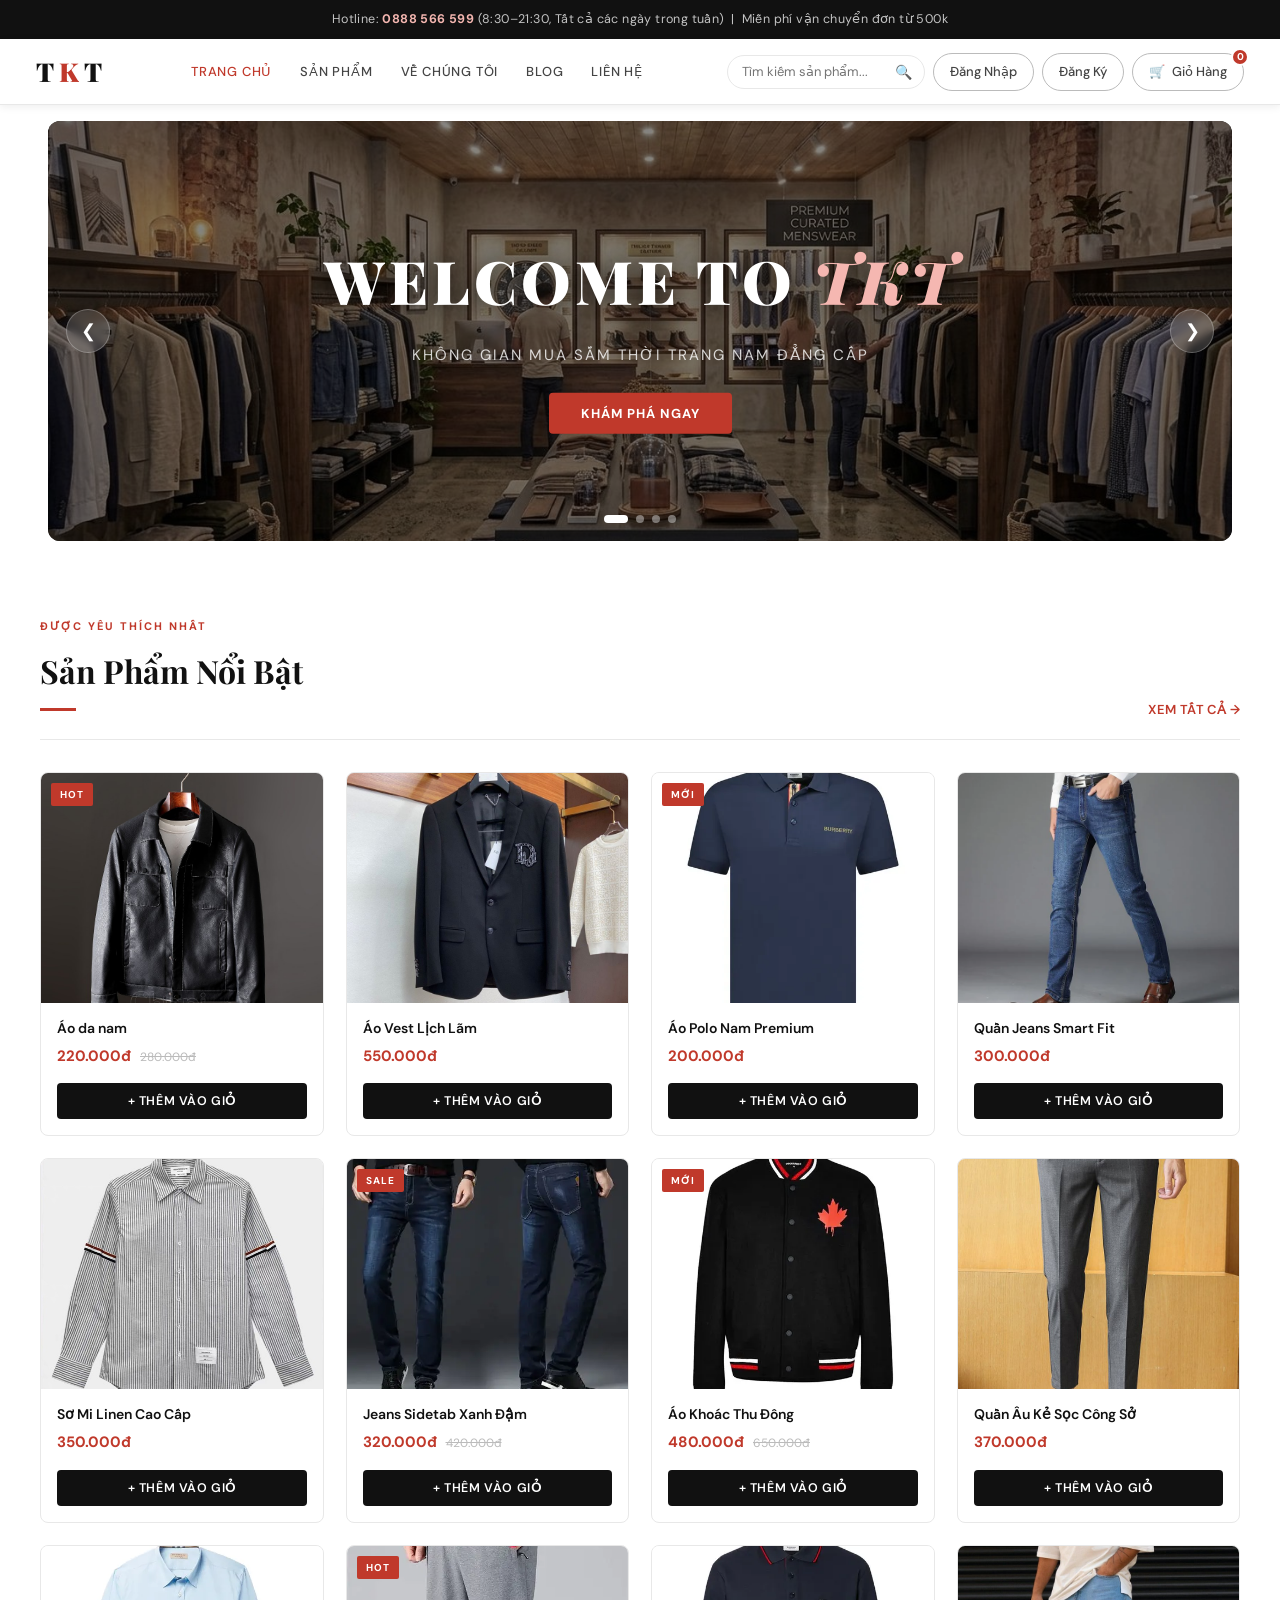
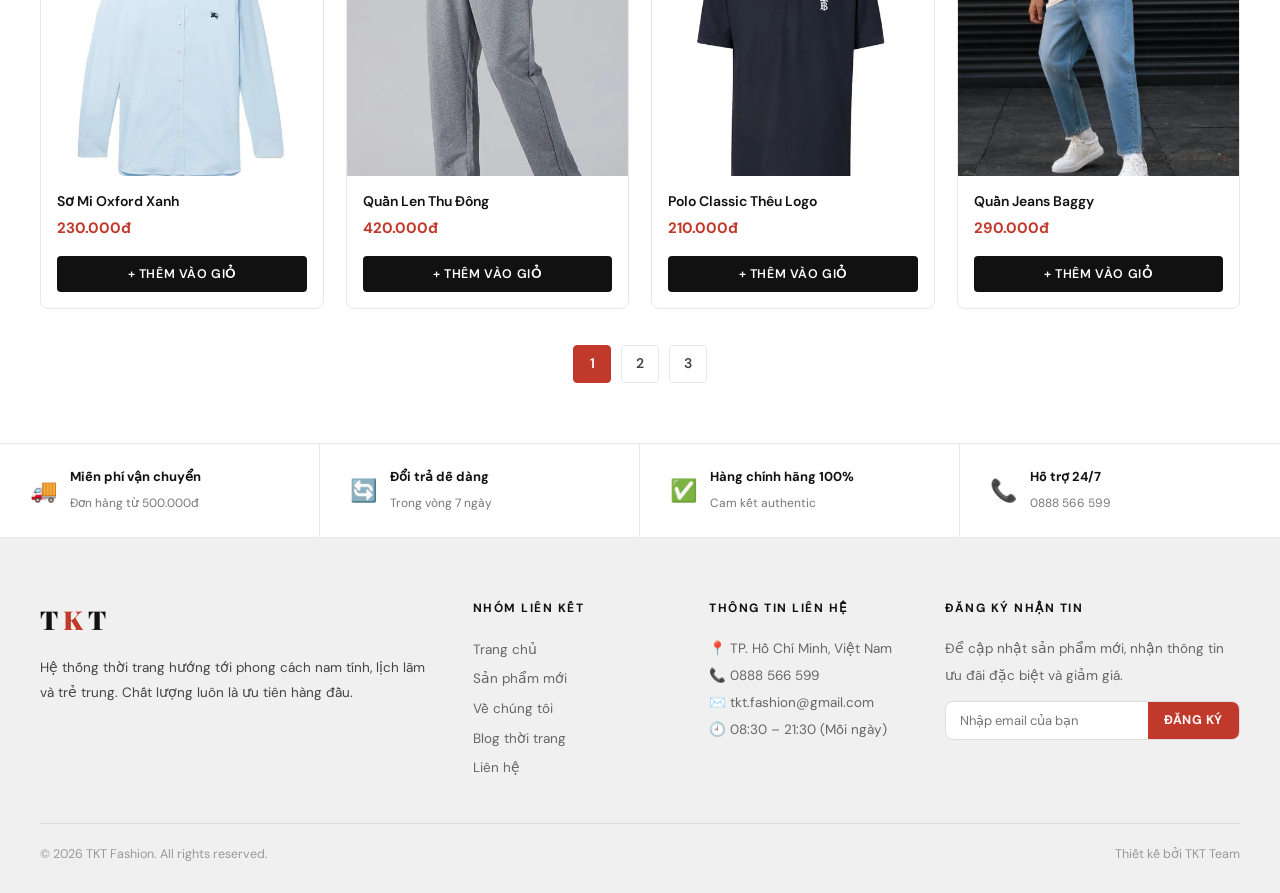
<file: index.html>
<!DOCTYPE html>
<html lang="vi">
<head>
  <meta charset="UTF-8">
  <meta name="viewport" content="width=device-width, initial-scale=1.0">
  <title>TKT Fashion — Thời Trang Nam Cao Cấp</title>
  <link rel="stylesheet" href="index.css">
</head>
<body>

  <!-- TOPBAR -->
  <div class="topbar">
    Hotline: <b>0888 566 599</b> (8:30–21:30, Tất cả các ngày trong tuần) &nbsp;|&nbsp; Miễn phí vận chuyển đơn từ 500k
  </div>

  <!-- NAVBAR -->
  <nav class="navbar">
    <button class="nav-toggle" id="nav-toggle" aria-label="Menu">
      <span></span><span></span><span></span>
    </button>
    <a href="index.html" class="nav-brand">T<span>K</span>T</a>
    
    <div class="nav-links">
      <a href="index.html" class="active">Trang Chủ</a>
      <a href="product.html">Sản Phẩm</a>
      <a href="about.html">Về Chúng Tôi</a>
      <a href="blog.html">Blog</a>
      <a href="contact.html">Liên Hệ</a>
    </div>
    <div class="nav-actions">
      <form class="search-wrap" action="search.html" method="GET">
        <input type="text" name="query" placeholder="Tìm kiếm sản phẩm...">
        <button type="submit">🔍</button>
      </form>
      <a href="login.html" class="btn-outline">Đăng Nhập</a>
      <a href="register.html" class="btn-red">Đăng Ký</a>
      <a href="cart.html" class="btn-cart">
        🛒 <span class="btn-cart-text">Giỏ Hàng</span> <span class="cart-badge" id="cart-count">0</span>
      </a>
    </div>
  </nav>

  <!-- SLIDER -->
  <section class="slider">
    <div class="slide active">
      <img src="img/slide2.png" alt="Cửa hàng TKT">
      <div class="slide-content">
        <h1>WELCOME TO <em>TKT</em></h1>
        <p>Không gian mua sắm thời trang nam đẳng cấp</p>
        <button class="slide-cta" onclick="location.href='product.html'">Khám Phá Ngay</button>
      </div>
    </div>
    
    <div class="slide">
      <img src="img/slide3.png" alt="TKT Store">
      <div class="slide-content">
        <h1>TKT <em>FASHION</em></h1>
        <p>Phong cách lịch lãm — Chất lượng hàng đầu Việt Nam</p>
        <button class="slide-cta" onclick="location.href='about.html'">Về Chúng Tôi</button>
      </div>
    </div>
    
    <div class="slide">
      <img src="img/slide4.png" alt="Bộ sưu tập TKT">
      <div class="slide-content">
        <h1>BỘ SƯU TẬP <em>MỚI</em></h1>
        <p>Khám phá phong cách menswear cao cấp tại TKT</p>
        <button class="slide-cta" onclick="location.href='product.html'">Xem BST Mới</button>
      </div>
    </div>
    
    <div class="slide">
      <img src="img/slide1.png" alt="Phụ kiện TKT">
      <div class="slide-content">
        <h1>PHỤ KIỆN <em>CAO CẤP</em></h1>
        <p>Hoàn thiện phong cách với bộ sưu tập phụ kiện TKT</p>
        <button class="slide-cta" onclick="location.href='product.html?cat=phu-kien'">Xem Phụ Kiện</button>
      </div>
    </div>
    
    <button class="sl-btn sl-prev" onclick="changeSlide(-1)">&#10094;</button>
    <button class="sl-btn sl-next" onclick="changeSlide(1)">&#10095;</button>
    
    <div class="sl-dots">
      <div class="dot active" onclick="goSlide(0)"></div>
      <div class="dot" onclick="goSlide(1)"></div>
      <div class="dot" onclick="goSlide(2)"></div>
      <div class="dot" onclick="goSlide(3)"></div>
    </div>
  </section>

  <!-- SẢN PHẨM NỔI BẬT -->
  <section class="sec">
    <div class="sec-row">
      <div class="sec-head">
        <div class="tag">Được yêu thích nhất</div>
        <h2>Sản Phẩm Nổi Bật</h2>
        <div class="sec-bar"></div>
      </div>
      <a class="view-all" href="product.html">Xem tất cả →</a>
    </div>

    <input type="radio" name="pg" id="page1" checked hidden>
    <input type="radio" name="pg" id="page2" hidden>
    <input type="radio" name="pg" id="page3" hidden>

    <div class="g4 pg">
      <!-- Trang 1 -->
      <div class="product-card p1">
        <div class="pc-img"><img src="img/aodanam.jpg" alt=""><span class="pc-badge">Hot</span></div>
        <div class="pc-body">
          <p class="pc-name">Áo da nam</p>
          <p class="pc-price">220.000đ <s>280.000đ</s></p>
          <button class="btn-atc" onclick="addCart('Áo da nam','220.000đ','img/aodanam.jpg')">+ Thêm vào giỏ</button>
        </div>
      </div>
      
      <div class="product-card p1">
        <div class="pc-img"><img src="img/aovestll.jpeg" alt=""></div>
        <div class="pc-body">
          <p class="pc-name">Áo Vest Lịch Lãm</p>
          <p class="pc-price">550.000đ</p>
          <button class="btn-atc" onclick="addCart('Áo Vest Lịch Lãm','550.000đ','img/aovestll.jpeg')">+ Thêm vào giỏ</button>
        </div>
      </div>
      
      <div class="product-card p1">
        <div class="pc-img"><img src="img/aopolonampremium.webp" alt=""><span class="pc-badge">Mới</span></div>
        <div class="pc-body">
          <p class="pc-name">Áo Polo Nam Premium</p>
          <p class="pc-price">200.000đ</p>
          <button class="btn-atc" onclick="addCart('Áo Polo Nam Premium','200.000đ','img/aopolonampremium.webp')">+ Thêm vào giỏ</button>
        </div>
      </div>
      
      <div class="product-card p1">
        <div class="pc-img"><img src="img/jeanssmartfit.jpg" alt=""></div>
        <div class="pc-body">
          <p class="pc-name">Quần Jeans Smart Fit</p>
          <p class="pc-price">300.000đ</p>
          <button class="btn-atc" onclick="addCart('Quần Jeans Smart Fit','300.000đ','img/jeanssmartfit.jpg')">+ Thêm vào giỏ</button>
        </div>
      </div>
      
      <div class="product-card p1">
        <div class="pc-img"><img src="img/somiketay.jpg" alt=""></div>
        <div class="pc-body">
          <p class="pc-name">Sơ Mi Linen Cao Cấp</p>
          <p class="pc-price">350.000đ</p>
          <button class="btn-atc" onclick="addCart('Sơ Mi Linen Cao Cấp','350.000đ','img/somiketay.jpg')">+ Thêm vào giỏ</button>
        </div>
      </div>
      
      <div class="product-card p1">
        <div class="pc-img"><img src="img/jeanssidetapxanhdam.webp" alt=""><span class="pc-badge">Sale</span></div>
        <div class="pc-body">
          <p class="pc-name">Jeans Sidetab Xanh Đậm</p>
          <p class="pc-price">320.000đ <s>420.000đ</s></p>
          <button class="btn-atc" onclick="addCart('Jeans Sidetab Xanh Đậm','320.000đ','img/jeanssidetapxanhdam.webp')">+ Thêm vào giỏ</button>
        </div>
      </div>
      
      <div class="product-card p1">
        <div class="pc-img"><img src="img/aokhoacthudong.webp" alt=""><span class="pc-badge">Mới</span></div>
        <div class="pc-body">
          <p class="pc-name">Áo Khoác Thu Đông</p>
          <p class="pc-price">480.000đ <s>650.000đ</s></p>
          <button class="btn-atc" onclick="addCart('Áo Khoác Thu Đông','480.000đ','img/aokhoacthudong.webp')">+ Thêm vào giỏ</button>
        </div>
      </div>
      
      <div class="product-card p1">
        <div class="pc-img"><img src="img/quanaukesoc.jpg" alt=""></div>
        <div class="pc-body">
          <p class="pc-name">Quần Âu Kẻ Sọc Công Sở</p>
          <p class="pc-price">370.000đ</p>
          <button class="btn-atc" onclick="addCart('Quần Âu Kẻ Sọc Công Sở','370.000đ','img/quanaukesoc.jpg')">+ Thêm vào giỏ</button>
        </div>
      </div>
      
      <div class="product-card p1">
        <div class="pc-img"><img src="img/aosomioxfordxanh.webp" alt=""></div>
        <div class="pc-body">
          <p class="pc-name">Sơ Mi Oxford Xanh</p>
          <p class="pc-price">230.000đ</p>
          <button class="btn-atc" onclick="addCart('Sơ Mi Oxford Xanh','230.000đ','img/aosomioxfordxanh.webp')">+ Thêm vào giỏ</button>
        </div>
      </div>
      
      <div class="product-card p1">
        <div class="pc-img"><img src="img/quanlenthudong.webp" alt=""><span class="pc-badge">Hot</span></div>
        <div class="pc-body">
          <p class="pc-name">Quần Len Thu Đông</p>
          <p class="pc-price">420.000đ</p>
          <button class="btn-atc" onclick="addCart('Quần Len Thu Đông','420.000đ','img/quanlenthudong.webp')">+ Thêm vào giỏ</button>
        </div>
      </div>
      
      <div class="product-card p1">
        <div class="pc-img"><img src="img/aopolotheulogo.webp" alt=""></div>
        <div class="pc-body">
          <p class="pc-name">Polo Classic Thêu Logo</p>
          <p class="pc-price">210.000đ</p>
          <button class="btn-atc" onclick="addCart('Polo Classic Thêu Logo','210.000đ','img/aopolotheulogo.webp')">+ Thêm vào giỏ</button>
        </div>
      </div>
      
      <div class="product-card p1">
        <div class="pc-img"><img src="img/jeansbaggy.jpg" alt=""></div>
        <div class="pc-body">
          <p class="pc-name">Quần Jeans Baggy</p>
          <p class="pc-price">290.000đ</p>
          <button class="btn-atc" onclick="addCart('Quần Jeans Baggy','290.000đ','img/jeansbaggy.jpg')">+ Thêm vào giỏ</button>
        </div>
      </div>

      <!-- Trang 2 -->
      <div class="product-card p2">
        <div class="pc-img"><img src="img/quancargostreetwear.jpg" alt=""><span class="pc-badge">Mới</span></div>
        <div class="pc-body">
          <p class="pc-name">Quần Cargo Streetwear</p>
          <p class="pc-price">240.000đ</p>
          <button class="btn-atc" onclick="addCart('Quần Cargo Streetwear','240.000đ','img/quancargostreetwear.jpg')">+ Thêm vào giỏ</button>
        </div>
      </div>
      
      <div class="product-card p2">
        <div class="pc-img"><img src="img/somitrang.jpg" alt=""></div>
        <div class="pc-body">
          <p class="pc-name">Sơ Mi Kẻ Sọc Classic</p>
          <p class="pc-price">245.000đ</p>
          <button class="btn-atc" onclick="addCart('Sơ Mi Kẻ Sọc Classic','245.000đ','img/somitrang.jpg')">+ Thêm vào giỏ</button>
        </div>
      </div>
      
      <div class="product-card p2">
        <div class="pc-img"><img src="img/jeansstraightfit.webp" alt=""></div>
        <div class="pc-body">
          <p class="pc-name">Jeans Straight Fit</p>
          <p class="pc-price">280.000đ</p>
          <button class="btn-atc" onclick="addCart('Jeans Straight Fit','280.000đ','img/jeansstraightfit.webp')">+ Thêm vào giỏ</button>
        </div>
      </div>
      
      <div class="product-card p2">
        <div class="pc-img"><img src="img/shortkakimuahe.webp" alt=""></div>
        <div class="pc-body">
          <p class="pc-name">Quần Short Kaki Mùa Hè</p>
          <p class="pc-price">310.000đ</p>
          <button class="btn-atc" onclick="addCart('Quần Short Kaki Mùa Hè','310.000đ','img/shortkakimuahe.webp')">+ Thêm vào giỏ</button>
        </div>
      </div>
      
      <div class="product-card p2">
        <div class="pc-img"><img src="img/donghodayda.jpg" alt=""><span class="pc-badge">Hot</span></div>
        <div class="pc-body">
          <p class="pc-name">Đồng Hồ Dây Da TKT</p>
          <p class="pc-price">320.000đ</p>
          <button class="btn-atc" onclick="addCart('Đồng Hồ Dây Da TKT','320.000đ','img/donghodayda.jpg')">+ Thêm vào giỏ</button>
        </div>
      </div>
      
      <div class="product-card p2">
        <div class="pc-img"><img src="img/aovestlichlam1.webp" alt=""></div>
        <div class="pc-body">
          <p class="pc-name">Áo Vest Classic</p>
          <p class="pc-price">550.000đ</p>
          <button class="btn-atc" onclick="addCart('Áo Vest Classic','550.000đ','img/aovestlichlam1.webp')">+ Thêm vào giỏ</button>
        </div>
      </div>
      
      <div class="product-card p2">
        <div class="pc-img"><img src="img/polotheunguc.webp" alt=""><span class="pc-badge">Hot</span></div>
        <div class="pc-body">
          <p class="pc-name">Polo Thêu Ngực</p>
          <p class="pc-price">320.000đ</p>
          <button class="btn-atc" onclick="addCart('Polo Thêu Ngực','320.000đ','img/polotheunguc.webp')">+ Thêm vào giỏ</button>
        </div>
      </div>
      
      <div class="product-card p2">
        <div class="pc-img"><img src="img/jeansbaggy.jpg" alt=""></div>
        <div class="pc-body">
          <p class="pc-name">Quần Jeans Baggy</p>
          <p class="pc-price">290.000đ</p>
          <button class="btn-atc" onclick="addCart('Quần Jeans Baggy','290.000đ','img/jeansbaggy.jpg')">+ Thêm vào giỏ</button>
        </div>
      </div>
      
      <div class="product-card p2">
        <div class="pc-img"><img src="img/somikeo.webp" alt=""></div>
        <div class="pc-body">
          <p class="pc-name">Sơ Mi Flannel Kẻ Ô</p>
          <p class="pc-price">275.000đ</p>
          <button class="btn-atc" onclick="addCart('Sơ Mi Flannel Kẻ Ô','275.000đ','img/somikeo.webp')">+ Thêm vào giỏ</button>
        </div>
      </div>
      
      <div class="product-card p2">
        <div class="pc-img"><img src="img/quanlenthudong.webp" alt=""><span class="pc-badge">Mới</span></div>
        <div class="pc-body">
          <p class="pc-name">Quần Len Thu Đông</p>
          <p class="pc-price">420.000đ</p>
          <button class="btn-atc" onclick="addCart('Quần Len Thu Đông','420.000đ','img/quanlenthudong.webp')">+ Thêm vào giỏ</button>
        </div>
      </div>
      
      <div class="product-card p2">
        <div class="pc-img"><img src="img/quanaukesoc.jpg" alt=""></div>
        <div class="pc-body">
          <p class="pc-name">Quần Âu Kẻ Sọc Công Sở</p>
          <p class="pc-price">370.000đ</p>
          <button class="btn-atc" onclick="addCart('Quần Âu Kẻ Sọc Công Sở','370.000đ','img/quanaukesoc.jpg')">+ Thêm vào giỏ</button>
        </div>
      </div>
      
      <div class="product-card p2">
        <div class="pc-img"><img src="img/thatlungdacaocap.webp" alt=""></div>
        <div class="pc-body">
          <p class="pc-name">Thắt Lưng Da Cao Cấp</p>
          <p class="pc-price">150.000đ</p>
          <button class="btn-atc" onclick="addCart('Thắt Lưng Da Cao Cấp','150.000đ','img/thatlungdacaocap.webp')">+ Thêm vào giỏ</button>
        </div>
      </div>

      <!-- Trang 3 -->
      <div class="product-card p3">
        <div class="pc-img"><img src="img/aokhoacthudong1.webp" alt=""><span class="pc-badge">Sale</span></div>
        <div class="pc-body">
          <p class="pc-name">Áo Khoác Thu Đông</p>
          <p class="pc-price">480.000đ <s>650.000đ</s></p>
          <button class="btn-atc" onclick="addCart('Áo Khoác Thu Đông','480.000đ','img/aokhoacthudong1.webp')">+ Thêm vào giỏ</button>
        </div>
      </div>
      
      <div class="product-card p3">
        <div class="pc-img"><img src="img/aothunoversizeinhinh.webp" alt=""><span class="pc-badge">Hot</span></div>
        <div class="pc-body">
          <p class="pc-name">Áo Thun Oversize In Hình</p>
          <p class="pc-price">225.000đ</p>
          <button class="btn-atc" onclick="addCart('Áo Thun Oversize In Hình','225.000đ','img/aothunoversizeinhinh.webp')">+ Thêm vào giỏ</button>
        </div>
      </div>
      
      <div class="product-card p3">
        <div class="pc-img"><img src="img/jeansripperrachgoi.jpg" alt=""></div>
        <div class="pc-body">
          <p class="pc-name">Quần Jeans Ripped Gối</p>
          <p class="pc-price">345.000đ</p>
          <button class="btn-atc" onclick="addCart('Quần Jeans Ripped Gối','345.000đ','img/jeansripperrachgoi.jpg')">+ Thêm vào giỏ</button>
        </div>
      </div>
      
      <div class="product-card p3">
        <div class="pc-img"><img src="img/aophongcotron.webp" alt=""></div>
        <div class="pc-body">
          <p class="pc-name">Áo Thun Cổ Tròn Trơn</p>
          <p class="pc-price">185.000đ</p>
          <button class="btn-atc" onclick="addCart('Áo Thun Cổ Tròn Trơn','185.000đ','img/aophongcotron.webp')">+ Thêm vào giỏ</button>
        </div>
      </div>
      
      <div class="product-card p3">
        <div class="pc-img"><img src="img/shortkakimuahe.webp" alt=""><span class="pc-badge">Mới</span></div>
        <div class="pc-body">
          <p class="pc-name">Quần Short Kaki Mùa Hè</p>
          <p class="pc-price">310.000đ</p>
          <button class="btn-atc" onclick="addCart('Quần Short Kaki Mùa Hè','310.000đ','img/shortkakimuahe.webp')">+ Thêm vào giỏ</button>
        </div>
      </div>
      
      <div class="product-card p3">
        <div class="pc-img"><img src="img/somioversize.webp" alt=""></div>
        <div class="pc-body">
          <p class="pc-name">Sơ Mi Oversize Streetwear</p>
          <p class="pc-price">290.000đ</p>
          <button class="btn-atc" onclick="addCart('Sơ Mi Oversize Streetwear','290.000đ','img/somioversize.webp')">+ Thêm vào giỏ</button>
        </div>
      </div>
      
      <div class="product-card p3">
        <div class="pc-img"><img src="img/donghominimalist.webp" alt=""><span class="pc-badge">Hot</span></div>
        <div class="pc-body">
          <p class="pc-name">Đồng Hồ Minimalist</p>
          <p class="pc-price">420.000đ</p>
          <button class="btn-atc" onclick="addCart('Đồng Hồ Minimalist','420.000đ','img/donghominimalist.webp')">+ Thêm vào giỏ</button>
        </div>
      </div>
      
      <div class="product-card p3">
        <div class="pc-img"><img src="img/somilienmuahe.webp" alt=""></div>
        <div class="pc-body">
          <p class="pc-name">Sơ Mi Linen Mùa Hè</p>
          <p class="pc-price">350.000đ</p>
          <button class="btn-atc" onclick="addCart('Sơ Mi Linen Mùa Hè','350.000đ','img/somilienmuahe.webp')">+ Thêm vào giỏ</button>
        </div>
      </div>
      
      <div class="product-card p3">
        <div class="pc-img"><img src="img/joggerthun.webp" alt=""></div>
        <div class="pc-body">
          <p class="pc-name">Quần Jogger Thun</p>
          <p class="pc-price">270.000đ</p>
          <button class="btn-atc" onclick="addCart('Quần Jogger Thun','270.000đ','img/joggerthun.webp')">+ Thêm vào giỏ</button>
        </div>
      </div>
      
      <div class="product-card p3">
        <div class="pc-img"><img src="img/polokesocngang.webp" alt=""></div>
        <div class="pc-body">
          <p class="pc-name">Polo Kẻ Sọc Ngang</p>
          <p class="pc-price">215.000đ</p>
          <button class="btn-atc" onclick="addCart('Polo Kẻ Sọc Ngang','215.000đ','img/polokesocngang.webp')">+ Thêm vào giỏ</button>
        </div>
      </div>
      
      <div class="product-card p3">
        <div class="pc-img"><img src="img/vidanam.webp" alt=""></div>
        <div class="pc-body">
          <p class="pc-name">Ví Da Nam Slim</p>
          <p class="pc-price">250.000đ</p>
          <button class="btn-atc" onclick="addCart('Ví Da Nam Slim','250.000đ','img/vidanam.webp')">+ Thêm vào giỏ</button>
        </div>
      </div>
      
      <div class="product-card p3">
        <div class="pc-img"><img src="img/somicongsooxford.webp" alt=""></div>
        <div class="pc-body">
          <p class="pc-name">Sơ Mi Công Sở Oxford</p>
          <p class="pc-price">260.000đ</p>
          <button class="btn-atc" onclick="addCart('Sơ Mi Công Sở Oxford','260.000đ','img/somicongsooxford.webp')">+ Thêm vào giỏ</button>
        </div>
      </div>
    </div>

    <!-- Phân trang -->
    <div class="pgn">
      <label for="page1" class="l1">1</label>
      <label for="page2" class="l2">2</label>
      <label for="page3" class="l3">3</label>
    </div>
  </section>

  <!-- FEATURES STRIP -->
  <div class="feat-strip">
    <div class="feat-item">
      <span class="feat-icon">🚚</span>
      <div class="feat-text">
        <strong>Miễn phí vận chuyển</strong>
        <span>Đơn hàng từ 500.000đ</span>
      </div>
    </div>
    <div class="feat-item">
      <span class="feat-icon">🔄</span>
      <div class="feat-text">
        <strong>Đổi trả dễ dàng</strong>
        <span>Trong vòng 7 ngày</span>
      </div>
    </div>
    <div class="feat-item">
      <span class="feat-icon">✅</span>
      <div class="feat-text">
        <strong>Hàng chính hãng 100%</strong>
        <span>Cam kết authentic</span>
      </div>
    </div>
    <div class="feat-item">
      <span class="feat-icon">📞</span>
      <div class="feat-text">
        <strong>Hỗ trợ 24/7</strong>
        <span>0888 566 599</span>
      </div>
    </div>
  </div>

  <!-- FOOTER -->
  <footer class="footer">
    <div class="footer-grid">
      <div>
        <div class="footer-brand">T<span>K</span>T</div>
        <p class="footer-desc">Hệ thống thời trang hướng tới phong cách nam tính, lịch lãm và trẻ trung. Chất lượng luôn là ưu tiên hàng đầu.</p>
      </div>
      
      <div class="footer-col">
        <h4>Nhóm Liên Kết</h4>
        <ul>
          <li onclick="location.href='index.html'">Trang chủ</li>
          <li onclick="location.href='product.html'">Sản phẩm mới</li>
          <li onclick="location.href='about.html'">Về chúng tôi</li>
          <li onclick="location.href='blog.html'">Blog thời trang</li>
          <li onclick="location.href='contact.html'">Liên hệ</li>
        </ul>
      </div>
      
      <div class="footer-col">
        <h4>Thông Tin Liên Hệ</h4>
        <p>📍 TP. Hồ Chí Minh, Việt Nam</p>
        <p>📞 0888 566 599</p>
        <p>✉️ tkt.fashion@gmail.com</p>
        <p>🕘 08:30 – 21:30 (Mỗi ngày)</p>
      </div>
      
      <div class="footer-col">
        <h4>Đăng Ký Nhận Tin</h4>
        <p class="footer-sub-desc">Để cập nhật sản phẩm mới, nhận thông tin ưu đãi đặc biệt và giảm giá.</p>
        <div class="footer-sub-form">
          <input type="email" placeholder="Nhập email của bạn">
          <button onclick="showToast('Đăng ký thành công! 🎉','green')">Đăng Ký</button>
        </div>
      </div>
    </div>
    
    <hr class="footer-hr">
    
    <div class="footer-bottom">
      <span>© 2026 TKT Fashion. All rights reserved.</span>
      <span>Thiết kế bởi TKT Team</span>
    </div>
  </footer>

  <div class="toast" id="toast"></div>

  <!-- SCRIPT -->
  <script>
    // Pagination - chỉ số trang
    document.querySelectorAll('.pgn label').forEach((l, i) => {
      l.onclick = () => {
        window.scrollTo({
          top: document.querySelector('.sec').offsetTop - 80,
          behavior: 'smooth' // cuộn màn hình lên cho mượt mà không bị giật
        });
      };
    });

    // Slider logic
    let cur = 0;
    const slides = document.querySelectorAll('.slide');
    const dots = document.querySelectorAll('.dot');

    function goSlide(n) {
      slides[cur].classList.remove('active');
      dots[cur].classList.remove('active');
      cur = n;
      slides[cur].classList.add('active');
      dots[cur].classList.add('active');
    }

    function changeSlide(d) {
      goSlide((cur + d + slides.length) % slides.length); // thuật toán vô hạn 
    }
    // tính năng tự động chạy slide 
    setInterval(() => changeSlide(1), 4500);

    // Giỏ hàng logic
    function getCart() {
      return JSON.parse(localStorage.getItem('tkt_cart') || '[]');
    }

    function saveCart(c) {
      localStorage.setItem('tkt_cart', JSON.stringify(c));
    }

    function updateBadge() {
      const n = getCart().reduce((s, i) => s + i.qty, 0);
      document.querySelectorAll('.cart-badge,#cart-count').forEach(el => el.textContent = n || 0);
    }

    function addCart(name, price) {
      let c = getCart();
      const ex = c.find(i => i.name === name);
      if (ex) {
        ex.qty++;
      } else {
        c.push({ name, price, qty: 1 });
      }
      saveCart(c);
      updateBadge();
      showToast('Đã thêm "' + name + '" vào giỏ! 🛒');
    }

    // Toast thông báo
    function showToast(msg, type = '') {
      const t = document.getElementById('toast');
      t.textContent = msg;
      t.className = 'toast ' + (type || '');
      setTimeout(() => t.classList.add('show'), 10);
      setTimeout(() => t.classList.remove('show'), 3000);
    }

    // Khởi tạo số lượng giỏ hàng ban đầu
    updateBadge();
  </script>
<script>
(function(){
  var btn = document.getElementById('nav-toggle');
  var links = document.querySelector('.nav-links');
  if(!btn || !links) return;
  btn.addEventListener('click', function(){
    btn.classList.toggle('open');
    links.classList.toggle('open');
  });
  links.querySelectorAll('a').forEach(function(a){
    a.addEventListener('click', function(){
      btn.classList.remove('open');
      links.classList.remove('open');
    });
  });
})();
</script>
<script>
(function(){
  var wrap = document.querySelector('.search-wrap');
  var inp  = wrap ? wrap.querySelector('input') : null;
  var btn  = wrap ? wrap.querySelector('button') : null;
  if (!wrap || !inp || !btn) return;
  function isMobile(){ return window.innerWidth <= 600; }
  btn.addEventListener('click', function(e){
    if (!isMobile()) return;
    if (!wrap.classList.contains('expanded')) {
      e.preventDefault();
      wrap.classList.add('expanded');
      inp.focus();
    }
    // nếu đã expanded và có text -> submit (form tự submit)
    // nếu không có text -> đóng lại
    else if (!inp.value.trim()) {
      e.preventDefault();
      wrap.classList.remove('expanded');
    }
  });
  document.addEventListener('click', function(e){
    if (isMobile() && !wrap.contains(e.target)){
      wrap.classList.remove('expanded');
    }
  });
})();
</script>
</body>
</html>
</file>
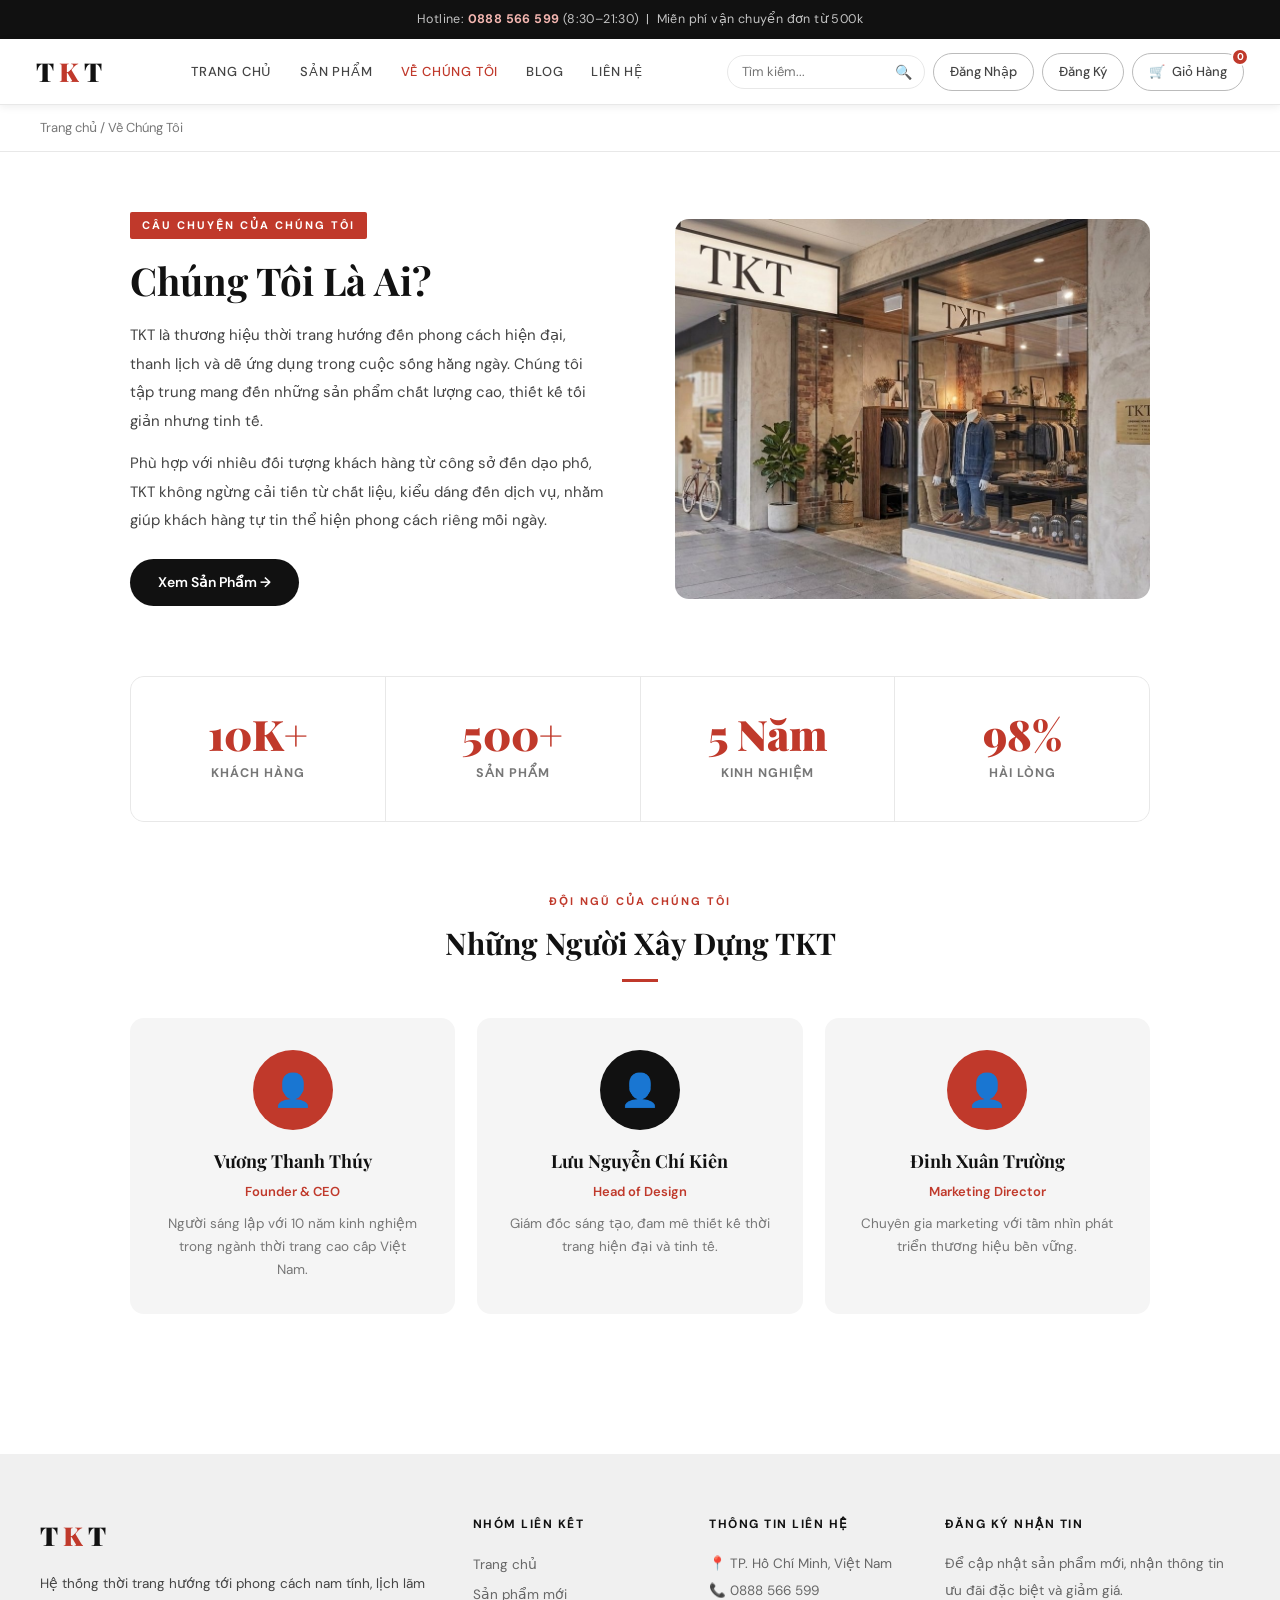
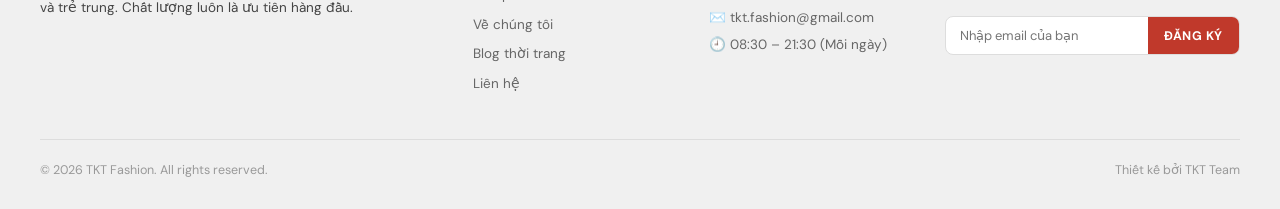
<file: about.html>
<!DOCTYPE html>
<html lang="vi">
<head>
  <meta charset="UTF-8">
  <meta name="viewport" content="width=device-width, initial-scale=1.0">
  <title>Về Chúng Tôi — TKT Fashion</title>
  <link class="styles" rel="stylesheet" href="about.css">
</head>
<body>

  <div class="topbar">Hotline: <b>0888 566 599</b> (8:30–21:30) &nbsp;|&nbsp; Miễn phí vận chuyển đơn từ 500k</div>

  <nav class="navbar">
    <button class="nav-toggle" id="nav-toggle" aria-label="Menu">
      <span></span><span></span><span></span>
    </button>
    <a href="index.html" class="nav-brand">T<span>K</span>T</a>
    
    <div class="nav-links">
      <a href="index.html">Trang Chủ</a>
      <a href="product.html">Sản Phẩm</a>
      <a href="about.html" class="active">Về Chúng Tôi</a>
      <a href="blog.html">Blog</a>
      <a href="contact.html">Liên Hệ</a>
    </div>
    <div class="nav-actions">
      <form class="search-wrap" action="search.html" method="GET">
        <input type="text" name="query" placeholder="Tìm kiếm...">
        <button type="submit">🔍</button>
      </form>
      <a href="login.html" class="btn-outline">Đăng Nhập</a>
      <a href="register.html" class="btn-red">Đăng Ký</a>
      <a href="cart.html" class="btn-cart">🛒 <span class="btn-cart-text">Giỏ Hàng</span> <span class="cart-badge" id="cart-count">0</span></a>
    </div>
  </nav>

  <div class="breadcrumb">
    <a href="index.html">Trang chủ</a> / <span>Về Chúng Tôi</span>
  </div>

  <div class="about-wrap">

    <!-- STORY -->
    <div class="about-story">
      <div>
        <span class="story-tag">Câu chuyện của chúng tôi</span>
        <h2 class="story-h2">Chúng Tôi Là Ai?</h2>
        <p class="story-p">TKT là thương hiệu thời trang hướng đến phong cách hiện đại, thanh lịch và dễ ứng dụng trong cuộc sống hằng ngày. Chúng tôi tập trung mang đến những sản phẩm chất lượng cao, thiết kế tối giản nhưng tinh tế.</p>
        <p class="story-p">Phù hợp với nhiều đối tượng khách hàng từ công sở đến dạo phố, TKT không ngừng cải tiến từ chất liệu, kiểu dáng đến dịch vụ, nhằm giúp khách hàng tự tin thể hiện phong cách riêng mỗi ngày.</p>
        <a href="product.html" class="story-btn">Xem Sản Phẩm →</a>
      </div>
      <div class="about-visual">
        <img src="img/slide3.png" alt="TKT Fashion">
      </div>
    </div>

    <!-- STATS -->
    <div class="stats-row">
      <div class="stat-box">
        <div class="stat-num">10K+</div>
        <div class="stat-lbl">Khách Hàng</div>
      </div>
      <div class="stat-box">
        <div class="stat-num">500+</div>
        <div class="stat-lbl">Sản Phẩm</div>
      </div>
      <div class="stat-box">
        <div class="stat-num">5 Năm</div>
        <div class="stat-lbl">Kinh Nghiệm</div>
      </div>
      <div class="stat-box">
        <div class="stat-num">98%</div>
        <div class="stat-lbl">Hài Lòng</div>
      </div>
    </div>

    <!-- TEAM -->
    <div class="team-section">
      <p class="section-sub" style="font-size:11px; font-weight:700; letter-spacing:2px; text-transform:uppercase; color:#c0392b; text-align:center; margin-bottom:8px">Đội ngũ của chúng tôi</p>
      <h2 class="section-title">Những Người Xây Dựng TKT</h2>
      <div class="team-bar"></div>
      <div class="g3">
        <div class="team-card">
          <div class="team-avatar red">👤</div>
          <h3 class="team-name">Vương Thanh Thúy</h3>
          <p class="team-role">Founder & CEO</p>
          <p class="team-desc">Người sáng lập với 10 năm kinh nghiệm trong ngành thời trang cao cấp Việt Nam.</p>
        </div>
        <div class="team-card">
          <div class="team-avatar black">👤</div>
          <h3 class="team-name">Lưu Nguyễn Chí Kiên</h3>
          <p class="team-role">Head of Design</p>
          <p class="team-desc">Giám đốc sáng tạo, đam mê thiết kế thời trang hiện đại và tinh tế.</p>
        </div>
        <div class="team-card">
          <div class="team-avatar red">👤</div>
          <h3 class="team-name">Đinh Xuân Trường</h3>
          <p class="team-role">Marketing Director</p>
          <p class="team-desc">Chuyên gia marketing với tầm nhìn phát triển thương hiệu bền vững.</p>
        </div>
      </div>
    </div>

    <!-- FEEDBACK -->
  </div>

  <footer class="footer">
    <div class="footer-grid">
      <div>
        <div class="footer-brand">T<span>K</span>T</div>
        <p class="footer-desc">Hệ thống thời trang hướng tới phong cách nam tính, lịch lãm và trẻ trung. Chất lượng luôn là ưu tiên hàng đầu.</p>
      </div>
      <div class="footer-col">
        <h4>Nhóm Liên Kết</h4>
        <ul>
          <li onclick="location.href='index.html'">Trang chủ</li>
          <li onclick="location.href='product.html'">Sản phẩm mới</li>
          <li onclick="location.href='about.html'">Về chúng tôi</li>
          <li onclick="location.href='blog.html'">Blog thời trang</li>
          <li onclick="location.href='contact.html'">Liên hệ</li>
        </ul>
      </div>
      <div class="footer-col">
        <h4>Thông Tin Liên Hệ</h4>
        <p>📍 TP. Hồ Chí Minh, Việt Nam</p>
        <p>📞 0888 566 599</p>
        <p>✉️ tkt.fashion@gmail.com</p>
        <p>🕘 08:30 – 21:30 (Mỗi ngày)</p>
      </div>
      <div class="footer-col">
        <h4>Đăng Ký Nhận Tin</h4>
        <p class="footer-sub-desc">Để cập nhật sản phẩm mới, nhận thông tin ưu đãi đặc biệt và giảm giá.</p>
        <div class="footer-sub-form">
          <input type="email" placeholder="Nhập email của bạn">
          <button onclick="showToast('Đăng ký thành công! 🎉','green')">Đăng Ký</button>
        </div>
      </div>
    </div>
    <hr class="footer-hr">
    <div class="footer-bottom">
      <span>© 2026 TKT Fashion. All rights reserved.</span>
      <span>Thiết kế bởi TKT Team</span>
    </div>
  </footer>

  <div class="toast" id="toast"></div>

  <script>
    function getCart() {
      return JSON.parse(localStorage.getItem('tkt_cart') || '[]');
    }

    function updateBadge() {
      const n = getCart().reduce((s, i) => s + i.qty, 0);
      document.querySelectorAll('.cart-badge,#cart-count').forEach(el => el.textContent = n || 0);
    }

    function showToast(msg, type = '') {
      const t = document.getElementById('toast');
      t.textContent = msg;
      t.className = 'toast ' + (type || '');
      setTimeout(() => t.classList.add('show'), 10);
      setTimeout(() => t.classList.remove('show'), 3000);
    }

    updateBadge();
  </script>
<script>
(function(){
  var btn = document.getElementById('nav-toggle');
  var links = document.querySelector('.nav-links');
  if(!btn || !links) return;
  btn.addEventListener('click', function(){
    btn.classList.toggle('open');
    links.classList.toggle('open');
  });
  links.querySelectorAll('a').forEach(function(a){
    a.addEventListener('click', function(){
      btn.classList.remove('open');
      links.classList.remove('open');
    });
  });
})();
</script>
<script>
(function(){
  var wrap = document.querySelector('.search-wrap');
  var inp  = wrap ? wrap.querySelector('input') : null;
  var btn  = wrap ? wrap.querySelector('button') : null;
  if (!wrap || !inp || !btn) return;
  function isMobile(){ return window.innerWidth <= 600; }
  btn.addEventListener('click', function(e){
    if (!isMobile()) return;
    if (!wrap.classList.contains('expanded')) {
      e.preventDefault();
      wrap.classList.add('expanded');
      inp.focus();
    }
    // nếu đã expanded và có text -> submit (form tự submit)
    // nếu không có text -> đóng lại
    else if (!inp.value.trim()) {
      e.preventDefault();
      wrap.classList.remove('expanded');
    }
  });
  document.addEventListener('click', function(e){
    if (isMobile() && !wrap.contains(e.target)){
      wrap.classList.remove('expanded');
    }
  });
})();
</script>
</body>
</html>
</file>
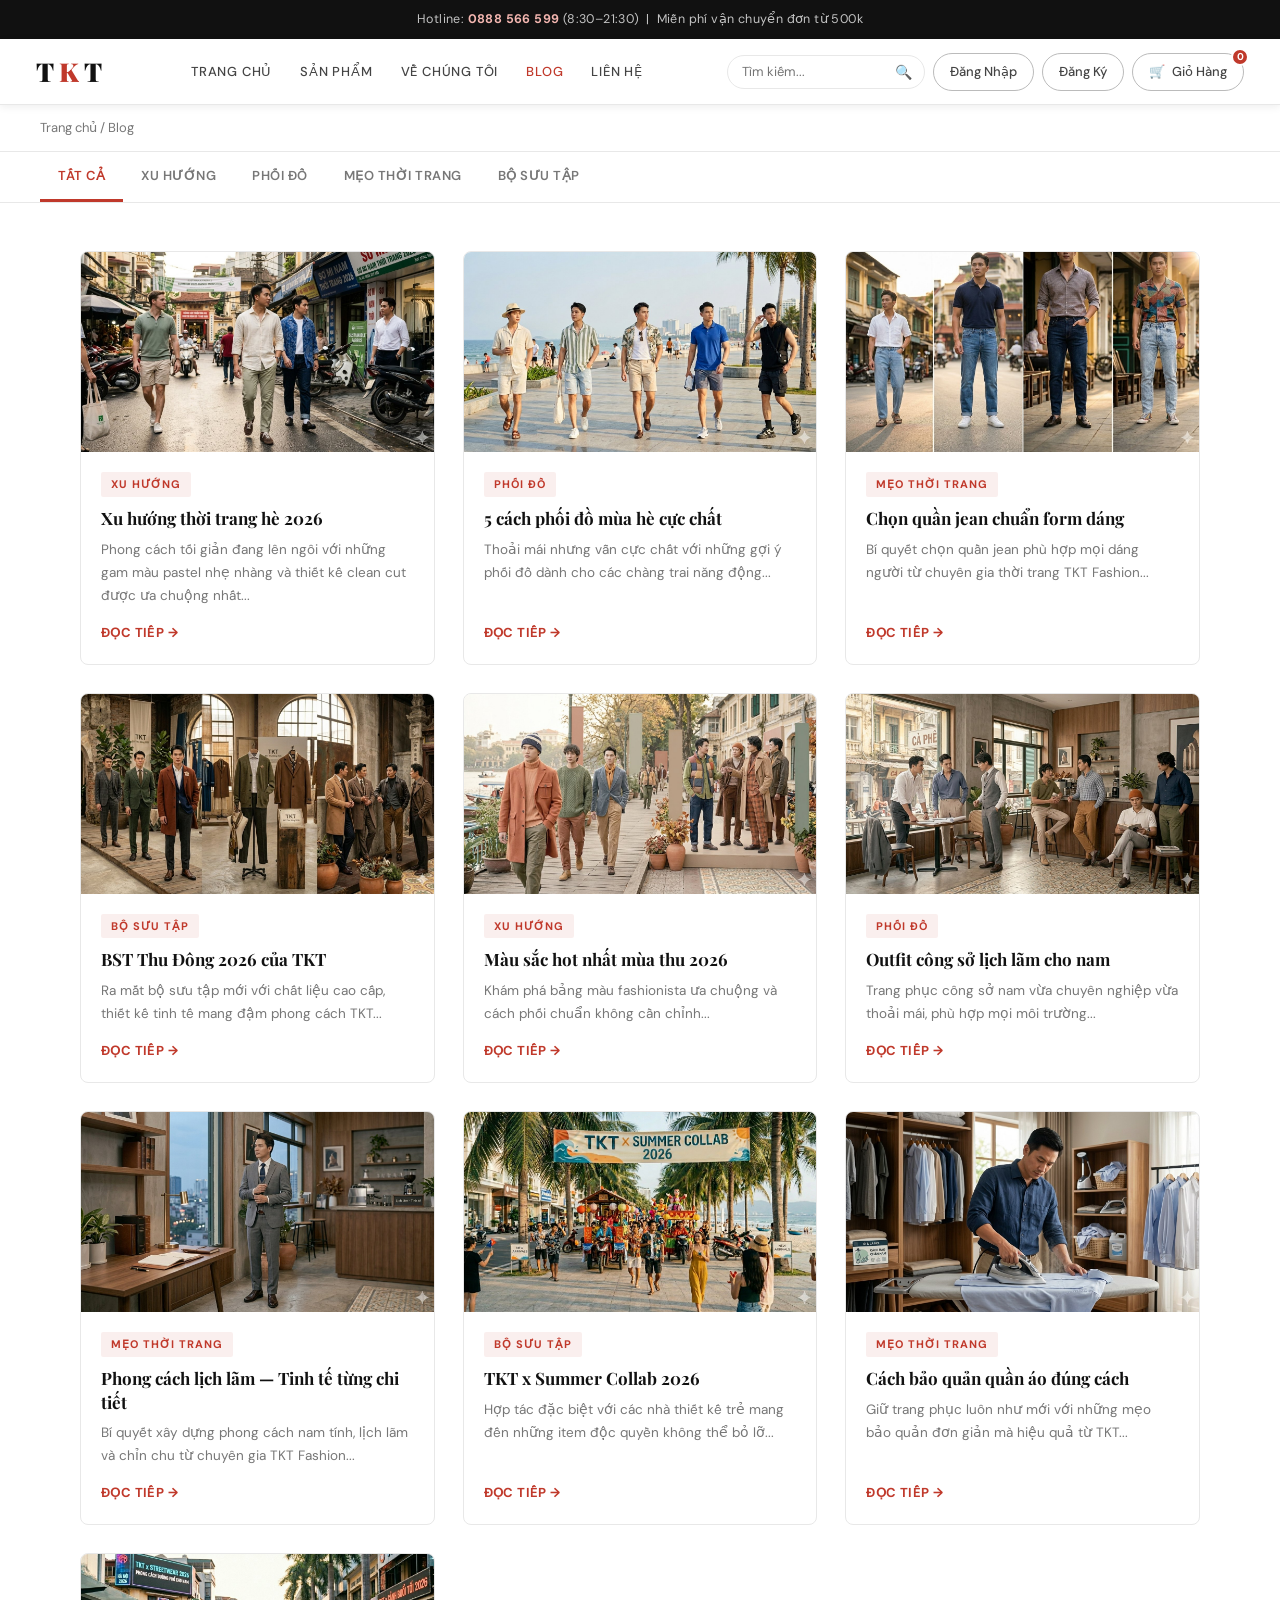
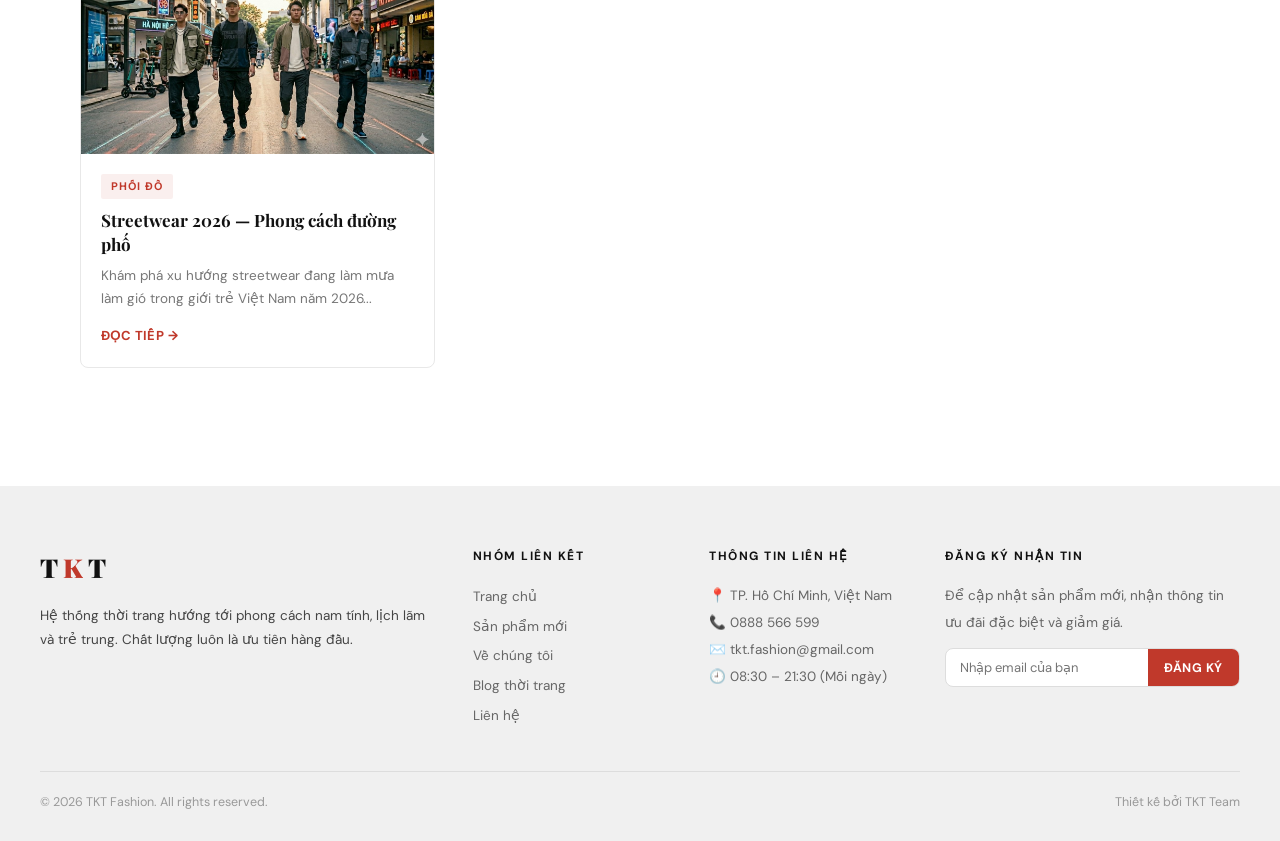
<file: blog.html>
<!DOCTYPE html>
<html lang="vi">
<head>
<meta charset="UTF-8"><meta name="viewport" content="width=device-width,initial-scale=1.0">
<title>Blog — TKT Fashion</title>
<link rel="stylesheet" href="blog.css">
</head>
<body>
<div class="topbar">Hotline: <b>0888 566 599</b> (8:30–21:30) &nbsp;|&nbsp; Miễn phí vận chuyển đơn từ 500k</div>
<nav class="navbar">
  <button class="nav-toggle" id="nav-toggle" aria-label="Menu">
      <span></span><span></span><span></span>
    </button>
    <a href="index.html" class="nav-brand">T<span>K</span>T</a>
  
    <div class="nav-links">
    <a href="index.html">Trang Chủ</a>
    <a href="product.html">Sản Phẩm</a>
    <a href="about.html">Về Chúng Tôi</a>
    <a href="blog.html" class="active">Blog</a>
    <a href="contact.html">Liên Hệ</a>
  </div>
  <div class="nav-actions">
    <form class="search-wrap" action="search.html" method="GET">
      <input type="text" name="query" placeholder="Tìm kiếm...">
      <button type="submit">🔍</button>
    </form>
    <a href="login.html" class="btn-outline">Đăng Nhập</a>
    <a href="register.html" class="btn-red">Đăng Ký</a>
    <a href="cart.html" class="btn-cart">🛒 <span class="btn-cart-text">Giỏ Hàng</span> <span class="cart-badge" id="cart-count">0</span></a>
  </div>
</nav>

<div class="breadcrumb"><a href="index.html">Trang chủ</a> / <span>Blog</span></div>


<!-- FILTER BAR -->
<div class="filter-bar">
  <button class="fb-btn active" onclick="filterBlog('all',this)">Tất Cả</button>
  <button class="fb-btn" onclick="filterBlog('trend',this)">Xu Hướng</button>
  <button class="fb-btn" onclick="filterBlog('outfit',this)">Phối Đồ</button>
  <button class="fb-btn" onclick="filterBlog('tips',this)">Mẹo Thời Trang</button>
  <button class="fb-btn" onclick="filterBlog('collection',this)">Bộ Sưu Tập</button>
</div>

<div class="blog-wrap">
<!-- GRID BÀI VIẾT 3 CỘT -->
  <div class="blog-grid" id="blog-grid">
    <article class="blog-card" data-cat="trend">
      <div class="blog-img"><img src="img/blog1.png" alt="Xu hướng hè 2026"></div>
      <div class="blog-body"><span class="blog-tag">Xu Hướng</span><h3 class="blog-title">Xu hướng thời trang hè 2026</h3><p class="blog-excerpt">Phong cách tối giản đang lên ngôi với những gam màu pastel nhẹ nhàng và thiết kế clean cut được ưa chuộng nhất...</p><span class="blog-more">Đọc tiếp →</span></div>
    </article>
    <article class="blog-card" data-cat="outfit">
      <div class="blog-img"><img src="img/blog2.png" alt="Phối đồ mùa hè"></div>
      <div class="blog-body"><span class="blog-tag">Phối Đồ</span><h3 class="blog-title">5 cách phối đồ mùa hè cực chất</h3><p class="blog-excerpt">Thoải mái nhưng vẫn cực chất với những gợi ý phối đồ dành cho các chàng trai năng động...</p><span class="blog-more">Đọc tiếp →</span></div>
    </article>
    <article class="blog-card" data-cat="tips">
      <div class="blog-img"><img src="img/blog3.png" alt="Chọn quần jean"></div>
      <div class="blog-body"><span class="blog-tag">Mẹo Thời Trang</span><h3 class="blog-title">Chọn quần jean chuẩn form dáng</h3><p class="blog-excerpt">Bí quyết chọn quần jean phù hợp mọi dáng người từ chuyên gia thời trang TKT Fashion...</p><span class="blog-more">Đọc tiếp →</span></div>
    </article>
    <article class="blog-card" data-cat="collection">
      <div class="blog-img"><img src="img/blog4.png" alt="BST Thu Đông 2026"></div>
      <div class="blog-body"><span class="blog-tag">Bộ Sưu Tập</span><h3 class="blog-title">BST Thu Đông 2026 của TKT</h3><p class="blog-excerpt">Ra mắt bộ sưu tập mới với chất liệu cao cấp, thiết kế tinh tế mang đậm phong cách TKT...</p><span class="blog-more">Đọc tiếp →</span></div>
    </article>
    <article class="blog-card" data-cat="trend">
      <div class="blog-img"><img src="img/blog5.png" alt="Màu sắc mùa thu"></div>
      <div class="blog-body"><span class="blog-tag">Xu Hướng</span><h3 class="blog-title">Màu sắc hot nhất mùa thu 2026</h3><p class="blog-excerpt">Khám phá bảng màu fashionista ưa chuộng và cách phối chuẩn không cần chỉnh...</p><span class="blog-more">Đọc tiếp →</span></div>
    </article>
    <article class="blog-card" data-cat="outfit">
      <div class="blog-img"><img src="img/blog6.png" alt="Outfit công sở"></div>
      <div class="blog-body"><span class="blog-tag">Phối Đồ</span><h3 class="blog-title">Outfit công sở lịch lãm cho nam</h3><p class="blog-excerpt">Trang phục công sở nam vừa chuyên nghiệp vừa thoải mái, phù hợp mọi môi trường...</p><span class="blog-more">Đọc tiếp →</span></div>
    </article>
    <article class="blog-card" data-cat="tips">
      <div class="blog-img"><img src="img/blog7.png" alt="Phong cách lịch lãm"></div>
      <div class="blog-body"><span class="blog-tag">Mẹo Thời Trang</span><h3 class="blog-title">Phong cách lịch lãm — Tinh tế từng chi tiết</h3><p class="blog-excerpt">Bí quyết xây dựng phong cách nam tính, lịch lãm và chỉn chu từ chuyên gia TKT Fashion...</p><span class="blog-more">Đọc tiếp →</span></div>
    </article>
    <article class="blog-card" data-cat="collection">
      <div class="blog-img"><img src="img/blog8.png" alt="TKT Summer Collab 2026"></div>
      <div class="blog-body"><span class="blog-tag">Bộ Sưu Tập</span><h3 class="blog-title">TKT x Summer Collab 2026</h3><p class="blog-excerpt">Hợp tác đặc biệt với các nhà thiết kế trẻ mang đến những item độc quyền không thể bỏ lỡ...</p><span class="blog-more">Đọc tiếp →</span></div>
    </article>
    <article class="blog-card" data-cat="tips">
      <div class="blog-img"><img src="img/blog9.png" alt="Bảo quản quần áo"></div>
      <div class="blog-body"><span class="blog-tag">Mẹo Thời Trang</span><h3 class="blog-title">Cách bảo quản quần áo đúng cách</h3><p class="blog-excerpt">Giữ trang phục luôn như mới với những mẹo bảo quản đơn giản mà hiệu quả từ TKT...</p><span class="blog-more">Đọc tiếp →</span></div>
    </article>
    <article class="blog-card" data-cat="outfit">
      <div class="blog-img"><img src="img/blog10.png" alt="Streetwear 2026"></div>
      <div class="blog-body"><span class="blog-tag">Phối Đồ</span><h3 class="blog-title">Streetwear 2026 — Phong cách đường phố</h3><p class="blog-excerpt">Khám phá xu hướng streetwear đang làm mưa làm gió trong giới trẻ Việt Nam năm 2026...</p><span class="blog-more">Đọc tiếp →</span></div>
    </article>
  </div>
</div>
<script>
function getCart(){return JSON.parse(localStorage.getItem('tkt_cart')||'[]');}
function updateBadge(){const n=getCart().reduce((s,i)=>s+i.qty,0);document.querySelectorAll('.cart-badge,#cart-count').forEach(el=>el.textContent=n||0);}
function showToast(msg,type=''){const t=document.getElementById('toast');t.textContent=msg;t.className='toast '+(type||'');setTimeout(()=>t.classList.add('show'),10);setTimeout(()=>t.classList.remove('show'),3000);}

function filterBlog(cat, el) {
  document.querySelectorAll('.fb-btn').forEach(b => b.classList.remove('active'));
  if (el) el.classList.add('active');
  document.querySelectorAll('#blog-grid .blog-card').forEach(c => {
    c.style.display = (cat === 'all' || c.dataset.cat === cat) ? 'flex' : 'none';
  });
}

updateBadge();
</script>

<footer class="footer">
  <div class="footer-grid">
    <div>
      <div class="footer-brand">T<span>K</span>T</div>
      <p class="footer-desc">Hệ thống thời trang hướng tới phong cách nam tính, lịch lãm và trẻ trung. Chất lượng luôn là ưu tiên hàng đầu.</p>
    </div>
    <div class="footer-col"><h4>Nhóm Liên Kết</h4><ul><li onclick="location.href='index.html'">Trang chủ</li><li onclick="location.href='product.html'">Sản phẩm mới</li><li onclick="location.href='about.html'">Về chúng tôi</li><li onclick="location.href='blog.html'">Blog thời trang</li><li onclick="location.href='contact.html'">Liên hệ</li></ul></div>
    <div class="footer-col"><h4>Thông Tin Liên Hệ</h4><p>📍 TP. Hồ Chí Minh, Việt Nam</p><p>📞 0888 566 599</p><p>✉️ tkt.fashion@gmail.com</p><p>🕘 08:30 – 21:30 (Mỗi ngày)</p></div>
    <div class="footer-col">
      <h4>Đăng Ký Nhận Tin</h4>
      <p class="footer-sub-desc">Để cập nhật sản phẩm mới, nhận thông tin ưu đãi đặc biệt và giảm giá.</p>
      <div class="footer-sub-form">
        <input type="email" placeholder="Nhập email của bạn">
        <button onclick="showToast('Đăng ký thành công! 🎉','green')">Đăng Ký</button>
      </div>
    </div>
  </div>
  <hr class="footer-hr"><div class="footer-bottom"><span>© 2026 TKT Fashion. All rights reserved.</span><span>Thiết kế bởi TKT Team</span></div>
</footer>

<div class="toast" id="toast"></div>
<script>
(function(){
  var btn = document.getElementById('nav-toggle');
  var links = document.querySelector('.nav-links');
  if(!btn || !links) return;
  btn.addEventListener('click', function(){
    btn.classList.toggle('open');
    links.classList.toggle('open');
  });
  links.querySelectorAll('a').forEach(function(a){
    a.addEventListener('click', function(){
      btn.classList.remove('open');
      links.classList.remove('open');
    });
  });
})();
</script>
<script>
(function(){
  var wrap = document.querySelector('.search-wrap');
  var inp  = wrap ? wrap.querySelector('input') : null;
  var btn  = wrap ? wrap.querySelector('button') : null;
  if (!wrap || !inp || !btn) return;
  function isMobile(){ return window.innerWidth <= 600; }
  btn.addEventListener('click', function(e){
    if (!isMobile()) return;
    if (!wrap.classList.contains('expanded')) {
      e.preventDefault();
      wrap.classList.add('expanded');
      inp.focus();
    }
    // nếu đã expanded và có text -> submit (form tự submit)
    // nếu không có text -> đóng lại
    else if (!inp.value.trim()) {
      e.preventDefault();
      wrap.classList.remove('expanded');
    }
  });
  document.addEventListener('click', function(e){
    if (isMobile() && !wrap.contains(e.target)){
      wrap.classList.remove('expanded');
    }
  });
})();
</script>
</body>
</html>
</file>
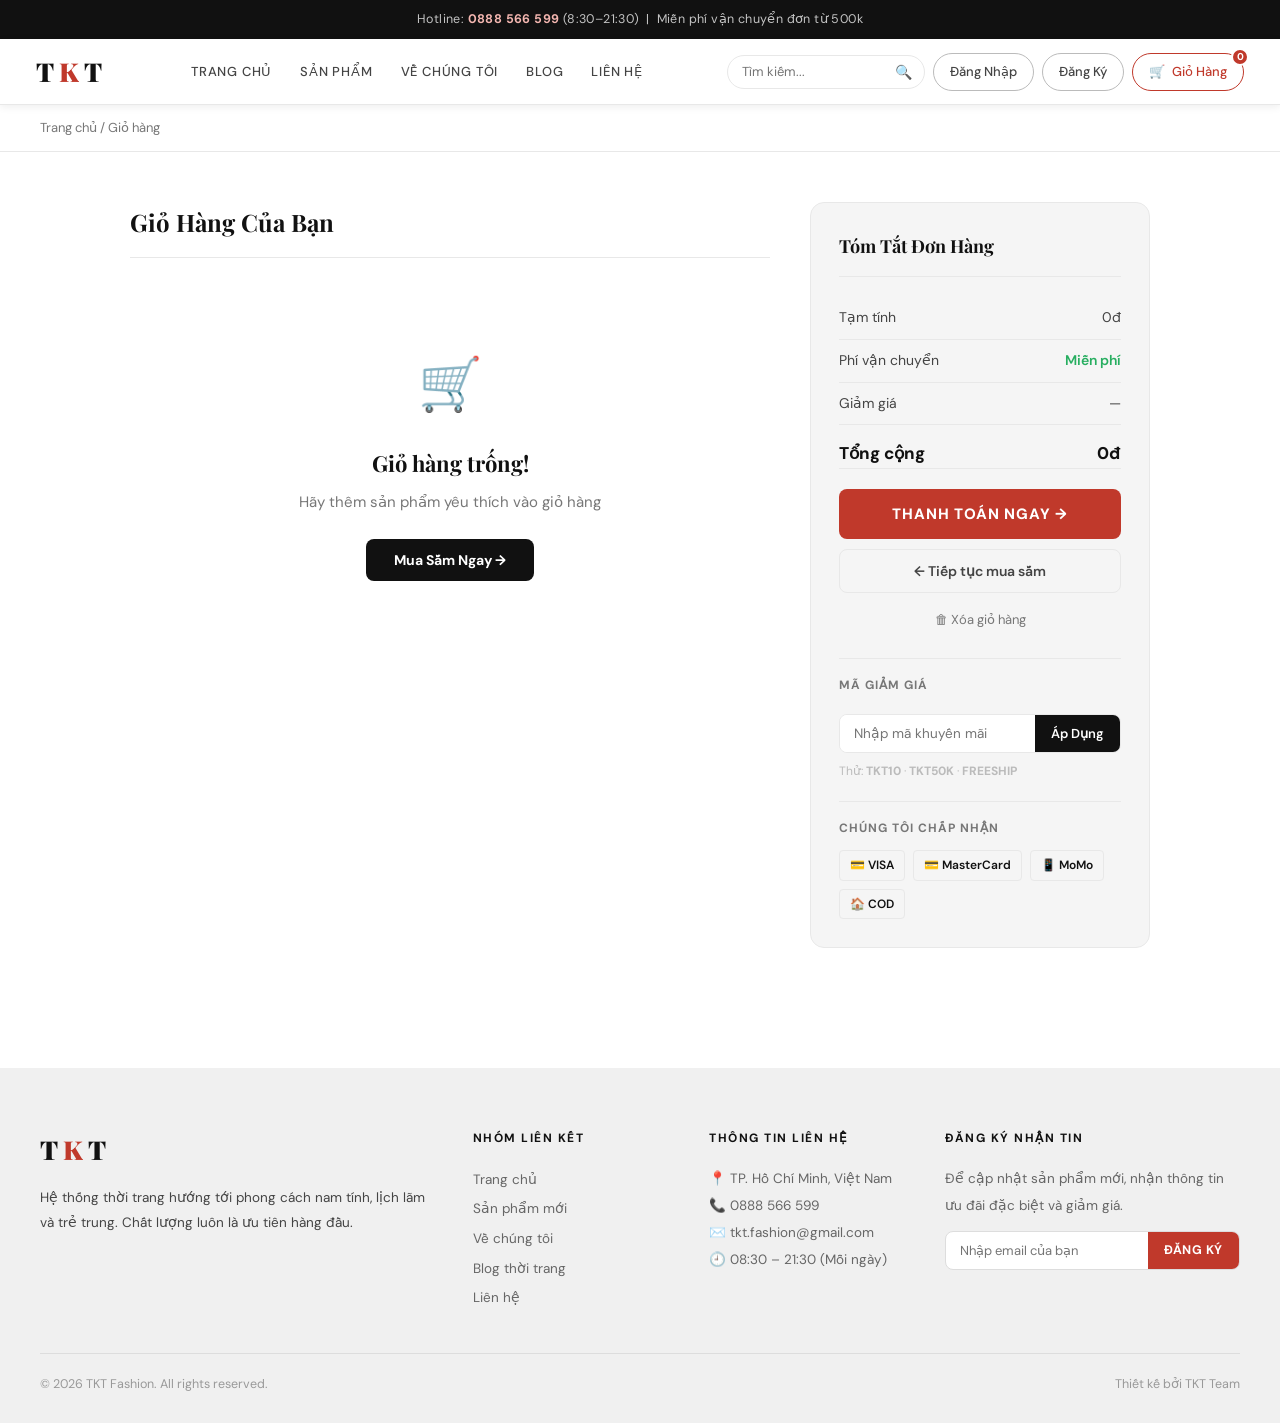
<file: cart.html>
<!DOCTYPE html>
<html lang="vi">
<head>
<meta charset="UTF-8"><meta name="viewport" content="width=device-width,initial-scale=1.0">
<title>Giỏ Hàng — TKT Fashion</title>
<link rel="stylesheet" href="cart.css">
</head>
<body>
<div class="topbar">Hotline: <b>0888 566 599</b> (8:30–21:30) &nbsp;|&nbsp; Miễn phí vận chuyển đơn từ 500k</div>
<nav class="navbar">
  <button class="nav-toggle" id="nav-toggle" aria-label="Menu">
      <span></span><span></span><span></span>
    </button>
    <a href="index.html" class="nav-brand">T<span>K</span>T</a>
  
    <div class="nav-links">
    <a href="index.html">Trang Chủ</a>
    <a href="product.html">Sản Phẩm</a>
    <a href="about.html">Về Chúng Tôi</a>
    <a href="blog.html">Blog</a>
    <a href="contact.html">Liên Hệ</a>
  </div>
  <div class="nav-actions">
    <form class="search-wrap" action="search.html" method="GET">
      <input type="text" name="query" placeholder="Tìm kiếm...">
      <button type="submit">🔍</button>
    </form>
    <a href="login.html" class="btn-outline">Đăng Nhập</a>
    <a href="register.html" class="btn-red">Đăng Ký</a>
    <a href="cart.html" class="btn-cart btn-nav-active">🛒 <span class="btn-cart-text">Giỏ Hàng</span> <span class="cart-badge" id="cart-count">0</span></a>
  </div>
</nav>

<div class="breadcrumb"><a href="index.html">Trang chủ</a> / <span>Giỏ hàng</span></div>

<div class="cart-layout">
  <!-- ITEMS -->
  <div>
    <h2 class="cart-title">Giỏ Hàng Của Bạn</h2>
    <div id="cart-list"></div>
  </div>

  <!-- SUMMARY -->
  <div>
    <div class="summary-card">
      <h3 class="sum-title">Tóm Tắt Đơn Hàng</h3>
      <div class="sum-row"><span>Tạm tính</span><span id="subtotal">0đ</span></div>
      <div class="sum-row"><span>Phí vận chuyển</span><span id="ship-fee" class="free">Miễn phí</span></div>
      <div class="sum-row"><span>Giảm giá</span><span id="discount-row">—</span></div>
      <div class="sum-row total"><span>Tổng cộng</span><span id="total">0đ</span></div>

      <button class="btn-checkout" onclick="doCheckout()">Thanh Toán Ngay →</button>
      <button class="btn-continue" onclick="location.href='product.html'">← Tiếp tục mua sắm</button>
      <button class="btn-clear" onclick="clearCart()">🗑 Xóa giỏ hàng</button>

      <div style="margin-top:20px;border-top:1px solid var(--border);padding-top:16px">
        <p style="font-size:12px;font-weight:700;text-transform:uppercase;letter-spacing:1px;color:var(--gray-500);margin-bottom:10px">Mã Giảm Giá</p>
        <div class="promo-wrap">
          <input type="text" id="promo-input" placeholder="Nhập mã khuyến mãi">
          <button onclick="applyPromo()">Áp Dụng</button>
        </div>
        <p id="promo-msg" style="font-size:12.5px;margin-top:8px;color:var(--gray-500)"></p>
        <p style="font-size:12px;color:var(--gray-300);margin-top:6px">Thử: <b>TKT10</b> · <b>TKT50K</b> · <b>FREESHIP</b></p>
      </div>

      <div style="margin-top:20px;border-top:1px solid var(--border);padding-top:16px">
        <p style="font-size:12px;font-weight:700;text-transform:uppercase;letter-spacing:1px;color:var(--gray-500);margin-bottom:12px">Chúng Tôi Chấp Nhận</p>
        <div style="display:flex;gap:8px;flex-wrap:wrap">
          <span style="background:var(--gray-100);border:1px solid var(--border);padding:4px 10px;border-radius:4px;font-size:12px;font-weight:600">💳 VISA</span>
          <span style="background:var(--gray-100);border:1px solid var(--border);padding:4px 10px;border-radius:4px;font-size:12px;font-weight:600">💳 MasterCard</span>
          <span style="background:var(--gray-100);border:1px solid var(--border);padding:4px 10px;border-radius:4px;font-size:12px;font-weight:600">📱 MoMo</span>
          <span style="background:var(--gray-100);border:1px solid var(--border);padding:4px 10px;border-radius:4px;font-size:12px;font-weight:600">🏠 COD</span>
        </div>
      </div>
    </div>
  </div>
</div>


<footer class="footer">
  <div class="footer-grid">
    <div>
      <div class="footer-brand">T<span>K</span>T</div>
      <p class="footer-desc">Hệ thống thời trang hướng tới phong cách nam tính, lịch lãm và trẻ trung. Chất lượng luôn là ưu tiên hàng đầu.</p>
    </div>
    <div class="footer-col"><h4>Nhóm Liên Kết</h4><ul><li onclick="location.href='index.html'">Trang chủ</li><li onclick="location.href='product.html'">Sản phẩm mới</li><li onclick="location.href='about.html'">Về chúng tôi</li><li onclick="location.href='blog.html'">Blog thời trang</li><li onclick="location.href='contact.html'">Liên hệ</li></ul></div>
    <div class="footer-col"><h4>Thông Tin Liên Hệ</h4><p>📍 TP. Hồ Chí Minh, Việt Nam</p><p>📞 0888 566 599</p><p>✉️ tkt.fashion@gmail.com</p><p>🕘 08:30 – 21:30 (Mỗi ngày)</p></div>
    <div class="footer-col">
      <h4>Đăng Ký Nhận Tin</h4>
      <p class="footer-sub-desc">Để cập nhật sản phẩm mới, nhận thông tin ưu đãi đặc biệt và giảm giá.</p>
      <div class="footer-sub-form">
        <input type="email" placeholder="Nhập email của bạn">
        <button onclick="showToast('Đăng ký thành công! 🎉','green')">Đăng Ký</button>
      </div>
    </div>
  </div>
  <hr class="footer-hr"><div class="footer-bottom"><span>© 2026 TKT Fashion. All rights reserved.</span><span>Thiết kế bởi TKT Team</span></div>
</footer>
<div class="toast" id="toast"></div>

<script>
const PRODUCT_IMGS={"Áo da nam": "img/aodanam.jpg", "Áo Vest Lịch Lãm": "img/aovestll.jpeg","Áo Vest Classic": "img/aovestlichlam1.webp", "Áo Polo Nam Premium": "img/aopolonampremium.webp", "Quần Jeans Smart Fit": "img/jeanssmartfit.jpg", "Sơ Mi Linen Cao Cấp": "img/somiketay.jpg", "Jeans Sidetab Xanh Đậm": "img/jeanssidetapxanhdam.webp", "Áo Khoác Thu Đông": "img/aokhoacthudong.webp", "Quần Âu Kẻ Sọc Công Sở": "img/quanaukesoc.jpg", "Sơ Mi Oxford Xanh": "img/aosomioxfordxanh.webp", "Quần Len Thu Đông": "img/quanlenthudong.webp", "Polo Classic Thêu Logo": "img/aopolotheulogo.webp", "Quần Jeans Baggy": "img/jeansbaggy.jpg", "Quần Cargo Streetwear": "img/quancargostreetwear.jpg", "Sơ Mi Kẻ Sọc Classic": "img/somitrang.jpg", "Jeans Straight Fit": "img/jeansstraightfit.webp", "Quần Short Kaki Mùa Hè": "img/shortkakimuahe.webp", "Đồng Hồ Dây Da TKT": "img/donghodayda.jpg", "Polo Thêu Ngực": "img/polotheunguc.webp", "Sơ Mi Flannel Kẻ Ô": "img/somikeo.webp", "Thắt Lưng Da Cao Cấp": "img/thatlungdacaocap.webp", "Áo Thun Oversize In Hình": "img/aothunoversizeinhinh.webp", "Quần Jeans Ripped Gối": "img/jeansripperrachgoi.jpg", "Áo Thun Cổ Tròn Trơn": "img/aophongcotron.webp", "Sơ Mi Oversize Streetwear": "img/somioversize.webp", "Đồng Hồ Minimalist": "img/donghominimalist.webp", "Sơ Mi Linen Mùa Hè": "img/somilienmuahe.webp", "Quần Jogger Thun": "img/joggerthun.webp", "Polo Kẻ Sọc Ngang": "img/polokesocngang.webp", "Ví Da Nam Slim": "img/vidanam.webp", "Sơ Mi Công Sở Oxford": "img/somicongsooxford.webp", "Áo cộc tay kẻ": "img/aococtayke.png", "Áo polo trắng cộc tay": "img/aopolonam.webp", "Áo sơ mi trắng phối cổ đen": "img/aosomicoden.jpg", "Áo thun cộc tay": "img/aophongcotron.webp", "Áo phong cách thể thao": "img/aothethao.jpg", "Áo Bomber nam 2 lớp": "img/aobomber.jpg", "Áo Vest nam lịch lãm": "img/aovest.jpg", "Áo khoác logo cá sấu": "img/aocasau.webp", "Áo polo xám cộc tay": "img/aopoloxam.webp", "Áo sơ mi kẻ phối tay": "img/somiketay.jpg", "Áo sơ mi cổ trụ": "img/somicotru.jpg", "Jeans Slim Fit Đen": "img/jeansslimfitden.jpg", "Quần Kaki Công Sở": "img/quankakicongso.jpg", "Quần Âu Slim Fit": "img/quanauslimfit.webp", "Quần Jeans Cạp Cao": "img/jeanscapcao.jpg", "Quần Short Denim": "img/shortdemi.png", "Quần Âu Cashmere": "img/quanaucasshmer.webp", "Quần Kaki Slim Fit": "img/quankakislimfit.webp", "Quần Âu Linen Mùa Hè": "img/quanlienmuahe.webp", "Quần Short Thể Thao": "img/shortthethao.jpg", "Quần Jeans Wash Nhạt": "img/jeanswashnhat.jpg", "Mũ Lưỡi Trai TKT": "img/muluoitrai.webp", "Khăn Quàng Cổ Len": "img/khanquangcolen.webp", "Vớ Nam Cao Cấp": "img/vonamcaocap.webp", "Kính Mát UV400": "img/kinhmatuv400.webp", "Túi Tote Canvas TKT": "img/tuitotecanvas.webp", "Nón Bucket TKT": "img/nonbucket.webp", "Túi Messenger Da": "img/tuida.webp", "Vòng Tay Da Bện": "img/daybuoctocnam.webp", "Cà Vạt Lụa Công Sở": "img/cavatluacongso.webp", "Kính Mát Gọng Tròn": "img/kinhmatgongtron.webp", "Balo Mini Streetwear": "img/balomini.webp", "Tất Cổ Cao Len Mùa Đông": "img/tatnamcocao.jpg", "Sơ Mi Trắng Classic Fit": "img/somitrang.jpg", "Sơ Mi Công Sở Regularfit": "img/somicongsooxford.webp", "Sơ Mi Họa Tiết Nhiệt Đới": "img/somikeo.webp", "Áo Khoác Bomber": "img/aobomber.jpg", "Polo Nữ Slim Fit": "img/aopolonam.webp", "Polo Màu Đen Streetwear": "img/aopoloxam.webp", "Polo Premium Cotton": "img/polo.png"};
const ICONS={'sơ mi':'👔','polo':'👕','jeans':'👖','quần':'👖','áo khoác':'🧥','thắt lưng':'🪢','mũ':'🧢','ví':'👜','vớ':'🧦','đồng hồ':'⌚','khăn':'🧣'};
function getIcon(n){const l=n.toLowerCase();for(const[k,v] of Object.entries(ICONS)){if(l.includes(k))return v;}return '🛍';}
function getCart(){return JSON.parse(localStorage.getItem('tkt_cart')||'[]');}
function saveCart(c){localStorage.setItem('tkt_cart',JSON.stringify(c));}
function parsePrice(s){return parseInt(s.replace(/[^\d]/g,''))||0;}

let discountAmt=0;

function render(){
  const cart=getCart();
  const list=document.getElementById('cart-list');
  const subEl=document.getElementById('subtotal');
  const shipEl=document.getElementById('ship-fee');
  const totalEl=document.getElementById('total');
  const discEl=document.getElementById('discount-row');
  if(!list) return;

  if(cart.length===0){
    list.innerHTML=`<div class="cart-empty"><div class="ce-icon">🛒</div><h3>Giỏ hàng trống!</h3><p>Hãy thêm sản phẩm yêu thích vào giỏ hàng</p><button class="btn-go-shop" onclick="location.href='product.html'">Mua Sắm Ngay →</button></div>`;
    subEl.textContent='0đ'; totalEl.textContent='0đ';
    shipEl.textContent='Miễn phí'; shipEl.className='free';
    discEl.textContent='—';
    updateBadge(); return;
  }

  let sub=0;
  list.innerHTML=cart.map((item,i)=>{
    const p=parsePrice(item.price); const line=p*item.qty; sub+=line;
    return `<div class="cart-item">
      <div class="ci-thumb">${(item.img||PRODUCT_IMGS[item.name]) ? `<img src="${item.img||PRODUCT_IMGS[item.name]}" alt="${item.name}" style="width:100%;height:100%;object-fit:cover;border-radius:8px;">` : getIcon(item.name)}</div>
      <div>
        <p class="ci-name">${item.name}</p>
        <p class="ci-price">${item.price} / sản phẩm</p>
        <div class="qty-ctrl">
          <button class="qty-btn" onclick="changeQty(${i},-1)">−</button>
          <span class="qty-num">${item.qty}</span>
          <button class="qty-btn" onclick="changeQty(${i},1)">+</button>
        </div>
      </div>
      <div class="ci-right">
        <p class="ci-total">${line.toLocaleString('vi-VN')}đ</p>
        <button class="ci-remove" onclick="removeItem(${i})">✕ Xóa</button>
      </div>
    </div>`;
  }).join('');

  const ship=sub>=500000?0:30000;
  const total=Math.max(0,sub+ship-discountAmt);
  subEl.textContent=sub.toLocaleString('vi-VN')+'đ';
  shipEl.textContent=ship===0?'Miễn phí 🎉':ship.toLocaleString('vi-VN')+'đ';
  shipEl.className=ship===0?'free':'';
  discEl.textContent=discountAmt>0?'-'+discountAmt.toLocaleString('vi-VN')+'đ':'—';
  totalEl.textContent=total.toLocaleString('vi-VN')+'đ';
  updateBadge();
}

function updateBadge(){
  const n=getCart().reduce((s,i)=>s+i.qty,0);
  document.querySelectorAll('.cart-badge,#cart-count').forEach(el=>el.textContent=n||0);
}
function changeQty(i,d){let c=getCart();c[i].qty+=d;if(c[i].qty<=0)c.splice(i,1);saveCart(c);render();}
function removeItem(i){let c=getCart();c.splice(i,1);saveCart(c);render();showToast('Đã xóa sản phẩm khỏi giỏ hàng');}
function clearCart(){if(!confirm('Xóa toàn bộ giỏ hàng?'))return;localStorage.removeItem('tkt_cart');discountAmt=0;render();}
function addCart(name,price,img){let c=getCart();const ex=c.find(i=>i.name===name);if(ex)ex.qty++;else c.push({name,price,img:img||'',qty:1});saveCart(c);render();showToast('Đã thêm "'+name+'" vào giỏ! 🛒');}

const PROMOS={'TKT10':{pct:10,label:'Giảm 10%'},'TKT50K':{amt:50000,label:'Giảm 50.000đ'},'FREESHIP':{ship:true,label:'Miễn phí ship'}};
function applyPromo(){
  const code=document.getElementById('promo-input').value.trim().toUpperCase();
  const p=PROMOS[code];
  const msg=document.getElementById('promo-msg');
  if(!p){msg.style.color='var(--red)';msg.textContent='❌ Mã không hợp lệ!';return;}
  const sub=getCart().reduce((s,i)=>s+parsePrice(i.price)*i.qty,0);
  if(p.pct) discountAmt=Math.floor(sub*p.pct/100);
  else if(p.amt) discountAmt=p.amt;
  else discountAmt=0;
  msg.style.color='#27ae60';
  msg.textContent='✓ Áp dụng mã "'+code+'" — '+p.label;
  render();
  showToast('Áp dụng mã thành công! '+p.label,'green');
}

function doCheckout(){
  const cart=getCart();
  if(!cart.length){showToast('Giỏ hàng trống!','red');return;}
  showToast('✅ Đặt hàng thành công! Cảm ơn bạn đã mua sắm tại TKT 🎉','green');
  setTimeout(()=>{
    localStorage.removeItem('tkt_cart');
    discountAmt=0;
    render();
    document.getElementById('promo-msg').textContent='';
    document.getElementById('promo-input').value='';
  },2000);
}

function showToast(msg,type=''){const t=document.getElementById('toast');t.textContent=msg;t.className='toast '+(type||'');setTimeout(()=>t.classList.add('show'),10);setTimeout(()=>t.classList.remove('show'),3200);}

render();
</script>
<script>
(function(){
  var btn = document.getElementById('nav-toggle');
  var links = document.querySelector('.nav-links');
  if(!btn || !links) return;
  btn.addEventListener('click', function(){
    btn.classList.toggle('open');
    links.classList.toggle('open');
  });
  links.querySelectorAll('a').forEach(function(a){
    a.addEventListener('click', function(){
      btn.classList.remove('open');
      links.classList.remove('open');
    });
  });
})();
</script>
<script>
(function(){
  var wrap = document.querySelector('.search-wrap');
  var inp  = wrap ? wrap.querySelector('input') : null;
  var btn  = wrap ? wrap.querySelector('button') : null;
  if (!wrap || !inp || !btn) return;
  function isMobile(){ return window.innerWidth <= 600; }
  btn.addEventListener('click', function(e){
    if (!isMobile()) return;
    if (!wrap.classList.contains('expanded')) {
      e.preventDefault();
      wrap.classList.add('expanded');
      inp.focus();
    }
    // nếu đã expanded và có text -> submit (form tự submit)
    // nếu không có text -> đóng lại
    else if (!inp.value.trim()) {
      e.preventDefault();
      wrap.classList.remove('expanded');
    }
  });
  document.addEventListener('click', function(e){
    if (isMobile() && !wrap.contains(e.target)){
      wrap.classList.remove('expanded');
    }
  });
})();
</script>
</body>
</html>
</file>
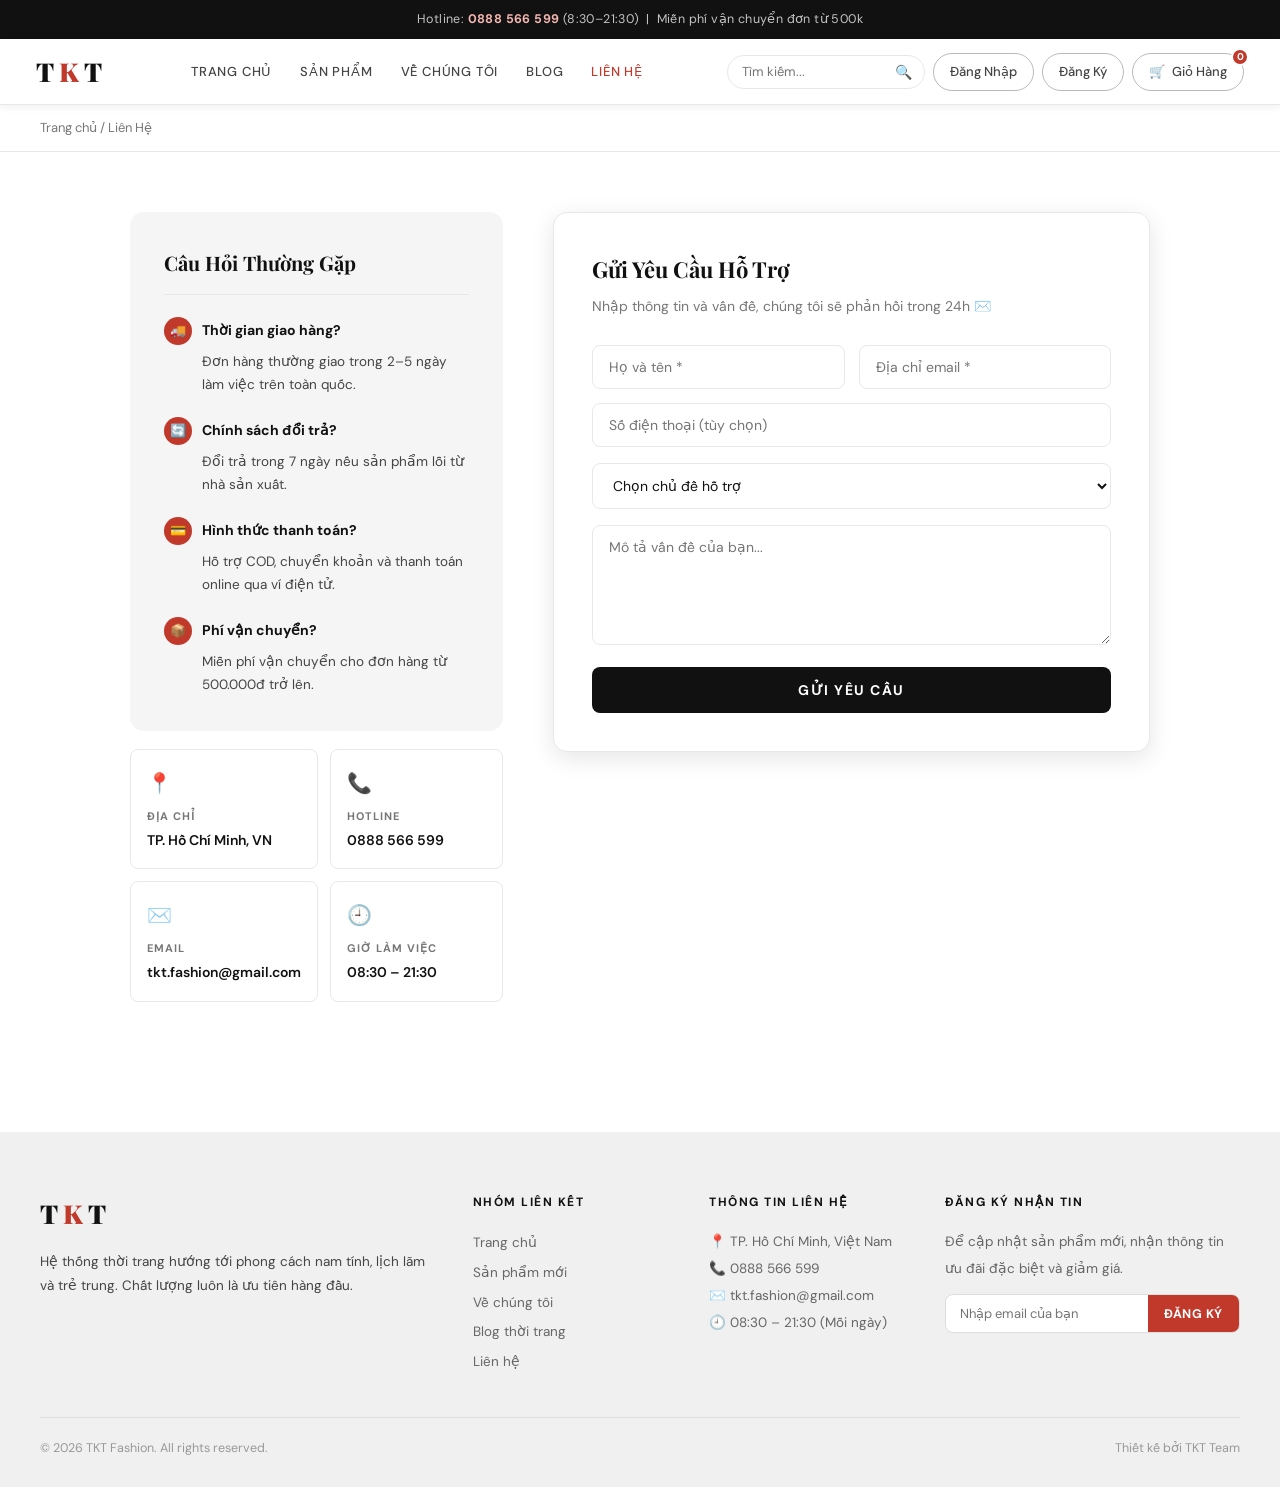
<file: contact.html>
<!DOCTYPE html>
<html lang="vi">
<head>
<meta charset="UTF-8"><meta name="viewport" content="width=device-width,initial-scale=1.0">
<title>Liên Hệ — TKT Fashion</title>
<link rel="stylesheet" href="contact.css">
</head>
<body>
<div class="topbar">Hotline: <b>0888 566 599</b> (8:30–21:30) &nbsp;|&nbsp; Miễn phí vận chuyển đơn từ 500k</div>
<nav class="navbar">
  <button class="nav-toggle" id="nav-toggle" aria-label="Menu">
      <span></span><span></span><span></span>
    </button>
    <a href="index.html" class="nav-brand">T<span>K</span>T</a>
  
    <div class="nav-links">
    <a href="index.html">Trang Chủ</a>
    <a href="product.html">Sản Phẩm</a>
    <a href="about.html">Về Chúng Tôi</a>
    <a href="blog.html">Blog</a>
    <a href="contact.html" class="active">Liên Hệ</a>
  </div>
  <div class="nav-actions">
    <form class="search-wrap" action="search.html" method="GET">
      <input type="text" name="query" placeholder="Tìm kiếm...">
      <button type="submit">🔍</button>
    </form>
    <a href="login.html" class="btn-outline">Đăng Nhập</a>
    <a href="register.html" class="btn-red">Đăng Ký</a>
    <a href="cart.html" class="btn-cart">🛒 <span class="btn-cart-text">Giỏ Hàng</span> <span class="cart-badge" id="cart-count">0</span></a>
  </div>
</nav>

<div class="breadcrumb"><a href="index.html">Trang chủ</a> / <span>Liên Hệ</span></div>


<div class="contact-wrap">
  <div class="contact-grid">
    <!-- LEFT -->
    <div>
      <div class="faq-card">
        <h3 class="faq-card-title">Câu Hỏi Thường Gặp</h3>
        <div class="faq-item">
          <div class="faq-q"><span class="faq-icon">🚚</span> Thời gian giao hàng?</div>
          <p class="faq-a">Đơn hàng thường giao trong 2–5 ngày làm việc trên toàn quốc.</p>
        </div>
        <div class="faq-item">
          <div class="faq-q"><span class="faq-icon">🔄</span> Chính sách đổi trả?</div>
          <p class="faq-a">Đổi trả trong 7 ngày nếu sản phẩm lỗi từ nhà sản xuất.</p>
        </div>
        <div class="faq-item">
          <div class="faq-q"><span class="faq-icon">💳</span> Hình thức thanh toán?</div>
          <p class="faq-a">Hỗ trợ COD, chuyển khoản và thanh toán online qua ví điện tử.</p>
        </div>
        <div class="faq-item">
          <div class="faq-q"><span class="faq-icon">📦</span> Phí vận chuyển?</div>
          <p class="faq-a">Miễn phí vận chuyển cho đơn hàng từ 500.000đ trở lên.</p>
        </div>
      </div>

      <div class="info-boxes">
        <div class="info-box"><div class="ib-icon">📍</div><div class="ib-lbl">Địa Chỉ</div><div class="ib-val">TP. Hồ Chí Minh, VN</div></div>
        <div class="info-box"><div class="ib-icon">📞</div><div class="ib-lbl">Hotline</div><div class="ib-val">0888 566 599</div></div>
        <div class="info-box"><div class="ib-icon">✉️</div><div class="ib-lbl">Email</div><div class="ib-val">tkt.fashion@gmail.com</div></div>
        <div class="info-box"><div class="ib-icon">🕘</div><div class="ib-lbl">Giờ Làm Việc</div><div class="ib-val">08:30 – 21:30</div></div>
      </div>
    </div>

    <!-- RIGHT -->
    <div class="cf-card">
      <h3 class="cf-title">Gửi Yêu Cầu Hỗ Trợ</h3>
      <p class="cf-desc">Nhập thông tin và vấn đề, chúng tôi sẽ phản hồi trong 24h ✉️</p>
      <div class="form-row2">
        <div>
          <input type="text" id="ct-name" placeholder="Họ và tên *" oninput="clearErr('ct-name')">
          <span class="field-err" id="err-ct-name"></span>
        </div>
        <div>
          <input type="email" id="ct-email" placeholder="Địa chỉ email *" oninput="clearErr('ct-email')">
          <span class="field-err" id="err-ct-email"></span>
        </div>
      </div>
      <div class="form-field"><input type="tel" id="ct-phone" placeholder="Số điện thoại (tùy chọn)"></div>
      <div class="form-field"><select id="ct-topic" onchange="clearErr('ct-topic')">
        <option value="">Chọn chủ đề hỗ trợ</option>
        <option>Đặt hàng / Thanh toán</option>
        <option>Giao hàng / Vận chuyển</option>
        <option>Đổi trả / Hoàn tiền</option>
        <option>Sản phẩm / Chất lượng</option>
        <option>Khác</option>
      </select>
      <span class="field-err" id="err-ct-topic"></span></div>
      <div class="form-field"><textarea id="ct-msg" placeholder="Mô tả vấn đề của bạn..." oninput="clearErr('ct-msg')"></textarea>
      <span class="field-err" id="err-ct-msg"></span></div>
      <button class="btn-send" onclick="submitContact()">Gửi Yêu Cầu</button>
    </div>
  </div>
</div>

<footer class="footer">
  <div class="footer-grid">
    <div>
      <div class="footer-brand">T<span>K</span>T</div>
      <p class="footer-desc">Hệ thống thời trang hướng tới phong cách nam tính, lịch lãm và trẻ trung. Chất lượng luôn là ưu tiên hàng đầu.</p>
    </div>
    <div class="footer-col"><h4>Nhóm Liên Kết</h4><ul><li onclick="location.href='index.html'">Trang chủ</li><li onclick="location.href='product.html'">Sản phẩm mới</li><li onclick="location.href='about.html'">Về chúng tôi</li><li onclick="location.href='blog.html'">Blog thời trang</li><li onclick="location.href='contact.html'">Liên hệ</li></ul></div>
    <div class="footer-col"><h4>Thông Tin Liên Hệ</h4><p>📍 TP. Hồ Chí Minh, Việt Nam</p><p>📞 0888 566 599</p><p>✉️ tkt.fashion@gmail.com</p><p>🕘 08:30 – 21:30 (Mỗi ngày)</p></div>
    <div class="footer-col">
      <h4>Đăng Ký Nhận Tin</h4>
      <p class="footer-sub-desc">Để cập nhật sản phẩm mới, nhận thông tin ưu đãi đặc biệt và giảm giá.</p>
      <div class="footer-sub-form">
        <input type="email" placeholder="Nhập email của bạn">
        <button onclick="showToast('Đăng ký thành công! 🎉','green')">Đăng Ký</button>
      </div>
    </div>
  </div>
  <hr class="footer-hr"><div class="footer-bottom"><span>© 2026 TKT Fashion. All rights reserved.</span><span>Thiết kế bởi TKT Team</span></div>
</footer>
<div class="toast" id="toast"></div>
<script>
function getCart(){return JSON.parse(localStorage.getItem('tkt_cart')||'[]');}
function updateBadge(){const n=getCart().reduce((s,i)=>s+i.qty,0);document.querySelectorAll('.cart-badge,#cart-count').forEach(el=>el.textContent=n||0);}
function showToast(msg,type=''){const t=document.getElementById('toast');t.textContent=msg;t.className='toast '+(type||'');setTimeout(()=>t.classList.add('show'),10);setTimeout(()=>t.classList.remove('show'),3000);}
function setErr(id,msg){
  const el=document.getElementById(id);
  if(el){el.classList.add('input-error');}
  const er=document.getElementById('err-'+id);
  if(er){er.textContent=msg;}
}
function clearErr(id){
  const el=document.getElementById(id);
  if(el)el.classList.remove('input-error');
  const er=document.getElementById('err-'+id);
  if(er){er.textContent='';}
}
function submitContact(){
  let valid=true;
  const name=document.getElementById('ct-name').value.trim();
  const email=document.getElementById('ct-email').value.trim();
  const topic=document.getElementById('ct-topic').value;
  const msg=document.getElementById('ct-msg').value.trim();
  ['ct-name','ct-email','ct-topic','ct-msg'].forEach(id=>clearErr(id));

  if(!name){setErr('ct-name','Vui lòng nhập họ và tên');valid=false;}
  if(!email){setErr('ct-email','Vui lòng nhập email');valid=false;}
  else if(!/^[^@\s]+@[^@\s]+\.[^@\s]+$/.test(email)){setErr('ct-email','Email không hợp lệ');valid=false;}
  if(!topic){setErr('ct-topic','Vui lòng chọn chủ đề');valid=false;}
  if(!msg){setErr('ct-msg','Vui lòng nhập nội dung');valid=false;}
  else if(msg.length<10){setErr('ct-msg','Nội dung quá ngắn (tối thiểu 10 ký tự)');valid=false;}

  if(!valid)return;
  showToast('Gửi thành công! Chúng tôi sẽ phản hồi trong 24h 🎉','green');
  ['ct-name','ct-email','ct-phone','ct-msg'].forEach(id=>document.getElementById(id).value='');
  document.getElementById('ct-topic').value='';
}
updateBadge();
</script>
<script>
(function(){
  var btn = document.getElementById('nav-toggle');
  var links = document.querySelector('.nav-links');
  if(!btn || !links) return;
  btn.addEventListener('click', function(){
    btn.classList.toggle('open');
    links.classList.toggle('open');
  });
  links.querySelectorAll('a').forEach(function(a){
    a.addEventListener('click', function(){
      btn.classList.remove('open');
      links.classList.remove('open');
    });
  });
})();
</script>
<script>
(function(){
  var wrap = document.querySelector('.search-wrap');
  var inp  = wrap ? wrap.querySelector('input') : null;
  var btn  = wrap ? wrap.querySelector('button') : null;
  if (!wrap || !inp || !btn) return;
  function isMobile(){ return window.innerWidth <= 600; }
  btn.addEventListener('click', function(e){
    if (!isMobile()) return;
    if (!wrap.classList.contains('expanded')) {
      e.preventDefault();
      wrap.classList.add('expanded');
      inp.focus();
    }
    // nếu đã expanded và có text -> submit (form tự submit)
    // nếu không có text -> đóng lại
    else if (!inp.value.trim()) {
      e.preventDefault();
      wrap.classList.remove('expanded');
    }
  });
  document.addEventListener('click', function(e){
    if (isMobile() && !wrap.contains(e.target)){
      wrap.classList.remove('expanded');
    }
  });
})();
</script>
</body>
</html>
</file>
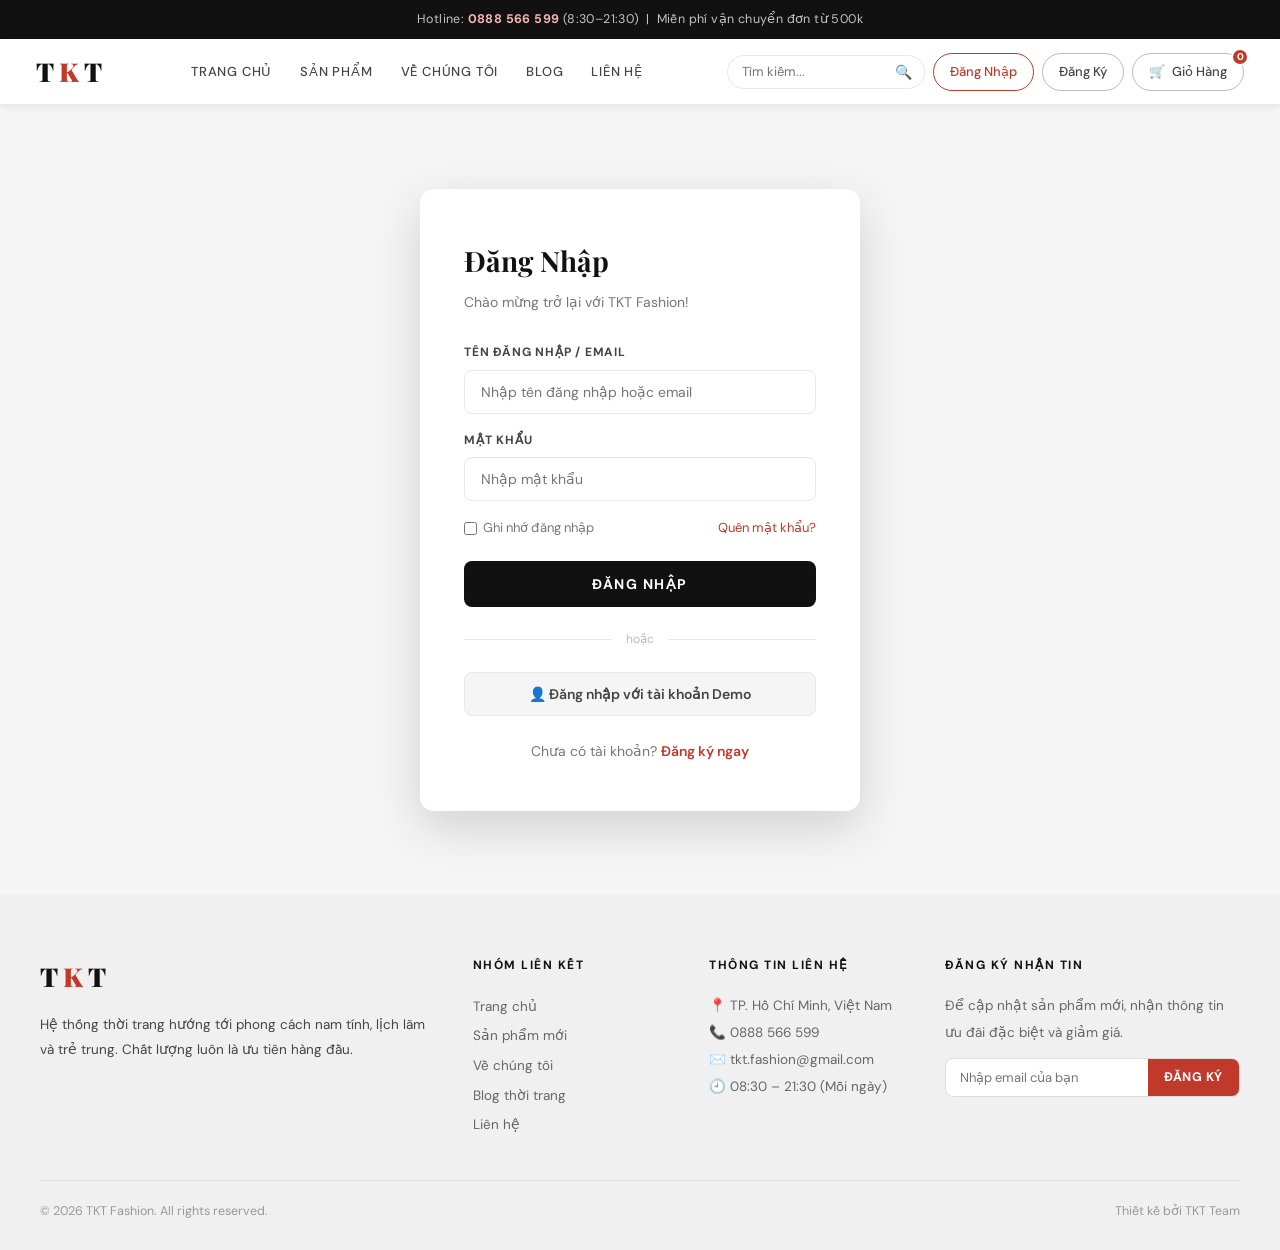
<file: login.html>
<!DOCTYPE html>
<html lang="vi">
<head>
<meta charset="UTF-8"><meta name="viewport" content="width=device-width,initial-scale=1.0">
<title>Đăng Nhập — TKT Fashion</title>
<link rel="stylesheet" href="login.css">
</head>
<body>
<div class="topbar">Hotline: <b>0888 566 599</b> (8:30–21:30) &nbsp;|&nbsp; Miễn phí vận chuyển đơn từ 500k</div>
<nav class="navbar">
  <button class="nav-toggle" id="nav-toggle" aria-label="Menu">
      <span></span><span></span><span></span>
    </button>
    <a href="index.html" class="nav-brand">T<span>K</span>T</a>
  
    <div class="nav-links">
    <a href="index.html">Trang Chủ</a>
    <a href="product.html">Sản Phẩm</a>
    <a href="about.html">Về Chúng Tôi</a>
    <a href="blog.html">Blog</a>
    <a href="contact.html">Liên Hệ</a>
  </div>
  <div class="nav-actions">
    <form class="search-wrap" action="search.html" method="GET">
      <input type="text" name="query" placeholder="Tìm kiếm...">
      <button type="submit">🔍</button>
    </form>
    <a href="login.html" class="btn-outline btn-nav-active" style="border-color:#111;color:#111">Đăng Nhập</a>
    <a href="register.html" class="btn-red">Đăng Ký</a>
    <a href="cart.html" class="btn-cart">🛒 <span class="btn-cart-text">Giỏ Hàng</span> <span class="cart-badge" id="cart-count">0</span></a>
  </div>
</nav>

<div class="auth-page">
  <div class="auth-card">
    <h2>Đăng Nhập</h2>
    <p class="auth-sub">Chào mừng trở lại với TKT Fashion!</p>
    <div class="form-group">
      <label>Tên đăng nhập / Email</label>
      <input type="text" id="lg-user" placeholder="Nhập tên đăng nhập hoặc email" oninput="clearErr('lg-user')">
      <span class="field-err" id="err-lg-user"></span>
    </div>
    <div class="form-group">
      <label>Mật Khẩu</label>
      <input type="password" id="lg-pass" placeholder="Nhập mật khẩu" oninput="clearErr('lg-pass')">
      <span class="field-err" id="err-lg-pass"></span>
    </div>
    <div class="form-opts">
      <label><input type="checkbox"> Ghi nhớ đăng nhập</label>
      <a href="#">Quên mật khẩu?</a>
    </div>
    <button class="btn-submit" onclick="doLogin()">Đăng Nhập</button>
    <div class="auth-div">hoặc</div>
    <button class="btn-demo" onclick="demoLogin()">👤 Đăng nhập với tài khoản Demo</button>
    <p class="auth-foot">Chưa có tài khoản? <a href="register.html">Đăng ký ngay</a></p>
  </div>
</div>

<footer class="footer">
  <div class="footer-grid">
    <div>
      <div class="footer-brand">T<span>K</span>T</div>
      <p class="footer-desc">Hệ thống thời trang hướng tới phong cách nam tính, lịch lãm và trẻ trung. Chất lượng luôn là ưu tiên hàng đầu.</p>
    </div>
    <div class="footer-col"><h4>Nhóm Liên Kết</h4><ul><li onclick="location.href='index.html'">Trang chủ</li><li onclick="location.href='product.html'">Sản phẩm mới</li><li onclick="location.href='about.html'">Về chúng tôi</li><li onclick="location.href='blog.html'">Blog thời trang</li><li onclick="location.href='contact.html'">Liên hệ</li></ul></div>
    <div class="footer-col"><h4>Thông Tin Liên Hệ</h4><p>📍 TP. Hồ Chí Minh, Việt Nam</p><p>📞 0888 566 599</p><p>✉️ tkt.fashion@gmail.com</p><p>🕘 08:30 – 21:30 (Mỗi ngày)</p></div>
    <div class="footer-col">
      <h4>Đăng Ký Nhận Tin</h4>
      <p class="footer-sub-desc">Để cập nhật sản phẩm mới, nhận thông tin ưu đãi đặc biệt và giảm giá.</p>
      <div class="footer-sub-form">
        <input type="email" placeholder="Nhập email của bạn">
        <button onclick="showToast('Đăng ký thành công! 🎉','green')">Đăng Ký</button>
      </div>
    </div>
  </div>
  <hr class="footer-hr"><div class="footer-bottom"><span>© 2026 TKT Fashion. All rights reserved.</span><span>Thiết kế bởi TKT Team</span></div>
</footer>
<div class="toast" id="toast"></div>
<script>
function getCart(){return JSON.parse(localStorage.getItem('tkt_cart')||'[]');}
function updateBadge(){const n=getCart().reduce((s,i)=>s+i.qty,0);document.querySelectorAll('.cart-badge,#cart-count').forEach(el=>el.textContent=n||0);}
function showToast(msg,type=''){const t=document.getElementById('toast');t.textContent=msg;t.className='toast '+(type||'');setTimeout(()=>t.classList.add('show'),10);setTimeout(()=>t.classList.remove('show'),3000);}
function setErr(id, msg) {
  const el = document.getElementById(id);
  if (el) { el.classList.add('input-error'); }
  const errEl = document.getElementById('err-' + id);
  if (errEl) { errEl.textContent = msg; errEl.style.display = 'block'; }
}
function clearErr(id) {
  const el = document.getElementById(id);
  if (el) el.classList.remove('input-error');
  const errEl = document.getElementById('err-' + id);
  if (errEl) { errEl.textContent = ''; errEl.style.display = 'none'; }
}

function doLogin(){
  let valid = true;
  const user = document.getElementById('lg-user').value.trim();
  const pass = document.getElementById('lg-pass').value.trim();

  clearErr('lg-user'); clearErr('lg-pass');

  if (!user) { setErr('lg-user', 'Vui lòng nhập tên đăng nhập hoặc email'); valid = false; }
  if (!pass) { setErr('lg-pass', 'Vui lòng nhập mật khẩu'); valid = false; }
  if (!valid) return;

  const users = JSON.parse(localStorage.getItem('tkt_users') || '[]');
  const found = users.find(u => (u.username === user || u.email === user) && u.password === pass);

  if (found || (user === 'admin' && pass === '123456')) {
    const name = found ? found.username : 'Admin';
    localStorage.setItem('tkt_logged', JSON.stringify({username: name}));
    showToast('Đăng nhập thành công! Chào ' + name + ' 👋', 'green');
    setTimeout(() => location.href = 'index.html', 1500);
  } else {
    // Sai thông tin → đỏ cả 2 ô + thông báo
    setErr('lg-user', 'Tên đăng nhập hoặc email không đúng');
    setErr('lg-pass', 'Mật khẩu không đúng');
    showToast('Thông tin đăng nhập không chính xác!', 'red');
  }
}
function demoLogin(){
  localStorage.setItem('tkt_logged',JSON.stringify({username:'Demo User'}));
  showToast('Đăng nhập thành công! Chào Demo User 👋','green');
  setTimeout(()=>location.href='index.html',1500);
}
document.addEventListener('keydown',e=>{if(e.key==='Enter') doLogin();});
updateBadge();
</script>
<script>
(function(){
  var btn = document.getElementById('nav-toggle');
  var links = document.querySelector('.nav-links');
  if(!btn || !links) return;
  btn.addEventListener('click', function(){
    btn.classList.toggle('open');
    links.classList.toggle('open');
  });
  links.querySelectorAll('a').forEach(function(a){
    a.addEventListener('click', function(){
      btn.classList.remove('open');
      links.classList.remove('open');
    });
  });
})();
</script>
<script>
(function(){
  var wrap = document.querySelector('.search-wrap');
  var inp  = wrap ? wrap.querySelector('input') : null;
  var btn  = wrap ? wrap.querySelector('button') : null;
  if (!wrap || !inp || !btn) return;
  function isMobile(){ return window.innerWidth <= 600; }
  btn.addEventListener('click', function(e){
    if (!isMobile()) return;
    if (!wrap.classList.contains('expanded')) {
      e.preventDefault();
      wrap.classList.add('expanded');
      inp.focus();
    }
    // nếu đã expanded và có text -> submit (form tự submit)
    // nếu không có text -> đóng lại
    else if (!inp.value.trim()) {
      e.preventDefault();
      wrap.classList.remove('expanded');
    }
  });
  document.addEventListener('click', function(e){
    if (isMobile() && !wrap.contains(e.target)){
      wrap.classList.remove('expanded');
    }
  });
})();
</script>
</body>
</html>
</file>
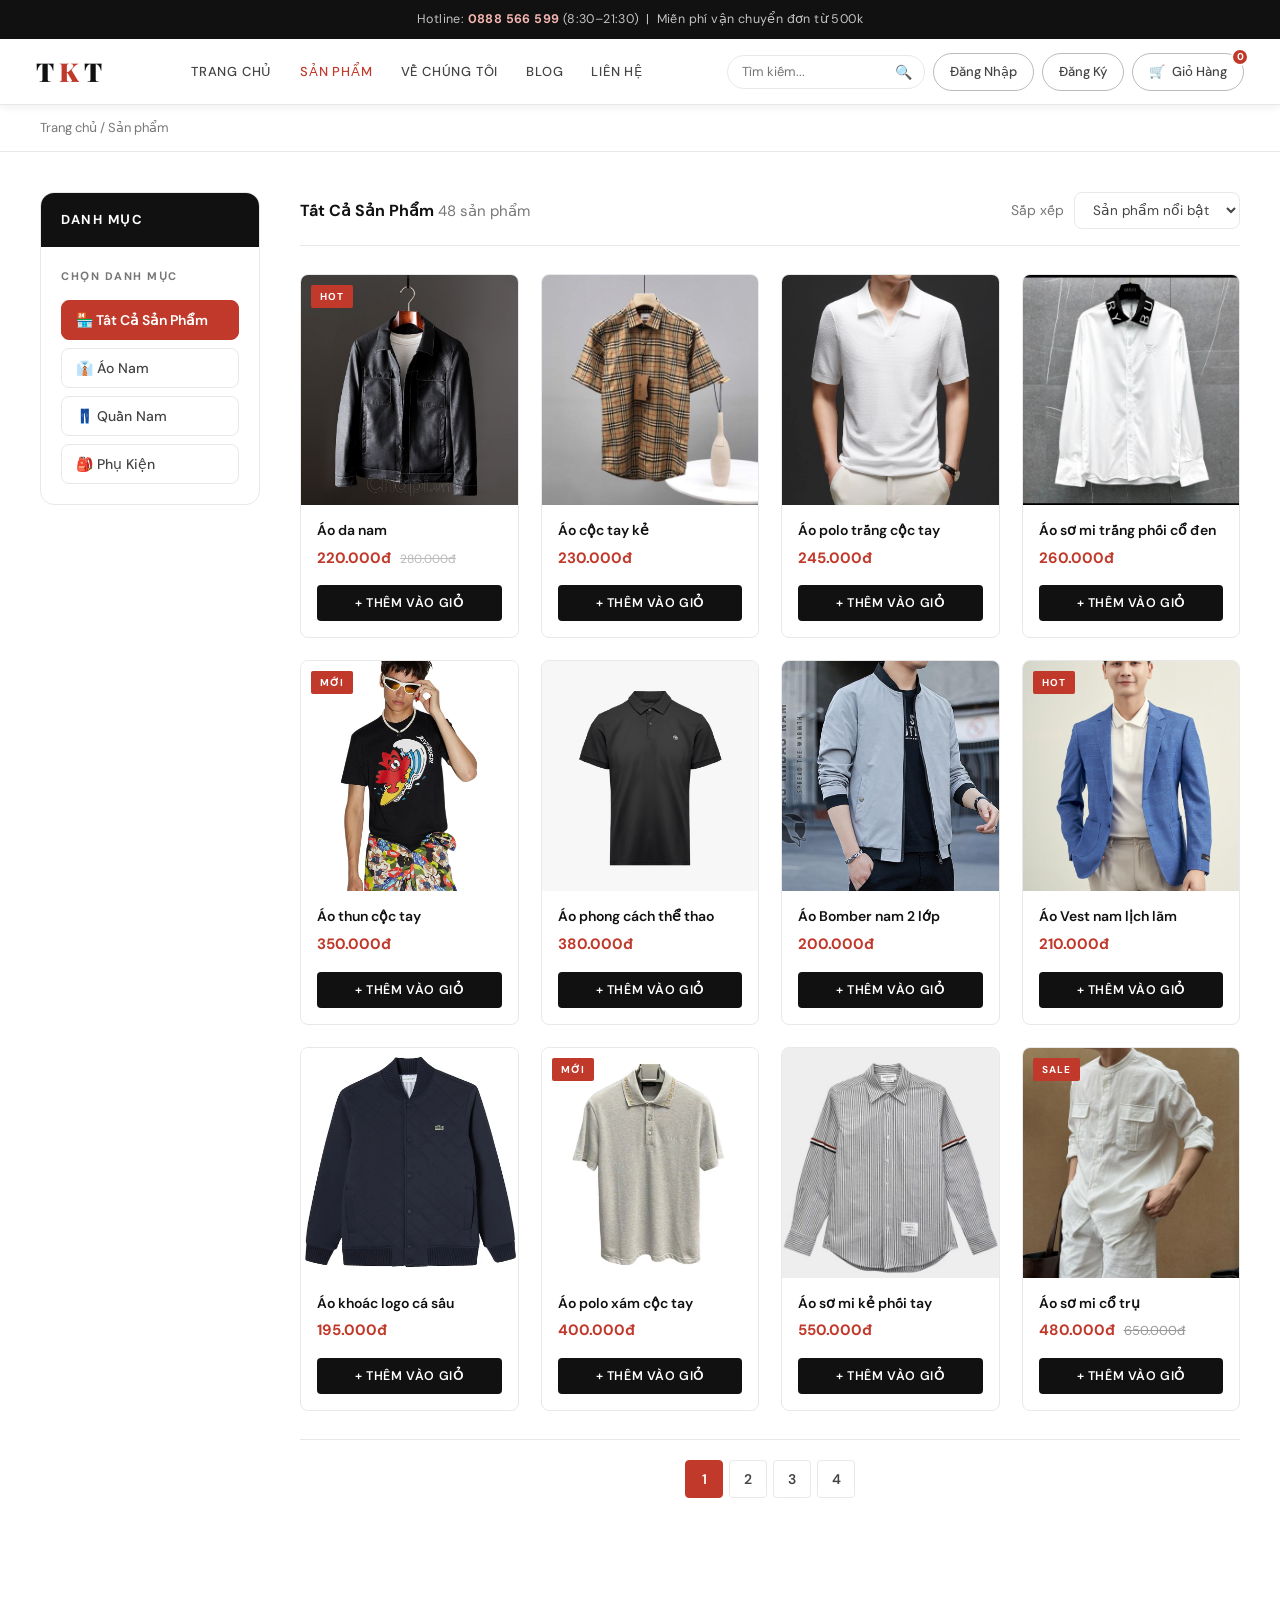
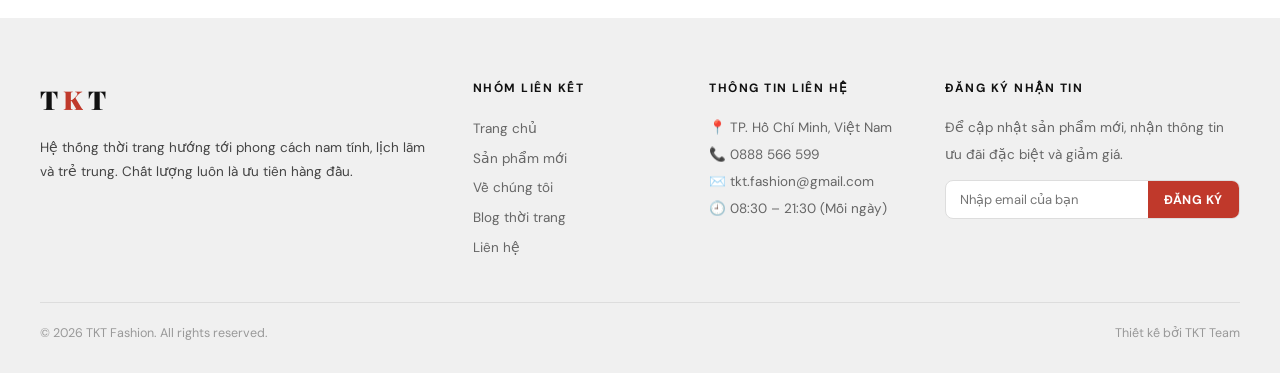
<file: product.html>
<!DOCTYPE html>
<html lang="vi">
<head>
  <meta charset="UTF-8">
  <meta name="viewport" content="width=device-width, initial-scale=1.0">
  <title>Sản Phẩm — TKT Fashion</title>
  <link rel="stylesheet" href="product.css">
</head>
<body>

  <div class="topbar">Hotline: <b>0888 566 599</b> (8:30–21:30) &nbsp;|&nbsp; Miễn phí vận chuyển đơn từ 500k</div>

  <nav class="navbar">
    <button class="nav-toggle" id="nav-toggle" aria-label="Menu">
      <span></span><span></span><span></span>
    </button>
    <a href="index.html" class="nav-brand">T<span>K</span>T</a>
    
    <div class="nav-links">
      <a href="index.html">Trang Chủ</a>
      <a href="product.html" class="active">Sản Phẩm</a>
      <a href="about.html">Về Chúng Tôi</a>
      <a href="blog.html">Blog</a>
      <a href="contact.html">Liên Hệ</a>
    </div>
    <div class="nav-actions">
      <form class="search-wrap" action="search.html" method="GET">
        <input type="text" name="query" placeholder="Tìm kiếm...">
        <button type="submit">🔍</button>
      </form>
      <a href="login.html" class="btn-outline">Đăng Nhập</a>
      <a href="register.html" class="btn-red">Đăng Ký</a>
      <a href="cart.html" class="btn-cart">🛒 <span class="btn-cart-text">Giỏ Hàng</span> <span class="cart-badge" id="cart-count">0</span></a>
    </div>
  </nav>

  <div class="breadcrumb">
    <a href="index.html">Trang chủ</a> / <span>Sản phẩm</span>
  </div>

  <div class="product-page">
    <!-- SIDEBAR: CHỈ LỌC DANH MỤC -->
    <aside class="sidebar">
      <div class="sb-header">Danh Mục</div>
      <div class="sb-section">
        <div class="sb-title">Chọn Danh Mục</div>
        <button class="sb-btn" onclick="filterCat('all', this)">🏪 Tất Cả Sản Phẩm</button>
        <button class="sb-btn" onclick="filterCat('ao-nam', this)">👔 Áo Nam</button>
        <button class="sb-btn" onclick="filterCat('quan-nam', this)">👖 Quần Nam</button>
        <button class="sb-btn" onclick="filterCat('phu-kien', this)">🎒 Phụ Kiện</button>
      </div>
    </aside>

    <!-- MAIN -->
    <main>
      <div class="sort-bar">
        <span class="count">
          <strong id="cat-name">Tất Cả Sản Phẩm</strong>&nbsp;<span id="prod-count">0</span> sản phẩm
        </span>
        <span class="sort-right">
          <span class="sort-label">Sắp xếp</span>
          <select class="sort-select" onchange="sortProducts(this.value)">
            <option value="">Sản phẩm nổi bật</option>
            <option value="asc">Giá tăng dần</option>
            <option value="desc">Giá giảm dần</option>
            <option value="name">Tên A–Z</option>
          </select>
        </span>
      </div>

      <!-- TẤT CẢ SẢN PHẨM -->
      <div class="cat-section" id="sec-all" style="display:none">
        <div class="g4" id="grid-all"></div>
      </div>

      <!-- ÁO NAM -->
      <div class="cat-section" id="sec-ao-nam" data-cat="ao-nam" style="display:none">
        <div class="g4">
          <div class="product-card" data-price="220000" data-name="Áo da nam">
            <div class="pc-img">
              <img src="img/aodanam.jpg" alt="">
              <span class="pc-badge">Hot</span>
            </div>
            <div class="pc-body">
              <p class="pc-name">Áo da nam</p>
              <p class="pc-price">220.000đ <s>280.000đ</s></p>
              <button class="btn-atc" onclick="addCart('Áo da nam','220.000đ','img/aodanam.jpg')">+ Thêm vào giỏ</button>
            </div>
          </div>

          <div class="product-card" data-price="230000" data-name="Áo cộc tay kẻ">
            <div class="pc-img">
              <img src="img/aococtayke.png" alt="">
            </div>
            <div class="pc-body">
              <p class="pc-name">Áo cộc tay kẻ</p>
              <p class="pc-price">230.000đ</p>
              <button class="btn-atc" onclick="addCart('Áo cộc tay kẻ','230.000đ','img/aococtayke.png')">+ Thêm vào giỏ</button>
            </div>
          </div>

          <div class="product-card" data-price="245000" data-name="Áo polo trắng cộc tay">
            <div class="pc-img">
              <img src="img/aopolonam.webp" alt="">
            </div>
            <div class="pc-body">
              <p class="pc-name">Áo polo trắng cộc tay</p>
              <p class="pc-price">245.000đ</p>
              <button class="btn-atc" onclick="addCart('Áo polo trắng cộc tay','245.000đ','img/aopolonam.webp')">+ Thêm vào giỏ</button>
            </div>
          </div>

          <div class="product-card" data-price="260000" data-name="Áo sơ mi trắng phối cổ đen">
            <div class="pc-img">
              <img src="img/aosomicoden.jpg" alt="">
            </div>
            <div class="pc-body">
              <p class="pc-name">Áo sơ mi trắng phối cổ đen</p>
              <p class="pc-price">260.000đ</p>
              <button class="btn-atc" onclick="addCart('Áo sơ mi trắng phối cổ đen','260.000đ','img/aosomicoden.jpg')">+ Thêm vào giỏ</button>
            </div>
          </div>

          <div class="product-card" data-price="350000" data-name="Áo thun cộc tay">
            <div class="pc-img">
              <img src="img/aophongcotron.webp" alt="">
              <span class="pc-badge">Mới</span>
            </div>
            <div class="pc-body">
              <p class="pc-name">Áo thun cộc tay</p>
              <p class="pc-price">350.000đ</p>
              <button class="btn-atc" onclick="addCart('Áo thun cộc tay','350.000đ','img/aophongcotron.webp')">+ Thêm vào giỏ</button>
            </div>
          </div>

          <div class="product-card" data-price="380000" data-name="Áo phong cách thể thao">
            <div class="pc-img">
              <img src="img/aothethao.jpg" alt="">
            </div>
            <div class="pc-body">
              <p class="pc-name">Áo phong cách thể thao</p>
              <p class="pc-price">380.000đ</p>
              <button class="btn-atc" onclick="addCart('Áo phong cách thể thao','380.000đ','img/aothethao.jpg')">+ Thêm vào giỏ</button>
            </div>
          </div>

          <div class="product-card" data-price="200000" data-name="Áo Bomber nam 2 lớp">
            <div class="pc-img">
              <img src="img/aobomber.jpg" alt="">
            </div>
            <div class="pc-body">
              <p class="pc-name">Áo Bomber nam 2 lớp</p>
              <p class="pc-price">200.000đ</p>
              <button class="btn-atc" onclick="addCart('Áo Bomber nam 2 lớp','200.000đ','img/aobomber.jpg')">+ Thêm vào giỏ</button>
            </div>
          </div>

          <div class="product-card" data-price="210000" data-name="Áo Vest nam lịch lãm">
            <div class="pc-img">
              <img src="img/aovest.jpg" alt="">
              <span class="pc-badge">Hot</span>
            </div>
            <div class="pc-body">
              <p class="pc-name">Áo Vest nam lịch lãm</p>
              <p class="pc-price">210.000đ</p>
              <button class="btn-atc" onclick="addCart('Áo Vest nam lịch lãm','210.000đ','img/aovest.jpg')">+ Thêm vào giỏ</button>
            </div>
          </div>

          <div class="product-card" data-price="195000" data-name="Áo khoác logo cá sấu">
            <div class="pc-img">
              <img src="img/aocasau.webp" alt="">
            </div>
            <div class="pc-body">
              <p class="pc-name">Áo khoác logo cá sấu</p>
              <p class="pc-price">195.000đ</p>
              <button class="btn-atc" onclick="addCart('Áo khoác logo cá sấu','195.000đ','img/aocasau.webp')">+ Thêm vào giỏ</button>
            </div>
          </div>

          <div class="product-card" data-price="400000" data-name="Áo polo xám cộc tay">
            <div class="pc-img">
              <img src="img/aopoloxam.webp" alt="">
              <span class="pc-badge">Mới</span>
            </div>
            <div class="pc-body">
              <p class="pc-name">Áo polo xám cộc tay</p>
              <p class="pc-price">400.000đ</p>
              <button class="btn-atc" onclick="addCart('Áo polo xám cộc tay','400.000đ','img/aopoloxam.webp')">+ Thêm vào giỏ</button>
            </div>
          </div>

          <div class="product-card" data-price="550000" data-name="Áo sơ mi kẻ phối tay">
            <div class="pc-img">
              <img src="img/somiketay.jpg" alt="">
            </div>
            <div class="pc-body">
              <p class="pc-name">Áo sơ mi kẻ phối tay</p>
              <p class="pc-price">550.000đ</p>
              <button class="btn-atc" onclick="addCart('Áo sơ mi kẻ phối tay','550.000đ','img/somiketay.jpg')">+ Thêm vào giỏ</button>
            </div>
          </div>

          <div class="product-card" data-price="480000" data-name="Áo sơ mi cổ trụ">
            <div class="pc-img">
              <img src="img/somicotru.jpg" alt="">
              <span class="pc-badge">Sale</span>
            </div>
            <div class="pc-body">
              <p class="pc-name">Áo sơ mi cổ trụ</p>
              <p class="pc-price">480.000đ <s style="color:#999;font-size:13px;font-weight:400">650.000đ</s></p>
              <button class="btn-atc" onclick="addCart('Áo sơ mi cổ trụ','480.000đ','img/somicotru.jpg')">+ Thêm vào giỏ</button>
            </div>
          </div>
        </div>
      </div>

      <!-- QUẦN NAM -->
      <div class="cat-section" id="sec-quan-nam" data-cat="quan-nam" style="display:none">
        <div class="g4">
          <div class="product-card" data-price="300000" data-name="Quần Jeans Smart Fit">
            <div class="pc-img">
              <img src="img/jeanssmartfit.jpg" alt="">
            </div>
            <div class="pc-body">
              <p class="pc-name">Quần Jeans Smart Fit</p>
              <p class="pc-price">300.000đ</p>
              <button class="btn-atc" onclick="addCart('Quần Jeans Smart Fit','300.000đ','img/jeanssmartfit.jpg')">+ Thêm vào giỏ</button>
            </div>
          </div>

          <div class="product-card" data-price="320000" data-name="Jeans Sidetab Xanh Đậm">
            <div class="pc-img">
              <img src="img/jeanssidetapxanhdam.webp" alt="">
              <span class="pc-badge">Sale</span>
            </div>
            <div class="pc-body">
              <p class="pc-name">Jeans Sidetab Xanh Đậm</p>
              <p class="pc-price">320.000đ <s>420.000đ</s></p>
              <button class="btn-atc" onclick="addCart('Jeans Sidetab Xanh Đậm','320.000đ','img/jeanssidetapxanhdam.webp')">+ Thêm vào giỏ</button>
            </div>
          </div>

          <div class="product-card" data-price="340000" data-name="Jeans Slim Fit Đen">
            <div class="pc-img">
              <img src="img/jeansslimfitden.jpg" alt="">
            </div>
            <div class="pc-body">
              <p class="pc-name">Jeans Slim Fit Đen</p>
              <p class="pc-price">340.000đ</p>
              <button class="btn-atc" onclick="addCart('Jeans Slim Fit Đen','340.000đ','img/jeansslimfitden.jpg')">+ Thêm vào giỏ</button>
            </div>
          </div>

          <div class="product-card" data-price="260000" data-name="Quần Kaki Công Sở">
            <div class="pc-img">
              <img src="img/quankakicongso.jpg" alt="">
            </div>
            <div class="pc-body">
              <p class="pc-name">Quần Kaki Công Sở</p>
              <p class="pc-price">260.000đ</p>
              <button class="btn-atc" onclick="addCart('Quần Kaki Công Sở','260.000đ','img/quankakicongso.jpg')">+ Thêm vào giỏ</button>
            </div>
          </div>

          <div class="product-card" data-price="280000" data-name="Jeans Straight Fit">
            <div class="pc-img">
              <img src="img/jeansstraightfit.webp" alt="">
            </div>
            <div class="pc-body">
              <p class="pc-name">Jeans Straight Fit</p>
              <p class="pc-price">280.000đ</p>
              <button class="btn-atc" onclick="addCart('Jeans Straight Fit','280.000đ','img/jeansstraightfit.webp')">+ Thêm vào giỏ</button>
            </div>
          </div>

          <div class="product-card" data-price="350000" data-name="Quần Âu Slim Fit">
            <div class="pc-img">
              <img src="img/quanauslimfit.webp" alt="">
              <span class="pc-badge">Mới</span>
            </div>
            <div class="pc-body">
              <p class="pc-name">Quần Âu Slim Fit</p>
              <p class="pc-price">350.000đ</p>
              <button class="btn-atc" onclick="addCart('Quần Âu Slim Fit','350.000đ','img/quanauslimfit.webp')">+ Thêm vào giỏ</button>
            </div>
          </div>

          <div class="product-card" data-price="290000" data-name="Quần Jeans Baggy">
            <div class="pc-img">
              <img src="img/jeansbaggy.jpg" alt="">
            </div>
            <div class="pc-body">
              <p class="pc-name">Quần Jeans Baggy</p>
              <p class="pc-price">290.000đ</p>
              <button class="btn-atc" onclick="addCart('Quần Jeans Baggy','290.000đ','img/jeansbaggy.jpg')">+ Thêm vào giỏ</button>
            </div>
          </div>

          <div class="product-card" data-price="310000" data-name="Quần Short Kaki Mùa Hè">
            <div class="pc-img">
              <img src="img/shortkakimuahe.webp" alt="">
            </div>
            <div class="pc-body">
              <p class="pc-name">Quần Short Kaki Mùa Hè</p>
              <p class="pc-price">310.000đ</p>
              <button class="btn-atc" onclick="addCart('Quần Short Kaki Mùa Hè','310.000đ','img/shortkakimuahe.webp')">+ Thêm vào giỏ</button>
            </div>
          </div>

          <div class="product-card" data-price="370000" data-name="Quần Âu Kẻ Sọc">
            <div class="pc-img">
              <img src="img/quanaukesoc.jpg" alt="">
              <span class="pc-badge">Hot</span>
            </div>
            <div class="pc-body">
              <p class="pc-name">Quần Âu Kẻ Sọc Công Sở</p>
              <p class="pc-price">370.000đ</p>
              <button class="btn-atc" onclick="addCart('Quần Âu Kẻ Sọc Công Sở','370.000đ','img/quanaukesoc.jpg')">+ Thêm vào giỏ</button>
            </div>
          </div>

          <div class="product-card" data-price="420000" data-name="Quần Len Thu Đông">
            <div class="pc-img">
              <img src="img/quanlenthudong.webp" alt="">
            </div>
            <div class="pc-body">
              <p class="pc-name">Quần Len Thu Đông</p>
              <p class="pc-price">420.000đ</p>
              <button class="btn-atc" onclick="addCart('Quần Len Thu Đông','420.000đ','img/quanlenthudong.webp')">+ Thêm vào giỏ</button>
            </div>
          </div>

          <div class="product-card" data-price="240000" data-name="Quần Cargo Streetwear">
            <div class="pc-img">
              <img src="img/quancargostreetwear.jpg" alt="">
              <span class="pc-badge">Mới</span>
            </div>
            <div class="pc-body">
              <p class="pc-name">Quần Cargo Streetwear</p>
              <p class="pc-price">240.000đ</p>
              <button class="btn-atc" onclick="addCart('Quần Cargo Streetwear','240.000đ','img/quancargostreetwear.jpg')">+ Thêm vào giỏ</button>
            </div>
          </div>

          <div class="product-card" data-price="330000" data-name="Quần Jeans Cạp Cao">
            <div class="pc-img">
              <img src="img/jeanscapcao.jpg" alt="">
            </div>
            <div class="pc-body">
              <p class="pc-name">Quần Jeans Cạp Cao</p>
              <p class="pc-price">330.000đ</p>
              <button class="btn-atc" onclick="addCart('Quần Jeans Cạp Cao','330.000đ','img/jeanscapcao.jpg')">+ Thêm vào giỏ</button>
            </div>
          </div>

          <div class="product-card" data-price="255000" data-name="Quần Short Denim">
            <div class="pc-img">
              <img src="img/shortdemi.png" alt="">
            </div>
            <div class="pc-body">
              <p class="pc-name">Quần Short Denim</p>
              <p class="pc-price">255.000đ</p>
              <button class="btn-atc" onclick="addCart('Quần Short Denim','255.000đ','img/shortdemi.png')">+ Thêm vào giỏ</button>
            </div>
          </div>

          <div class="product-card" data-price="395000" data-name="Quần Âu Cashmere">
            <div class="pc-img">
              <img src="img/quanaucasshmer.webp" alt="">
              <span class="pc-badge">Mới</span>
            </div>
            <div class="pc-body">
              <p class="pc-name">Quần Âu Cashmere</p>
              <p class="pc-price">395.000đ</p>
              <button class="btn-atc" onclick="addCart('Quần Âu Cashmere','395.000đ','img/quanaucasshmer.webp')">+ Thêm vào giỏ</button>
            </div>
          </div>

          <div class="product-card" data-price="270000" data-name="Quần Jogger Thun">
            <div class="pc-img">
              <img src="img/joggerthun.webp" alt="">
            </div>
            <div class="pc-body">
              <p class="pc-name">Quần Jogger Thun</p>
              <p class="pc-price">270.000đ</p>
              <button class="btn-atc" onclick="addCart('Quần Jogger Thun','270.000đ','img/joggerthun.webp')">+ Thêm vào giỏ</button>
            </div>
          </div>

          <div class="product-card" data-price="345000" data-name="Quần Jeans Ripped Gối">
            <div class="pc-img">
              <img src="img/jeansripperrachgoi.jpg" alt="">
              <span class="pc-badge">Hot</span>
            </div>
            <div class="pc-body">
              <p class="pc-name">Quần Jeans Ripped Gối</p>
              <p class="pc-price">345.000đ</p>
              <button class="btn-atc" onclick="addCart('Quần Jeans Ripped Gối','345.000đ','img/jeansripperrachgoi.jpg')">+ Thêm vào giỏ</button>
            </div>
          </div>

          <div class="product-card" data-price="315000" data-name="Quần Kaki Slim Fit">
            <div class="pc-img">
              <img src="img/quankakislimfit.webp" alt="">
            </div>
            <div class="pc-body">
              <p class="pc-name">Quần Kaki Slim Fit</p>
              <p class="pc-price">315.000đ</p>
              <button class="btn-atc" onclick="addCart('Quần Kaki Slim Fit','315.000đ','img/quankakislimfit.webp')">+ Thêm vào giỏ</button>
            </div>
          </div>

          <div class="product-card" data-price="380000" data-name="Quần Âu Linen Mùa Hè">
            <div class="pc-img">
              <img src="img/quanlienmuahe.webp" alt="">
            </div>
            <div class="pc-body">
              <p class="pc-name">Quần Âu Linen Mùa Hè</p>
              <p class="pc-price">380.000đ</p>
              <button class="btn-atc" onclick="addCart('Quần Âu Linen Mùa Hè','380.000đ','img/quanlienmuahe.webp')">+ Thêm vào giỏ</button>
            </div>
          </div>

          <div class="product-card" data-price="295000" data-name="Quần Short Thể Thao">
            <div class="pc-img">
              <img src="img/shortthethao.jpg" alt="">
              <span class="pc-badge">Sale</span>
            </div>
            <div class="pc-body">
              <p class="pc-name">Quần Short Thể Thao</p>
              <p class="pc-price">295.000đ <s>380.000đ</s></p>
              <button class="btn-atc" onclick="addCart('Quần Short Thể Thao','295.000đ','img/shortthethao.jpg')">+ Thêm vào giỏ</button>
            </div>
          </div>

          <div class="product-card" data-price="360000" data-name="Quần Jeans Wash Nhạt">
            <div class="pc-img">
              <img src="img/jeanswashnhat.jpg" alt="">
            </div>
            <div class="pc-body">
              <p class="pc-name">Quần Jeans Wash Nhạt</p>
              <p class="pc-price">360.000đ</p>
              <button class="btn-atc" onclick="addCart('Quần Jeans Wash Nhạt','360.000đ','img/jeanswashnhat.jpg')">+ Thêm vào giỏ</button>
            </div>
          </div>
        </div>
      </div>

      <!-- PHỤ KIỆN -->
      <div class="cat-section" id="sec-phu-kien" data-cat="phu-kien" style="display:none">
        <div class="g4">
          <div class="product-card" data-price="150000" data-name="Thắt Lưng Da Cao Cấp">
            <div class="pc-img">
              <img src="img/thatlungdacaocap.webp" alt="">
            </div>
            <div class="pc-body">
              <p class="pc-name">Thắt Lưng Da Cao Cấp</p>
              <p class="pc-price">150.000đ</p>
              <button class="btn-atc" onclick="addCart('Thắt Lưng Da Cao Cấp','150.000đ','img/thatlungdacaocap.webp')">+ Thêm vào giỏ</button>
            </div>
          </div>

          <div class="product-card" data-price="180000" data-name="Mũ Lưỡi Trai TKT">
            <div class="pc-img">
              <img src="img/muluoitrai.webp" alt="">
              <span class="pc-badge">Mới</span>
            </div>
            <div class="pc-body">
              <p class="pc-name">Mũ Lưỡi Trai TKT</p>
              <p class="pc-price">180.000đ</p>
              <button class="btn-atc" onclick="addCart('Mũ Lưỡi Trai TKT','180.000đ','img/muluoitrai.webp')">+ Thêm vào giỏ</button>
            </div>
          </div>

          <div class="product-card" data-price="250000" data-name="Ví Da Nam Slim">
            <div class="pc-img">
              <img src="img/vidanam.webp" alt="">
            </div>
            <div class="pc-body">
              <p class="pc-name">Ví Da Nam Slim</p>
              <p class="pc-price">250.000đ</p>
              <button class="btn-atc" onclick="addCart('Ví Da Nam Slim','250.000đ','img/vidanam.webp')">+ Thêm vào giỏ</button>
            </div>
          </div>

          <div class="product-card" data-price="320000" data-name="Đồng Hồ Dây Da TKT">
            <div class="pc-img">
              <img src="img/donghodayda.webp" alt="">
              <span class="pc-badge">Hot</span>
            </div>
            <div class="pc-body">
              <p class="pc-name">Đồng Hồ Dây Da TKT</p>
              <p class="pc-price">320.000đ</p>
              <button class="btn-atc" onclick="addCart('Đồng Hồ Dây Da TKT','320.000đ','img/donghodayda.webp')">+ Thêm vào giỏ</button>
            </div>
          </div>

          <div class="product-card" data-price="95000" data-name="Khăn Quàng Cổ Len">
            <div class="pc-img">
              <img src="img/khanquangcolen.webp" alt="">
            </div>
            <div class="pc-body">
              <p class="pc-name">Khăn Quàng Cổ Len</p>
              <p class="pc-price">95.000đ</p>
              <button class="btn-atc" onclick="addCart('Khăn Quàng Cổ Len','95.000đ','img/khanquangcolen.webp')">+ Thêm vào giỏ</button>
            </div>
          </div>

          <div class="product-card" data-price="120000" data-name="Vớ Nam Cao Cấp">
            <div class="pc-img">
              <img src="img/vonamcaocap.webp" alt="">
            </div>
            <div class="pc-body">
              <p class="pc-name">Vớ Nam Cao Cấp (5 đôi)</p>
              <p class="pc-price">120.000đ</p>
              <button class="btn-atc" onclick="addCart('Vớ Nam Cao Cấp','120.000đ','img/vonamcaocap.webp')">+ Thêm vào giỏ</button>
            </div>
          </div>

          <div class="product-card" data-price="200000" data-name="Kính Mát UV400">
            <div class="pc-img">
              <img src="img/kinhmatuv400.webp" alt="">
              <span class="pc-badge">Mới</span>
            </div>
            <div class="pc-body">
              <p class="pc-name">Kính Mát UV400</p>
              <p class="pc-price">200.000đ</p>
              <button class="btn-atc" onclick="addCart('Kính Mát UV400','200.000đ','img/kinhmatuv400.webp')">+ Thêm vào giỏ</button>
            </div>
          </div>

          <div class="product-card" data-price="280000" data-name="Túi Tote Canvas TKT">
            <div class="pc-img">
              <img src="img/tuitotecanvas.webp" alt="">
            </div>
            <div class="pc-body">
              <p class="pc-name">Túi Tote Canvas TKT</p>
              <p class="pc-price">280.000đ</p>
              <button class="btn-atc" onclick="addCart('Túi Tote Canvas TKT','280.000đ','img/tuitotecanvas.webp')">+ Thêm vào giỏ</button>
            </div>
          </div>

          <div class="product-card" data-price="165000" data-name="Nón Bucket TKT">
            <div class="pc-img">
              <img src="img/nonbucket.webp" alt="">
              <span class="pc-badge">Mới</span>
            </div>
            <div class="pc-body">
              <p class="pc-name">Nón Bucket TKT</p>
              <p class="pc-price">165.000đ</p>
              <button class="btn-atc" onclick="addCart('Nón Bucket TKT','165.000đ','img/nonbucket.webp')">+ Thêm vào giỏ</button>
            </div>
          </div>

          <div class="product-card" data-price="350000" data-name="Túi Messenger Da">
            <div class="pc-img">
              <img src="img/tuida.webp" alt="">
            </div>
            <div class="pc-body">
              <p class="pc-name">Túi Messenger Da</p>
              <p class="pc-price">350.000đ</p>
              <button class="btn-atc" onclick="addCart('Túi Messenger Da','350.000đ','img/tuida.webp')">+ Thêm vào giỏ</button>
            </div>
          </div>

          <div class="product-card" data-price="85000" data-name="Dây Buộc Tóc Nam">
            <div class="pc-img">
              <img src="img/daybuoctocnam.webp" alt="">
            </div>
            <div class="pc-body">
              <p class="pc-name">Vòng Tay Da Bện</p>
              <p class="pc-price">85.000đ</p>
              <button class="btn-atc" onclick="addCart('Vòng Tay Da Bện','85.000đ','img/daybuoctocnam.webp')">+ Thêm vào giỏ</button>
            </div>
          </div>

          <div class="product-card" data-price="420000" data-name="Đồng Hồ Minimalist">
            <div class="pc-img">
              <img src="img/donghominimalist.webp" alt="">
              <span class="pc-badge">Hot</span>
            </div>
            <div class="pc-body">
              <p class="pc-name">Đồng Hồ Minimalist</p>
              <p class="pc-price">420.000đ</p>
              <button class="btn-atc" onclick="addCart('Đồng Hồ Minimalist','420.000đ','img/donghominimalist.webp')">+ Thêm vào giỏ</button>
            </div>
          </div>

          <div class="product-card" data-price="135000" data-name="Cà Vạt Lụa Công Sở">
            <div class="pc-img">
              <img src="img/cavatluacongso.webp" alt="">
            </div>
            <div class="pc-body">
              <p class="pc-name">Cà Vạt Lụa Công Sở</p>
              <p class="pc-price">135.000đ</p>
              <button class="btn-atc" onclick="addCart('Cà Vạt Lụa Công Sở','135.000đ','img/cavatluacongso.webp')">+ Thêm vào giỏ</button>
            </div>
          </div>

          <div class="product-card" data-price="195000" data-name="Kính Mát Gọng Tròn">
            <div class="pc-img">
              <img src="img/kinhmatgongtron.webp" alt="">
            </div>
            <div class="pc-body">
              <p class="pc-name">Kính Mát Gọng Tròn</p>
              <p class="pc-price">195.000đ</p>
              <button class="btn-atc" onclick="addCart('Kính Mát Gọng Tròn','195.000đ','img/kinhmatgongtron.webp')">+ Thêm vào giỏ</button>
            </div>
          </div>

          <div class="product-card" data-price="290000" data-name="Balo Mini Streetwear">
            <div class="pc-img">
              <img src="img/balomini.webp" alt="">
              <span class="pc-badge">Mới</span>
            </div>
            <div class="pc-body">
              <p class="pc-name">Balo Mini Streetwear</p>
              <p class="pc-price">290.000đ</p>
              <button class="btn-atc" onclick="addCart('Balo Mini Streetwear','290.000đ','img/balomini.webp')">+ Thêm vào giỏ</button>
            </div>
          </div>

          <div class="product-card" data-price="75000" data-name="Tất Cổ Cao Len Mùa Đông">
            <div class="pc-img">
              <img src="img/tatnamcocao.jpg" alt="">
            </div>
            <div class="pc-body">
              <p class="pc-name">Tất Cổ Cao Len Mùa Đông</p>
              <p class="pc-price">75.000đ</p>
              <button class="btn-atc" onclick="addCart('Tất Cổ Cao Len Mùa Đông','75.000đ','img/tatnamcocao.jpg')">+ Thêm vào giỏ</button>
            </div>
          </div>
        </div>
      </div>
    </main>
  </div>

  <footer class="footer">
    <div class="footer-grid">
      <div>
        <div class="footer-brand">T<span>K</span>T</div>
        <p class="footer-desc">Hệ thống thời trang hướng tới phong cách nam tính, lịch lãm và trẻ trung. Chất lượng luôn là ưu tiên hàng đầu.</p>
      </div>
      <div class="footer-col">
        <h4>Nhóm Liên Kết</h4>
        <ul>
          <li onclick="location.href='index.html'">Trang chủ</li>
          <li onclick="location.href='product.html'">Sản phẩm mới</li>
          <li onclick="location.href='about.html'">Về chúng tôi</li>
          <li onclick="location.href='blog.html'">Blog thời trang</li>
          <li onclick="location.href='contact.html'">Liên hệ</li>
        </ul>
      </div>
      <div class="footer-col">
        <h4>Thông Tin Liên Hệ</h4>
        <p>📍 TP. Hồ Chí Minh, Việt Nam</p>
        <p>📞 0888 566 599</p>
        <p>✉️ tkt.fashion@gmail.com</p>
        <p>🕘 08:30 – 21:30 (Mỗi ngày)</p>
      </div>
      <div class="footer-col">
        <h4>Đăng Ký Nhận Tin</h4>
        <p class="footer-sub-desc">Để cập nhật sản phẩm mới, nhận thông tin ưu đãi đặc biệt và giảm giá.</p>
        <div class="footer-sub-form">
          <input type="email" placeholder="Nhập email của bạn">
          <button onclick="showToast('Đăng ký thành công! 🎉','green')">Đăng Ký</button>
        </div>
      </div>
    </div>
    <hr class="footer-hr">
    <div class="footer-bottom">
      <span>© 2026 TKT Fashion. All rights reserved.</span>
      <span>Thiết kế bởi TKT Team</span>
    </div>
  </footer>

  <div class="toast" id="toast"></div>

  <script>
    function getCart() {
      return JSON.parse(localStorage.getItem('tkt_cart') || '[]');
    }

    function saveCart(c) {
      localStorage.setItem('tkt_cart', JSON.stringify(c));
    }

    function updateBadge() {
      const n = getCart().reduce((s, i) => s + i.qty, 0);
      document.querySelectorAll('.cart-badge,#cart-count').forEach(el => el.textContent = n || 0);
    }

    function addCart(name, price) {
      let c = getCart();
      const ex = c.find(i => i.name === name);
      if (ex) ex.qty++;
      else c.push({ name, price, qty: 1 });
      saveCart(c);
      updateBadge();
      showToast('Đã thêm "' + name + '" vào giỏ! 🛒');
    }

    function showToast(msg, type = '') {
      const t = document.getElementById('toast');
      t.textContent = msg;
      t.className = 'toast ' + (type || '');
      setTimeout(() => t.classList.add('show'), 10);
      setTimeout(() => t.classList.remove('show'), 3000);
    }

    const CAT_NAMES = {
      'all': 'Tất Cả Sản Phẩm',
      'ao-nam': 'Áo Nam',
      'quan-nam': 'Quần Nam',
      'phu-kien': 'Phụ Kiện'
    };

    function filterCat(cat, el) {
      document.querySelectorAll('.sb-btn').forEach(b => b.classList.remove('active'));
      el.classList.add('active');
      document.getElementById('cat-name').textContent = CAT_NAMES[cat] || 'Sản Phẩm';
      window.scrollTo({ top: 0, behavior: 'smooth' });

      const secAll = document.getElementById('sec-all');
      const secs = ['sec-ao-nam', 'sec-quan-nam', 'sec-phu-kien'];

      if (cat === 'all') {
        // Ẩn các section riêng
        secs.forEach(id => {
          const s = document.getElementById(id);
          if (s) s.style.display = 'none';
        });
        // Hiện section tất cả
        secAll.style.display = 'block';
        // Lấy tất cả cards từ 3 section, clone vào grid-all
        const gridAll = document.getElementById('grid-all');
        gridAll.innerHTML = '';
        secs.forEach(id => {
          const s = document.getElementById(id);
          if (!s) return;
          s.querySelectorAll('.product-card').forEach(card => {
            const clone = card.cloneNode(true);
            clone.style.display = 'flex';
            gridAll.appendChild(clone);
          });
        });
        const count = gridAll.querySelectorAll('.product-card').length;
        document.getElementById('prod-count').textContent = count;
        const pgW = secAll.querySelector('.prod-pgn');
        if (pgW) pgW.innerHTML = '';
        setTimeout(() => initPaginationGrid('grid-all', 'sec-all'), 50);
      } else {
        // Ẩn section tất cả
        secAll.style.display = 'none';
        let count = 0;
        secs.forEach(id => {
          const s = document.getElementById(id);
          if (!s) return;
          const show = (s.dataset.cat === cat);
          s.style.display = show ? 'block' : 'none';
          if (show) {
            count = s.querySelectorAll('.product-card').length;
            s.querySelectorAll('.product-card').forEach(c => c.style.display = 'flex');
            const pgW = s.querySelector('.prod-pgn');
            if (pgW) pgW.innerHTML = '';
            setTimeout(() => initPagination(id), 50);
          }
        });
        document.getElementById('prod-count').textContent = count;
      }
    }

    // Pagination cho grid cụ thể (dùng cho sec-all)
    function initPaginationGrid(gridId, secId) {
      const grid = document.getElementById(gridId);
      const sec = document.getElementById(secId);
      if (!grid || !sec) return;
      const allCards = [...grid.querySelectorAll('.product-card')];
      const PER = 12;
      const total = Math.ceil(allCards.length / PER);

      let pgWrap = sec.querySelector('.prod-pgn');
      if (!pgWrap) {
        pgWrap = document.createElement('div');
        pgWrap.className = 'prod-pgn';
        grid.after(pgWrap);
      }

      function goAll(page, skipScroll) {
        allCards.forEach((card, i) => {
          card.style.display = (i >= (page - 1) * PER && i < page * PER) ? 'flex' : 'none';
        });
        let html = '';
        for (let i = 1; i <= total; i++) {
          html += `<button class="pgn-btn${i===page?' active':''}" onclick="goAllPage(${i})">${i}</button>`;
        }
        pgWrap.innerHTML = html;
        if (!skipScroll) window.scrollTo({ top: 0, behavior: 'smooth' });
      }

      window.goAllPage = (page) => goAll(page, false);
      goAll(1, true);
    }

    function sortProducts(val) {
      document.querySelectorAll('.cat-section').forEach(sec => {
        const grid = sec.querySelector('.g4');
        if (!grid) return;
        const cards = [...grid.querySelectorAll('.product-card')];
        cards.sort((a, b) => {
          if (val === 'asc') return (parseInt(a.dataset.price) || 0) - (parseInt(b.dataset.price) || 0);
          if (val === 'desc') return (parseInt(b.dataset.price) || 0) - (parseInt(a.dataset.price) || 0);
          if (val === 'name') return (a.dataset.name || '').localeCompare(b.dataset.name || '', 'vi');
          return 0;
        });
        cards.forEach(c => grid.appendChild(c));
      });
    }

    // Auto filter nếu có ?cat= trên URL
    const urlCat = new URLSearchParams(location.search).get('cat');
    if (urlCat) {
      const btn = document.querySelector(`.sb-btn[onclick*="${urlCat}"]`);
      if (btn) setTimeout(() => filterCat(urlCat, btn), 100);
    } else {
      setTimeout(() => {
        const allBtn = document.querySelector('.sb-btn[onclick*="all"]');
        if (allBtn) filterCat('all', allBtn);
      }, 100);
    }

    // ── PHÂN TRANG 12 SP/trang ──
    function initPagination(secId) {
      const sec = document.getElementById(secId);
      if (!sec || sec.style.display === 'none') return;

      const allCards = [...sec.querySelectorAll('.product-card')];
      const PER = 12;
      const total = Math.ceil(allCards.length / PER);
      if (total <= 1) {
        allCards.forEach(c => c.style.display = 'flex');
        return;
      }

      let pgWrap = sec.querySelector('.prod-pgn');
      if (!pgWrap) {
        pgWrap = document.createElement('div');
        pgWrap.className = 'prod-pgn';
        sec.querySelector('.g4').after(pgWrap);
      }

      function go(page, skipScroll) {
        allCards.forEach((card, i) => {
          card.style.display = (i >= (page - 1) * PER && i < page * PER) ? 'flex' : 'none';
        });
        let html = '';
        for (let i = 1; i <= total; i++) {
          html += `<button class="pgn-btn${i===page?' active':''}" onclick="pg('${secId}',${i})">${i}</button>`;
        }
        pgWrap.innerHTML = html;
        if (!skipScroll) window.scrollTo({ top: 0, behavior: 'smooth' });
      }

      window.pg = function(sid, page) {
        initPagination(sid);
        const s = document.getElementById(sid);
        const cards = [...s.querySelectorAll('.product-card')];
        const tot = Math.ceil(cards.length / PER);
        const p = Math.max(1, Math.min(page, tot));
        cards.forEach((c, i) => {
          c.style.display = (i >= (p - 1) * PER && i < p * PER) ? 'flex' : 'none';
        });
        let pgW = s.querySelector('.prod-pgn');
        let h = '';
        for (let i = 1; i <= tot; i++) h += `<button class="pgn-btn${i===p?' active':''}" onclick="pg('${sid}',${i})">${i}</button>`;
        pgW.innerHTML = h;
        window.scrollTo({ top: 0, behavior: 'smooth' });
      };

      go(1, true);
    }

    // Mặc định chỉ hiện Áo Nam
    ['sec-quan-nam', 'sec-phu-kien'].forEach(id => {
      const s = document.getElementById(id);
      if (s) s.style.display = 'none';
    });

    updateBadge();
  </script>
<script>
(function(){
  var btn = document.getElementById('nav-toggle');
  var links = document.querySelector('.nav-links');
  if(!btn || !links) return;
  btn.addEventListener('click', function(){
    btn.classList.toggle('open');
    links.classList.toggle('open');
  });
  links.querySelectorAll('a').forEach(function(a){
    a.addEventListener('click', function(){
      btn.classList.remove('open');
      links.classList.remove('open');
    });
  });
})();
</script>
<script>
(function(){
  var wrap = document.querySelector('.search-wrap');
  var inp  = wrap ? wrap.querySelector('input') : null;
  var btn  = wrap ? wrap.querySelector('button') : null;
  if (!wrap || !inp || !btn) return;
  function isMobile(){ return window.innerWidth <= 600; }
  btn.addEventListener('click', function(e){
    if (!isMobile()) return;
    if (!wrap.classList.contains('expanded')) {
      e.preventDefault();
      wrap.classList.add('expanded');
      inp.focus();
    }
    // nếu đã expanded và có text -> submit (form tự submit)
    // nếu không có text -> đóng lại
    else if (!inp.value.trim()) {
      e.preventDefault();
      wrap.classList.remove('expanded');
    }
  });
  document.addEventListener('click', function(e){
    if (isMobile() && !wrap.contains(e.target)){
      wrap.classList.remove('expanded');
    }
  });
})();
</script>
</body>
</html>
</file>
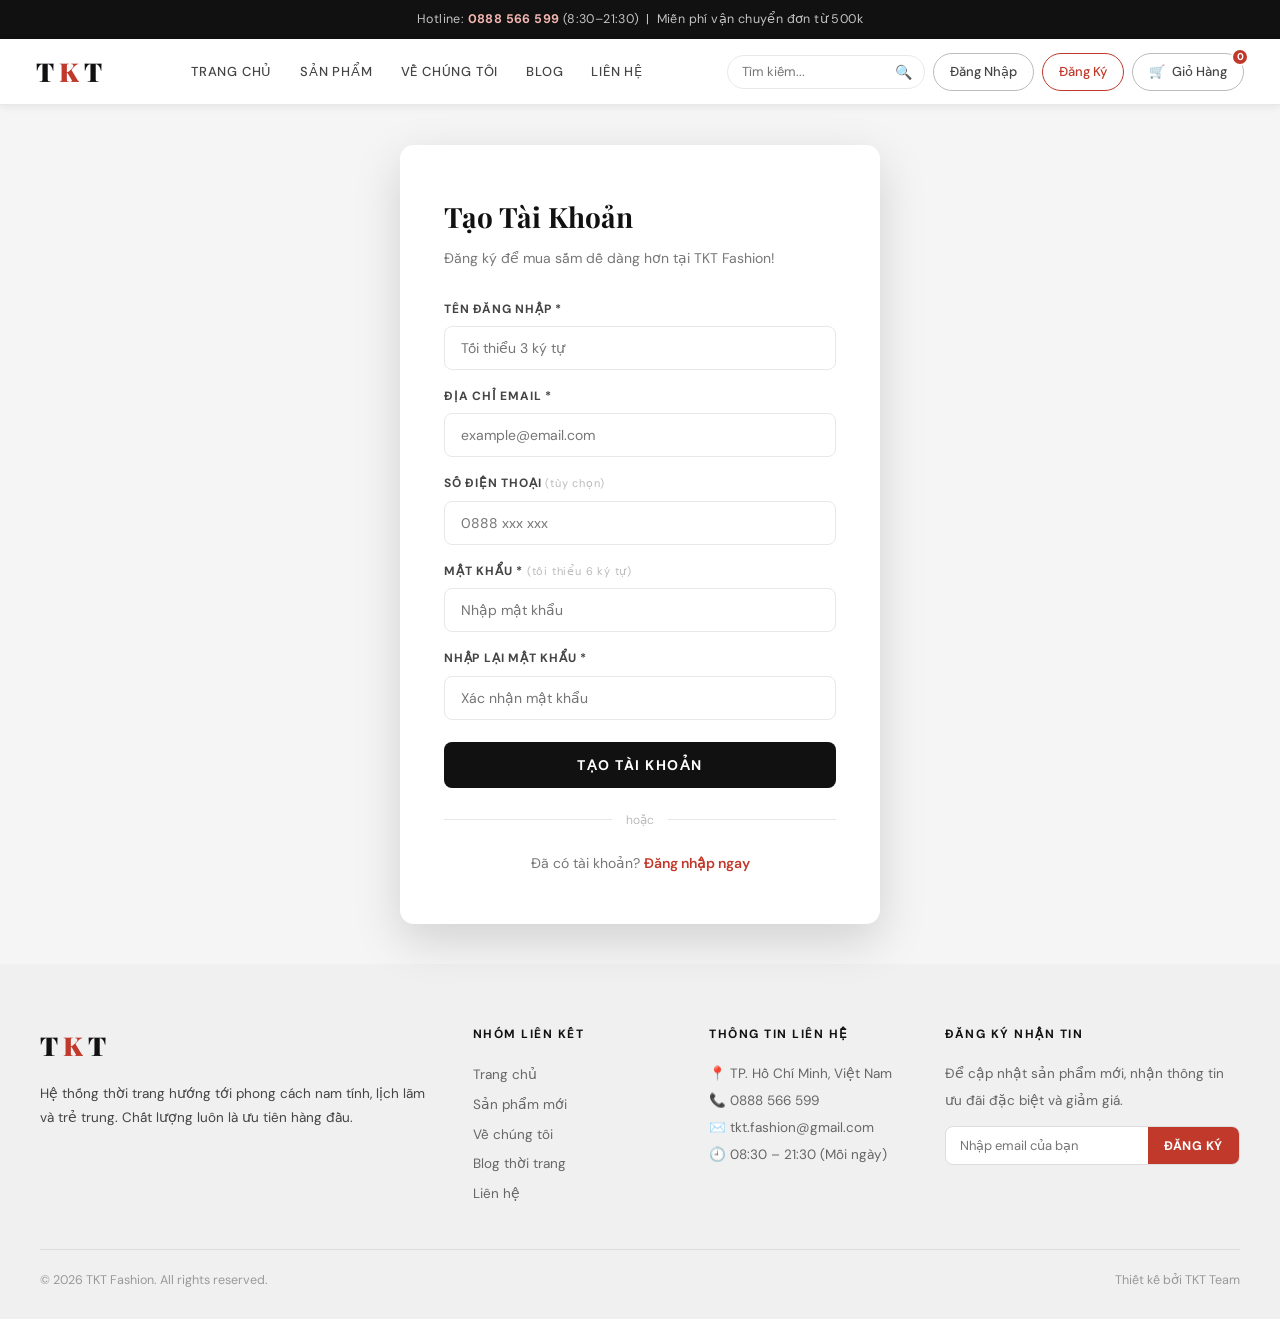
<file: register.html>
<!DOCTYPE html>
<html lang="vi">
<head>
<meta charset="UTF-8"><meta name="viewport" content="width=device-width,initial-scale=1.0">
<title>Đăng Ký — TKT Fashion</title>
<link rel="stylesheet" href="register.css">
</head>
<body>
<div class="topbar">Hotline: <b>0888 566 599</b> (8:30–21:30) &nbsp;|&nbsp; Miễn phí vận chuyển đơn từ 500k</div>
<nav class="navbar">
  <button class="nav-toggle" id="nav-toggle" aria-label="Menu">
      <span></span><span></span><span></span>
    </button>
    <a href="index.html" class="nav-brand">T<span>K</span>T</a>
  
    <div class="nav-links">
    <a href="index.html">Trang Chủ</a>
    <a href="product.html">Sản Phẩm</a>
    <a href="about.html">Về Chúng Tôi</a>
    <a href="blog.html">Blog</a>
    <a href="contact.html">Liên Hệ</a>
  </div>
  <div class="nav-actions">
    <form class="search-wrap" action="search.html" method="GET">
      <input type="text" name="query" placeholder="Tìm kiếm...">
      <button type="submit">🔍</button>
    </form>
    <a href="login.html" class="btn-outline">Đăng Nhập</a>
    <a href="register.html" class="btn-red btn-nav-active">Đăng Ký</a>
    <a href="cart.html" class="btn-cart">🛒 <span class="btn-cart-text">Giỏ Hàng</span> <span class="cart-badge" id="cart-count">0</span></a>
  </div>
</nav>

<div class="auth-page">
  <div class="auth-card">
    <h2>Tạo Tài Khoản</h2>
    <p class="auth-sub">Đăng ký để mua sắm dễ dàng hơn tại TKT Fashion!</p>
    <div class="form-group">
      <label>Tên Đăng Nhập *</label>
      <input type="text" id="rg-user" placeholder="Tối thiểu 3 ký tự" oninput="clearErr('rg-user')">
      <span class="field-err" id="err-rg-user"></span>
    </div>
    <div class="form-group">
      <label>Địa Chỉ Email *</label>
      <input type="email" id="rg-email" placeholder="example@email.com" oninput="clearErr('rg-email')">
      <span class="field-err" id="err-rg-email"></span>
    </div>
    <div class="form-group">
      <label>Số Điện Thoại <span class="opt">(tùy chọn)</span></label>
      <input type="tel" id="rg-phone" placeholder="0888 xxx xxx">
    </div>
    <div class="form-group">
      <label>Mật Khẩu * <span class="opt">(tối thiểu 6 ký tự)</span></label>
      <input type="password" id="rg-pass" placeholder="Nhập mật khẩu" oninput="clearErr('rg-pass')">
      <span class="field-err" id="err-rg-pass"></span>
    </div>
    <div class="form-group">
      <label>Nhập Lại Mật Khẩu *</label>
      <input type="password" id="rg-confirm" placeholder="Xác nhận mật khẩu" oninput="clearErr('rg-confirm')">
      <span class="field-err" id="err-rg-confirm"></span>
    </div>
    <button class="btn-submit" onclick="doRegister()">Tạo Tài Khoản</button>
    <div class="auth-div">hoặc</div>
    <p class="auth-foot">Đã có tài khoản? <a href="login.html">Đăng nhập ngay</a></p>
  </div>
</div>

<footer class="footer">
  <div class="footer-grid">
    <div>
      <div class="footer-brand">T<span>K</span>T</div>
      <p class="footer-desc">Hệ thống thời trang hướng tới phong cách nam tính, lịch lãm và trẻ trung. Chất lượng luôn là ưu tiên hàng đầu.</p>
    </div>
    <div class="footer-col"><h4>Nhóm Liên Kết</h4><ul><li onclick="location.href='index.html'">Trang chủ</li><li onclick="location.href='product.html'">Sản phẩm mới</li><li onclick="location.href='about.html'">Về chúng tôi</li><li onclick="location.href='blog.html'">Blog thời trang</li><li onclick="location.href='contact.html'">Liên hệ</li></ul></div>
    <div class="footer-col"><h4>Thông Tin Liên Hệ</h4><p>📍 TP. Hồ Chí Minh, Việt Nam</p><p>📞 0888 566 599</p><p>✉️ tkt.fashion@gmail.com</p><p>🕘 08:30 – 21:30 (Mỗi ngày)</p></div>
    <div class="footer-col">
      <h4>Đăng Ký Nhận Tin</h4>
      <p class="footer-sub-desc">Để cập nhật sản phẩm mới, nhận thông tin ưu đãi đặc biệt và giảm giá.</p>
      <div class="footer-sub-form">
        <input type="email" placeholder="Nhập email của bạn">
        <button onclick="showToast('Đăng ký thành công! 🎉','green')">Đăng Ký</button>
      </div>
    </div>
  </div>
  <hr class="footer-hr"><div class="footer-bottom"><span>© 2026 TKT Fashion. All rights reserved.</span><span>Thiết kế bởi TKT Team</span></div>
</footer>
<div class="toast" id="toast"></div>
<script>
function getCart(){return JSON.parse(localStorage.getItem('tkt_cart')||'[]');}
function updateBadge(){const n=getCart().reduce((s,i)=>s+i.qty,0);document.querySelectorAll('.cart-badge,#cart-count').forEach(el=>el.textContent=n||0);}
function showToast(msg,type=''){const t=document.getElementById('toast');t.textContent=msg;t.className='toast '+(type||'');setTimeout(()=>t.classList.add('show'),10);setTimeout(()=>t.classList.remove('show'),3000);}
function setErr(id, msg) {
  const el = document.getElementById(id);
  el.classList.add('input-error');
  const errEl = document.getElementById('err-' + id);
  if (errEl) { errEl.textContent = msg; errEl.style.display = 'block'; }
}

function clearErr(id) {
  const el = document.getElementById(id);
  el.classList.remove('input-error');
  const errEl = document.getElementById('err-' + id);
  if (errEl) { errEl.textContent = ''; errEl.style.display = 'none'; }
}

function doRegister(){
  let valid = true;
  const user    = document.getElementById('rg-user').value.trim();
  const email   = document.getElementById('rg-email').value.trim();
  const pass    = document.getElementById('rg-pass').value.trim();
  const confirm = document.getElementById('rg-confirm').value.trim();

  // Reset tất cả
  ['rg-user','rg-email','rg-pass','rg-confirm'].forEach(id => clearErr(id));

  if (!user) {
    setErr('rg-user', 'Vui lòng nhập tên đăng nhập'); valid = false;
  } else if (user.length < 3) {
    setErr('rg-user', 'Tên đăng nhập tối thiểu 3 ký tự'); valid = false;
  }

  if (!email) {
    setErr('rg-email', 'Vui lòng nhập địa chỉ email'); valid = false;
  } else if (!/^[^\s@]+@[^\s@]+\.[^\s@]+$/.test(email)) {
    setErr('rg-email', 'Địa chỉ email không hợp lệ'); valid = false;
  }

  if (!pass) {
    setErr('rg-pass', 'Vui lòng nhập mật khẩu'); valid = false;
  } else if (pass.length < 6) {
    setErr('rg-pass', 'Mật khẩu tối thiểu 6 ký tự'); valid = false;
  }

  if (!confirm) {
    setErr('rg-confirm', 'Vui lòng nhập lại mật khẩu'); valid = false;
  } else if (pass && confirm !== pass) {
    setErr('rg-confirm', 'Mật khẩu nhập lại không khớp'); valid = false;
  }

  if (!valid) return;

  let users = JSON.parse(localStorage.getItem('tkt_users') || '[]');
  if (users.find(u => u.username === user)) {
    setErr('rg-user', 'Tên đăng nhập đã tồn tại'); return;
  }
  if (users.find(u => u.email === email)) {
    setErr('rg-email', 'Email này đã được sử dụng'); return;
  }

  users.push({username: user, email, password: pass});
  localStorage.setItem('tkt_users', JSON.stringify(users));
  showToast('Đăng ký thành công! Chào mừng ' + user + ' 🎉', 'green');
  setTimeout(() => location.href = 'login.html', 1800);
}
updateBadge();
</script>
<script>
(function(){
  var btn = document.getElementById('nav-toggle');
  var links = document.querySelector('.nav-links');
  if(!btn || !links) return;
  btn.addEventListener('click', function(){
    btn.classList.toggle('open');
    links.classList.toggle('open');
  });
  links.querySelectorAll('a').forEach(function(a){
    a.addEventListener('click', function(){
      btn.classList.remove('open');
      links.classList.remove('open');
    });
  });
})();
</script>
<script>
(function(){
  var wrap = document.querySelector('.search-wrap');
  var inp  = wrap ? wrap.querySelector('input') : null;
  var btn  = wrap ? wrap.querySelector('button') : null;
  if (!wrap || !inp || !btn) return;
  function isMobile(){ return window.innerWidth <= 600; }
  btn.addEventListener('click', function(e){
    if (!isMobile()) return;
    if (!wrap.classList.contains('expanded')) {
      e.preventDefault();
      wrap.classList.add('expanded');
      inp.focus();
    }
    // nếu đã expanded và có text -> submit (form tự submit)
    // nếu không có text -> đóng lại
    else if (!inp.value.trim()) {
      e.preventDefault();
      wrap.classList.remove('expanded');
    }
  });
  document.addEventListener('click', function(e){
    if (isMobile() && !wrap.contains(e.target)){
      wrap.classList.remove('expanded');
    }
  });
})();
</script>
</body>
</html>
</file>
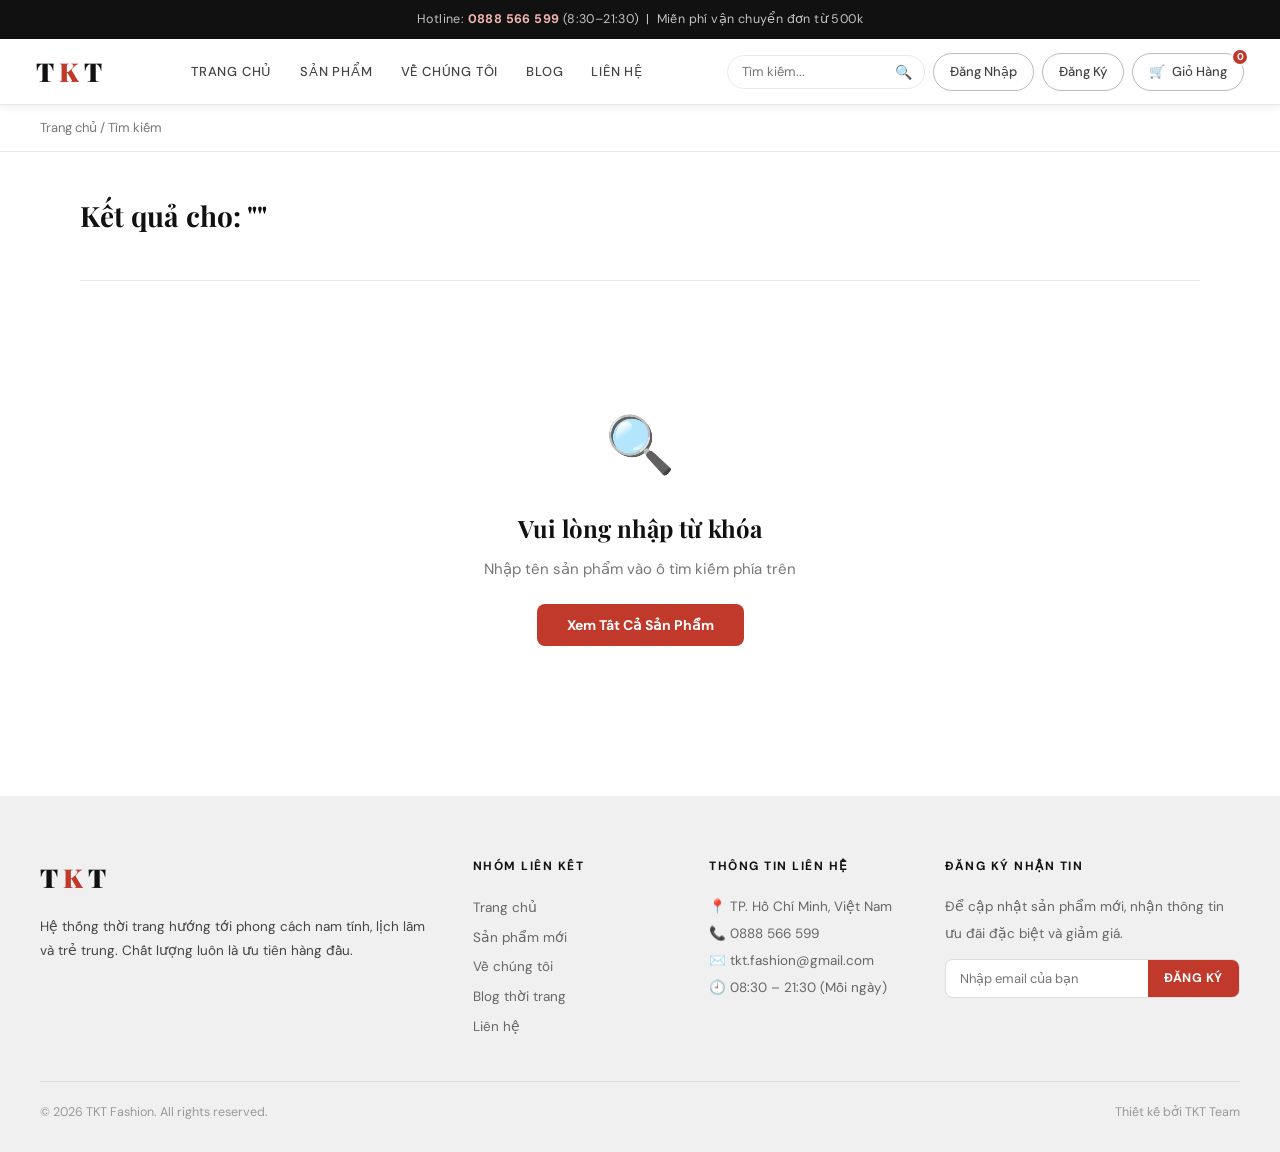
<file: search.html>
<!DOCTYPE html>
<html lang="vi">
<head>
<meta charset="UTF-8"><meta name="viewport" content="width=device-width,initial-scale=1.0">
<title>Tìm Kiếm — TKT Fashion</title>
<link rel="stylesheet" href="search.css">
</head>
<body>
<div class="topbar">Hotline: <b>0888 566 599</b> (8:30–21:30) &nbsp;|&nbsp; Miễn phí vận chuyển đơn từ 500k</div>
<nav class="navbar">
  <button class="nav-toggle" id="nav-toggle" aria-label="Menu">
      <span></span><span></span><span></span>
    </button>
    <a href="index.html" class="nav-brand">T<span>K</span>T</a>
  
    <div class="nav-links">
    <a href="index.html">Trang Chủ</a>
    <a href="product.html">Sản Phẩm</a>
    <a href="about.html">Về Chúng Tôi</a>
    <a href="blog.html">Blog</a>
    <a href="contact.html">Liên Hệ</a>
  </div>
  <div class="nav-actions">
    <form class="search-wrap" action="search.html" method="GET">
      <input type="text" name="query" id="nav-q" placeholder="Tìm kiếm...">
      <button type="submit">🔍</button>
    </form>
    <a href="login.html" class="btn-outline">Đăng Nhập</a>
    <a href="register.html" class="btn-red">Đăng Ký</a>
    <a href="cart.html" class="btn-cart">🛒 <span class="btn-cart-text">Giỏ Hàng</span> <span class="cart-badge" id="cart-count">0</span></a>
  </div>
</nav>

<div class="breadcrumb"><a href="index.html">Trang chủ</a> / <span>Tìm kiếm</span></div>

<div class="search-wrap-page">
  <div class="search-header">
    <h1 class="search-title">Kết quả cho: "<em id="kw"></em>"</h1>
    <p class="search-count" id="sc"></p>
  </div>
  <div class="g4" id="results"></div>
</div>

<footer class="footer">
  <div class="footer-grid">
    <div>
      <div class="footer-brand">T<span>K</span>T</div>
      <p class="footer-desc">Hệ thống thời trang hướng tới phong cách nam tính, lịch lãm và trẻ trung. Chất lượng luôn là ưu tiên hàng đầu.</p>
    </div>
    <div class="footer-col"><h4>Nhóm Liên Kết</h4><ul><li onclick="location.href='index.html'">Trang chủ</li><li onclick="location.href='product.html'">Sản phẩm mới</li><li onclick="location.href='about.html'">Về chúng tôi</li><li onclick="location.href='blog.html'">Blog thời trang</li><li onclick="location.href='contact.html'">Liên hệ</li></ul></div>
    <div class="footer-col"><h4>Thông Tin Liên Hệ</h4><p>📍 TP. Hồ Chí Minh, Việt Nam</p><p>📞 0888 566 599</p><p>✉️ tkt.fashion@gmail.com</p><p>🕘 08:30 – 21:30 (Mỗi ngày)</p></div>
    <div class="footer-col">
      <h4>Đăng Ký Nhận Tin</h4>
      <p class="footer-sub-desc">Để cập nhật sản phẩm mới, nhận thông tin ưu đãi đặc biệt và giảm giá.</p>
      <div class="footer-sub-form">
        <input type="email" placeholder="Nhập email của bạn">
        <button onclick="showToast('Đăng ký thành công! 🎉','green')">Đăng Ký</button>
      </div>
    </div>
  </div>
  <hr class="footer-hr"><div class="footer-bottom"><span>© 2026 TKT Fashion. All rights reserved.</span><span>Thiết kế bởi TKT Team</span></div>
</footer>
<div class="toast" id="toast"></div>
<script>
const DB=[
  {name:'Áo da nam',price:'220.000đ',img:'img/aodanam.jpg'},
  {name:'Áo Vest Lịch Lãm',price:'550.000đ',img:'img/aovestll.jpeg'},
  {name:'Áo Vest Classic',price:'550.000đ',img:'img/aovestlichlam1.webp'},
  {name:'Áo Polo Nam Premium',price:'200.000đ',img:'img/aopolonampremium.webp'},
  {name:'Quần Jeans Smart Fit',price:'300.000đ',img:'img/jeanssmartfit.jpg'},
  {name:'Sơ Mi Linen Cao Cấp',price:'350.000đ',img:'img/somiketay.jpg'},
  {name:'Jeans Sidetab Xanh Đậm',price:'320.000đ',img:'img/jeanssidetapxanhdam.webp'},
  {name:'Áo Khoác Thu Đông',price:'480.000đ',img:'img/aokhoacthudong.webp'},
  {name:'Quần Âu Kẻ Sọc Công Sở',price:'370.000đ',img:'img/quanaukesoc.jpg'},
  {name:'Sơ Mi Oxford Xanh',price:'230.000đ',img:'img/aosomioxfordxanh.webp'},
  {name:'Quần Len Thu Đông',price:'420.000đ',img:'img/quanlenthudong.webp'},
  {name:'Polo Classic Thêu Logo',price:'210.000đ',img:'img/aopolotheulogo.webp'},
  {name:'Quần Jeans Baggy',price:'290.000đ',img:'img/jeansbaggy.jpg'},
  {name:'Quần Cargo Streetwear',price:'240.000đ',img:'img/quancargostreetwear.jpg'},
  {name:'Sơ Mi Kẻ Sọc Classic',price:'245.000đ',img:'img/somitrang.jpg'},
  {name:'Jeans Straight Fit',price:'280.000đ',img:'img/jeansstraightfit.webp'},
  {name:'Quần Short Kaki Mùa Hè',price:'310.000đ',img:'img/shortkakimuahe.webp'},
  {name:'Đồng Hồ Dây Da TKT',price:'320.000đ',img:'img/donghodayda.jpg'},
  {name:'Polo Thêu Ngực',price:'320.000đ',img:'img/polotheunguc.webp'},
  {name:'Sơ Mi Flannel Kẻ Ô',price:'275.000đ',img:'img/somikeo.webp'},
  {name:'Thắt Lưng Da Cao Cấp',price:'150.000đ',img:'img/thatlungdacaocap.webp'},
  {name:'Áo Thun Oversize In Hình',price:'225.000đ',img:'img/aothunoversizeinhinh.webp'},
  {name:'Quần Jeans Ripped Gối',price:'345.000đ',img:'img/jeansripperrachgoi.jpg'},
  {name:'Áo Thun Cổ Tròn Trơn',price:'185.000đ',img:'img/aophongcotron.webp'},
  {name:'Sơ Mi Oversize Streetwear',price:'290.000đ',img:'img/somioversize.webp'},
  {name:'Đồng Hồ Minimalist',price:'420.000đ',img:'img/donghominimalist.webp'},
  {name:'Sơ Mi Linen Mùa Hè',price:'350.000đ',img:'img/somilienmuahe.webp'},
  {name:'Quần Jogger Thun',price:'270.000đ',img:'img/joggerthun.webp'},
  {name:'Polo Kẻ Sọc Ngang',price:'215.000đ',img:'img/polokesocngang.webp'},
  {name:'Ví Da Nam Slim',price:'250.000đ',img:'img/vidanam.webp'},
  {name:'Sơ Mi Công Sở Oxford',price:'260.000đ',img:'img/somicongsooxford.webp'},
  {name:'Áo cộc tay kẻ',price:'230.000đ',img:'img/aococtayke.png'},
  {name:'Áo polo trắng cộc tay',price:'245.000đ',img:'img/aopolonam.webp'},
  {name:'Áo sơ mi trắng phối cổ đen',price:'260.000đ',img:'img/aosomicoden.jpg'},
  {name:'Áo thun cộc tay',price:'350.000đ',img:'img/aophongcotron.webp'},
  {name:'Áo phong cách thể thao',price:'380.000đ',img:'img/aothethao.jpg'},
  {name:'Áo Bomber nam 2 lớp',price:'200.000đ',img:'img/aobomber.jpg'},
  {name:'Áo Vest nam lịch lãm',price:'210.000đ',img:'img/aovest.jpg'},
  {name:'Áo khoác logo cá sấu',price:'195.000đ',img:'img/aocasau.webp'},
  {name:'Áo polo xám cộc tay',price:'400.000đ',img:'img/aopoloxam.webp'},
  {name:'Áo sơ mi kẻ phối tay',price:'550.000đ',img:'img/somiketay.jpg'},
  {name:'Áo sơ mi cổ trụ',price:'480.000đ',img:'img/somicotru.jpg'},
  {name:'Jeans Slim Fit Đen',price:'340.000đ',img:'img/jeansslimfitden.jpg'},
  {name:'Quần Kaki Công Sở',price:'260.000đ',img:'img/quankakicongso.jpg'},
  {name:'Quần Âu Slim Fit',price:'350.000đ',img:'img/quanauslimfit.webp'},
  {name:'Quần Jeans Cạp Cao',price:'330.000đ',img:'img/jeanscapcao.jpg'},
  {name:'Quần Short Denim',price:'255.000đ',img:'img/shortdemi.png'},
  {name:'Quần Âu Cashmere',price:'395.000đ',img:'img/quanaucasshmer.webp'},
  {name:'Quần Kaki Slim Fit',price:'315.000đ',img:'img/quankakislimfit.webp'},
  {name:'Quần Âu Linen Mùa Hè',price:'380.000đ',img:'img/quanlienmuahe.webp'},
  {name:'Quần Short Thể Thao',price:'295.000đ',img:'img/shortthethao.jpg'},
  {name:'Quần Jeans Wash Nhạt',price:'360.000đ',img:'img/jeanswashnhat.jpg'},
  {name:'Mũ Lưỡi Trai TKT',price:'180.000đ',img:'img/muluoitrai.webp'},
  {name:'Khăn Quàng Cổ Len',price:'95.000đ',img:'img/khanquangcolen.webp'},
  {name:'Vớ Nam Cao Cấp',price:'120.000đ',img:'img/vonamcaocap.webp'},
  {name:'Kính Mát UV400',price:'200.000đ',img:'img/kinhmatuv400.webp'},
  {name:'Túi Tote Canvas TKT',price:'280.000đ',img:'img/tuitotecanvas.webp'},
  {name:'Nón Bucket TKT',price:'165.000đ',img:'img/nonbucket.webp'},
  {name:'Túi Messenger Da',price:'350.000đ',img:'img/tuida.webp'},
  {name:'Vòng Tay Da Bện',price:'85.000đ',img:'img/daybuoctocnam.webp'},
  {name:'Cà Vạt Lụa Công Sở',price:'135.000đ',img:'img/cavatluacongso.webp'},
  {name:'Kính Mát Gọng Tròn',price:'195.000đ',img:'img/kinhmatgongtron.webp'},
  {name:'Balo Mini Streetwear',price:'290.000đ',img:'img/balomini.webp'},
  {name:'Tất Cổ Cao Len Mùa Đông',price:'75.000đ',img:'img/tatnamcocao.jpg'}
];

const params=new URLSearchParams(location.search);
const q=params.get('query')||'';
document.getElementById('kw').textContent=q;
if(document.getElementById('nav-q')) document.getElementById('nav-q').value=q;

const results=q.trim() ? DB.filter(p=>p.name.toLowerCase().includes(q.toLowerCase())) : [];
document.getElementById('sc').textContent=results.length+' sản phẩm được tìm thấy';

const grid=document.getElementById('results');
if(!q.trim()){document.getElementById('sc').textContent='';grid.innerHTML='<div class="no-result"><div class="nr-icon">🔍</div><h3>Vui lòng nhập từ khóa</h3><p>Nhập tên sản phẩm vào ô tìm kiếm phía trên</p><button class="btn-shop" onclick="location.href=\'product.html\'">Xem Tất Cả Sản Phẩm</button></div>';}else if(!q.trim()){document.getElementById('sc').textContent='';grid.innerHTML='<div class="no-result"><div class="nr-icon">🔍</div><h3>Vui lòng nhập từ khóa</h3><p>Nhập tên sản phẩm vào ô tìm kiếm trên menu</p><button class="btn-shop" onclick="location.href=\'product.html\'">Xem Tất Cả</button></div>';} else if(results.length===0){
  grid.innerHTML=`<div class="no-result"><div class="nr-icon">😕</div><h3>Không tìm thấy kết quả</h3><p>Không có sản phẩm nào cho "<strong>${q}</strong>"</p><button class="btn-shop" onclick="location.href='product.html'">Xem Tất Cả Sản Phẩm</button></div>`;
} else {
  grid.innerHTML=results.map(p=>`
    <div class="product-card">
      <div class="pc-img">${p.img?`<img src="${p.img}" alt="${p.name}">`:''} ${p.badge?`<span class="pc-badge">${p.badge}</span>`:''}</div>
      <div class="pc-body">
        <p class="pc-name">${p.name}</p>
        <p class="pc-price">${p.price}</p>
        <button class="btn-atc" onclick="addCart('${p.name}','${p.price}','${p.img}')">+ Thêm vào giỏ</button>
      </div>
    </div>`).join('');
}

function getCart(){return JSON.parse(localStorage.getItem('tkt_cart')||'[]');}
function saveCart(c){localStorage.setItem('tkt_cart',JSON.stringify(c));}
function updateBadge(){const n=getCart().reduce((s,i)=>s+i.qty,0);document.querySelectorAll('.cart-badge,#cart-count').forEach(el=>el.textContent=n||0);}
function addCart(name,price,img){let c=getCart();const ex=c.find(i=>i.name===name);if(ex)ex.qty++;else c.push({name,price,img:img||'',qty:1});saveCart(c);updateBadge();showToast('Đã thêm "'+name+'" vào giỏ! 🛒');}
function showToast(msg,type=''){const t=document.getElementById('toast');t.textContent=msg;t.className='toast '+(type||'');setTimeout(()=>t.classList.add('show'),10);setTimeout(()=>t.classList.remove('show'),3000);}
updateBadge();
</script>
<script>
(function(){
  var btn = document.getElementById('nav-toggle');
  var links = document.querySelector('.nav-links');
  if(!btn || !links) return;
  btn.addEventListener('click', function(){
    btn.classList.toggle('open');
    links.classList.toggle('open');
  });
  links.querySelectorAll('a').forEach(function(a){
    a.addEventListener('click', function(){
      btn.classList.remove('open');
      links.classList.remove('open');
    });
  });
})();
</script>
<script>
(function(){
  var wrap = document.querySelector('.search-wrap');
  var inp  = wrap ? wrap.querySelector('input') : null;
  var btn  = wrap ? wrap.querySelector('button') : null;
  if (!wrap || !inp || !btn) return;
  function isMobile(){ return window.innerWidth <= 600; }
  btn.addEventListener('click', function(e){
    if (!isMobile()) return;
    if (!wrap.classList.contains('expanded')) {
      e.preventDefault();
      wrap.classList.add('expanded');
      inp.focus();
    }
    // nếu đã expanded và có text -> submit (form tự submit)
    // nếu không có text -> đóng lại
    else if (!inp.value.trim()) {
      e.preventDefault();
      wrap.classList.remove('expanded');
    }
  });
  document.addEventListener('click', function(e){
    if (isMobile() && !wrap.contains(e.target)){
      wrap.classList.remove('expanded');
    }
  });
})();
</script>
</body>
</html>
</file>
<file: index.css>
@import url('_base.css');

/* ── SLIDER ── */
.slider {
  position: relative;
  height: 420px;
  overflow: hidden;
  background: var(--black);
  margin: 16px 48px;
  border-radius: 12px;
}

.slide {
  position: absolute;
  inset: 0;
  opacity: 0;
  transition: opacity .7s ease;
}

.slide.active {
  opacity: 1;
}

.slide img {
  width: 100%;
  height: 100%;
  object-fit: cover;
  filter: brightness(.52);
}

.slide-content {
  position: absolute;
  top: 50%;
  left: 50%;
  transform: translate(-50%, -50%);
  text-align: center;
  color: #fff;
  z-index: 2;
  width: 100%;
  padding: 0 20px;
}

.slide-content h1 {
  font-family: var(--dp);
  font-size: clamp(26px, 5vw, 60px);
  font-weight: 900;
  letter-spacing: 4px;
  text-shadow: 0 2px 20px rgba(0, 0, 0, .6);
  margin-bottom: 12px;
}

.slide-content h1 em {
  font-style: italic;
  color: #f5b7b1;
}

.slide-content p {
  font-size: 15px;
  letter-spacing: 2px;
  text-transform: uppercase;
  opacity: .8;
  margin-bottom: 24px;
}

.slide-cta {
  display: inline-block;
  padding: 12px 32px;
  background: var(--red);
  color: #fff;
  border-radius: var(--r);
  font-size: 13px;
  font-weight: 700;
  letter-spacing: 1px;
  text-transform: uppercase;
  cursor: pointer;
  transition: background var(--tr);
  border: none;
}

.slide-cta:hover {
  background: var(--red-dark);
}

.sl-btn {
  position: absolute;
  top: 50%;
  transform: translateY(-50%);
  background: rgba(255, 255, 255, .15);
  backdrop-filter: blur(4px);
  border: 1.5px solid rgba(255, 255, 255, .25);
  color: #fff;
  width: 44px;
  height: 44px;
  border-radius: 50%;
  display: flex;
  align-items: center;
  justify-content: center;
  font-size: 18px;
  cursor: pointer;
  z-index: 3;
  transition: background var(--tr);
}

.sl-btn:hover {
  background: rgba(192, 57, 43, .85);
}

.sl-prev {
  left: 18px;
}

.sl-next {
  right: 18px;
}

.sl-dots {
  position: absolute;
  bottom: 18px;
  left: 50%;
  transform: translateX(-50%);
  display: flex;
  gap: 8px;
  z-index: 3;
}

.dot {
  width: 8px;
  height: 8px;
  border-radius: 50%;
  background: rgba(255, 255, 255, .4);
  cursor: pointer;
  transition: all var(--tr);
}

.dot.active {
  background: #fff;
  width: 24px;
  border-radius: 4px;
}

/* ── FEATURES STRIP ── */
.feat-strip {
  background: var(--white);
  border-top: 1px solid var(--border);
  border-bottom: 1px solid var(--border);
  display: grid;
  grid-template-columns: repeat(4, 1fr);
}

.feat-item {
  display: flex;
  align-items: center;
  gap: 13px;
  padding: 22px 30px;
  border-right: 1px solid var(--border);
  transition: background var(--tr);
}

.feat-item:last-child {
  border-right: none;
}

.feat-item:hover {
  background: rgba(255, 255, 255, .04);
}

.feat-icon {
  font-size: 22px;
}

.feat-text strong {
  display: block;
  font-size: 13px;
  font-weight: 700;
  color: var(--black);
  margin-bottom: 2px;
}

.feat-text span {
  font-size: 12px;
  color: var(--gray-500);
}

/* ── PROMO BANNER ── */
.promo-banner {
  display: grid;
  grid-template-columns: 1fr 1fr;
}

.promo-card {
  padding: 52px 56px;
  cursor: pointer;
  overflow: hidden;
  transition: opacity var(--tr);
}

.promo-card:hover {
  opacity: .92;
}

.promo-dark {
  background: var(--black);
}

.promo-red {
  background: var(--red);
}

.promo-card .promo-tag {
  display: inline-block;
  font-size: 11px;
  font-weight: 700;
  letter-spacing: 2px;
  text-transform: uppercase;
  padding: 4px 12px;
  border-radius: 2px;
  margin-bottom: 16px;
  background: rgba(255, 255, 255, .15);
  color: #fff;
}

.promo-card h2 {
  font-family: var(--dp);
  font-size: clamp(24px, 2.8vw, 38px);
  font-weight: 900;
  color: #fff;
  line-height: 1.15;
  margin-bottom: 12px;
}

.promo-card h2 em {
  font-style: italic;
  color: rgba(255, 255, 255, .7);
}

.promo-dark h2 em {
  color: #f5b7b1;
}

.promo-card p {
  font-size: 14px;
  color: rgba(255, 255, 255, .6);
  margin-bottom: 24px;
  letter-spacing: .4px;
}

.promo-btn {
  display: inline-block;
  padding: 11px 26px;
  background: rgba(255, 255, 255, .15);
  border: 1.5px solid rgba(255, 255, 255, .35);
  color: #fff;
  border-radius: var(--r);
  font-size: 13px;
  font-weight: 700;
  letter-spacing: .5px;
  text-transform: uppercase;
  transition: all var(--tr);
}

.promo-card:hover .promo-btn {
  background: rgba(255, 255, 255, .25);
  border-color: rgba(255, 255, 255, .6);
}

/* ── SECTION ── */
.sec {
  max-width: 1280px;
  margin: 0 auto;
  padding: 60px 40px;
}

.sec-row {
  display: flex;
  align-items: flex-end;
  justify-content: space-between;
  padding-bottom: 18px;
  border-bottom: 1px solid var(--border);
  margin-bottom: 32px;
}

.sec-head .tag {
  font-size: 11px;
  font-weight: 700;
  letter-spacing: 2px;
  text-transform: uppercase;
  color: var(--red);
  margin-bottom: 8px;
}

.sec-head h2 {
  font-family: var(--dp);
  font-size: clamp(22px, 3vw, 32px);
  font-weight: 700;
}

.sec-bar {
  width: 36px;
  height: 3px;
  background: var(--red);
  margin: 10px 0;
}

.view-all {
  font-size: 13px;
  font-weight: 600;
  color: var(--red);
  text-transform: uppercase;
  letter-spacing: .4px;
  cursor: pointer;
  display: flex;
  align-items: center;
  gap: 5px;
  transition: gap var(--tr);
}

.view-all:hover {
  gap: 10px;
}

/* ── PAGINATION BASE ── */
.pgn {
  text-align: center;
  margin-top: 36px;
}

.pgn label {
  display: inline-flex;
  align-items: center;
  justify-content: center;
  width: 38px;
  height: 38px;
  border: 1.5px solid var(--border);
  border-radius: var(--r);
  font-size: 14px;
  font-weight: 600;
  cursor: pointer;
  transition: all var(--tr);
  margin: 0 3px;
  color: var(--gray-700);
}

.pgn label:hover {
  border-color: var(--red);
  color: var(--red);
}

.pgn-arrow {
  width: 38px;
  height: 38px;
  background: var(--white);
  color: var(--gray-700);
  border: 1.5px solid var(--border);
  border-radius: var(--r);
  font-size: 16px;
  font-weight: 700;
  cursor: pointer;
  transition: all var(--tr);
  margin: 0 3px;
  display: inline-flex;
  align-items: center;
  justify-content: center;
}

.pgn-arrow:hover:not(:disabled) {
  border-color: var(--red);
  color: var(--red);
}

.pgn-arrow:disabled {
  opacity: .35;
  cursor: not-allowed;
}

/* ── PAGINATION LOGIC (CSS-ONLY) ── */
#page1:checked ~ .pg .p2,
#page1:checked ~ .pg .p3,
#page1:checked ~ .pg .p4 { display: none; }

#page2:checked ~ .pg .p1,
#page2:checked ~ .pg .p3,
#page2:checked ~ .pg .p4 { display: none; }

#page3:checked ~ .pg .p1,
#page3:checked ~ .pg .p2,
#page3:checked ~ .pg .p4 { display: none; }

#page4:checked ~ .pg .p1,
#page4:checked ~ .pg .p2,
#page4:checked ~ .pg .p3 { display: none; }

#page1:checked ~ .pgn .l1,
#page2:checked ~ .pgn .l2,
#page3:checked ~ .pgn .l3,
#page4:checked ~ .pgn .l4 {
  background: var(--red);
  border-color: var(--red);
  color: #fff;
}

/* ── RESPONSIVE MEDIA QUERIES ── */
@media (max-width: 900px) {
  .slider {
    height: 280px;
  }
  .feat-strip {
    grid-template-columns: repeat(2, 1fr);
  }
  .promo-banner {
    grid-template-columns: 1fr;
  }
  .promo-card {
    padding: 36px 28px;
  }
  .sec {
    padding: 40px 16px;
  }
}

@media (max-width: 600px) {
  .slider {
    height: 240px;
  }
  .feat-strip {
    grid-template-columns: 1fr 1fr;
  }
  .promo-card {
    padding: 28px 20px;
  }
}
</file>
<file: about.css>
@import url('_base.css');

.about-wrap {
  max-width: 1100px;
  margin: 0 auto;
  padding: 60px 40px 70px;
}

/* ── FEATURES ── */
.about-feats {
  display: grid;
  grid-template-columns: repeat(6, 1fr);
  border: 1px solid var(--border);
  border-radius: var(--r-lg);
  overflow: hidden;
  margin-bottom: 70px;
}

.af-item {
  padding: 28px 16px;
  text-align: center;
  border-right: 1px solid var(--border);
  transition: background var(--tr);
}

.af-item:last-child {
  border-right: none;
}

.af-item:hover {
  background: var(--gray-100);
}

.af-icon {
  font-size: 26px;
  margin-bottom: 10px;
}

.af-label {
  font-size: 12.5px;
  font-weight: 600;
  color: var(--gray-700);
}

/* ── STORY ── */
.about-story {
  display: grid;
  grid-template-columns: 1fr 1fr;
  gap: 70px;
  align-items: center;
  margin-bottom: 70px;
}

.story-tag {
  display: inline-block;
  background: var(--red);
  color: #fff;
  font-size: 11px;
  font-weight: 700;
  letter-spacing: 2px;
  text-transform: uppercase;
  padding: 4px 12px;
  border-radius: 2px;
  margin-bottom: 18px;
}

.story-h2 {
  font-family: var(--dp);
  font-size: clamp(26px, 3vw, 40px);
  font-weight: 700;
  line-height: 1.2;
  margin-bottom: 18px;
}

.story-p {
  font-size: 15px;
  color: var(--gray-700);
  line-height: 1.9;
  margin-bottom: 14px;
}

.story-btn {
  display: inline-block;
  margin-top: 10px;
  padding: 12px 28px;
  background: var(--black);
  color: #fff;
  border-radius: 50px;
  font-size: 14px;
  font-weight: 600;
  transition: background var(--tr);
}

.story-btn:hover {
  background: var(--red);
}

.about-visual {
  border-radius: var(--r-lg);
  height: 380px;
  overflow: hidden;
  position: relative;
}

.about-visual img {
  width: 100%;
  height: 100%;
  object-fit: cover;
  display: block;
}

/* ── STATS ── */
.stats-row {
  display: grid;
  grid-template-columns: repeat(4, 1fr);
  gap: 1px;
  background: var(--border);
  border: 1px solid var(--border);
  border-radius: var(--r-lg);
  overflow: hidden;
  margin-bottom: 70px;
}

.stat-box {
  background: var(--white);
  padding: 36px 24px;
  text-align: center;
}

.stat-num {
  font-family: var(--dp);
  font-size: 42px;
  font-weight: 900;
  color: var(--red);
  line-height: 1;
  margin-bottom: 8px;
}

.stat-lbl {
  font-size: 12.5px;
  font-weight: 700;
  color: var(--gray-500);
  text-transform: uppercase;
  letter-spacing: 1px;
}

/* ── TEAM ── */
.team-section {
  margin-bottom: 70px;
}

.section-title {
  font-family: var(--dp);
  font-size: 30px;
  font-weight: 700;
  text-align: center;
  margin-bottom: 8px;
}

.section-sub {
  font-size: 14px;
  color: var(--gray-500);
  text-align: center;
  margin-bottom: 36px;
}

.team-bar {
  width: 36px;
  height: 3px;
  background: var(--red);
  margin: 10px auto 36px;
}

.team-card {
  background: var(--gray-100);
  border-radius: var(--r-lg);
  padding: 32px;
  text-align: center;
  transition: box-shadow var(--tr), transform var(--tr);
}

.team-card:hover {
  box-shadow: var(--sh-lg);
  transform: translateY(-4px);
}

.team-avatar {
  width: 80px;
  height: 80px;
  border-radius: 50%;
  margin: 0 auto 16px;
  display: flex;
  align-items: center;
  justify-content: center;
  font-size: 32px;
}

.team-avatar.red {
  background: var(--red);
}

.team-avatar.black {
  background: var(--black);
}

.team-name {
  font-family: var(--dp);
  font-size: 18px;
  font-weight: 700;
  margin-bottom: 4px;
}

.team-role {
  font-size: 13px;
  color: var(--red);
  font-weight: 600;
  margin-bottom: 10px;
}

.team-desc {
  font-size: 13.5px;
  color: var(--gray-500);
  line-height: 1.7;
}

/* ── RESPONSIVE MEDIA QUERIES ── */
@media (max-width: 1000px) {
  .about-wrap {
    padding: 40px 20px;
  }
  .about-feats {
    grid-template-columns: repeat(3, 1fr);
  }
  .about-story {
    grid-template-columns: 1fr;
    gap: 36px;
  }
  .stats-row {
    grid-template-columns: repeat(2, 1fr);
  }
}

@media (max-width: 600px) {
  .about-feats {
    grid-template-columns: repeat(2, 1fr);
  }
  .stats-row {
    grid-template-columns: 1fr 1fr;
  }
  .g3 {
    grid-template-columns: 1fr;
  }
}
</file>
<file: blog.css>
@import url('_base.css');

/* ── FILTER BAR ── */
.filter-bar{background:var(--white);border-bottom:1px solid var(--border);padding:0 40px;display:flex;overflow-x:auto}
.fb-btn{padding:15px 18px;font-size:13px;font-weight:600;letter-spacing:.5px;text-transform:uppercase;color:var(--gray-500);background:none;border:none;border-bottom:3px solid transparent;cursor:pointer;white-space:nowrap;transition:color var(--tr),border-color var(--tr)}
.fb-btn.active,.fb-btn:hover{color:var(--red);border-bottom-color:var(--red)}

/* ── WRAPPER ── */
.blog-wrap{max-width:1200px;margin:0 auto;padding:48px 40px 70px}

/* ── BLOG GRID 3 CỘT ── */
.blog-grid{display:grid;grid-template-columns:repeat(3,1fr);gap:28px;margin-bottom:48px}
.blog-card{background:var(--white);border:1px solid var(--border);border-radius:var(--r-md);overflow:hidden;transition:box-shadow var(--tr),transform var(--tr);cursor:pointer;display:flex;flex-direction:column}
.blog-card:hover{box-shadow:var(--sh-lg);transform:translateY(-4px)}
.blog-img{height:200px;flex-shrink:0;overflow:hidden}
.blog-img img{width:100%;height:100%;object-fit:cover;transition:transform .45s ease}
.blog-card:hover .blog-img img{transform:scale(1.05)}
.blog-img.b1{background:linear-gradient(135deg,#1a1a2e,#16213e,#0f3460)}
.blog-img.b2{background:linear-gradient(135deg,#2c1810,#6b2737,rgba(192,57,43,.25))}
.blog-img.b3{background:linear-gradient(135deg,#0f2027,#203a43,#2c5364)}
.blog-img.b4{background:linear-gradient(135deg,#232526,#414345)}
.blog-body{padding:20px;flex:1;display:flex;flex-direction:column}
.blog-tag{display:inline-block;font-size:11px;font-weight:700;letter-spacing:1px;text-transform:uppercase;color:var(--red);background:rgba(192,57,43,.08);padding:3px 10px;border-radius:2px;margin-bottom:10px;width:fit-content}
.blog-title{font-family:var(--dp);font-size:17px;font-weight:700;line-height:1.4;margin-bottom:8px;color:var(--black)}
.blog-excerpt{font-size:13.5px;color:var(--gray-500);line-height:1.7;margin-bottom:14px;flex:1}
.blog-more{font-size:13px;font-weight:700;color:var(--red);text-transform:uppercase;letter-spacing:.4px;display:inline-flex;align-items:center;gap:4px;transition:gap var(--tr);margin-top:auto}
.blog-card:hover .blog-more,

/* ── RESPONSIVE ── */
@media(max-width:900px){
  .blog-wrap{padding:32px 16px 50px}
        .blog-grid{grid-template-columns:repeat(2,1fr);gap:18px}
  .filter-bar{padding:0 16px}
}
@media(max-width:600px){
  .blog-grid{grid-template-columns:1fr}
}
</file>
<file: cart.css>
@import url('_base.css');

.cart-layout{display:grid;grid-template-columns:1fr 340px;gap:40px;max-width:1100px;margin:50px auto;padding:0 40px 70px;align-items:start}
.cart-title{font-family:var(--dp);font-size:24px;font-weight:700;margin-bottom:22px;padding-bottom:14px;border-bottom:1px solid var(--border)}

/* CART ITEM */
.cart-item{display:grid;grid-template-columns:80px 1fr auto;gap:18px;align-items:center;padding:20px 0;border-bottom:1px solid var(--border)}
.ci-thumb{width:80px;height:80px;background:var(--gray-100);border-radius:var(--r-md);border:1px solid var(--border);display:flex;align-items:center;justify-content:center;font-size:28px;flex-shrink:0;overflow:hidden}
.ci-name{font-size:15px;font-weight:600;margin-bottom:4px}
.ci-price{font-size:14px;color:var(--red);font-weight:700;margin-bottom:12px}
.qty-ctrl{display:flex;align-items:center;border:1.5px solid var(--border);border-radius:var(--r);width:fit-content;overflow:hidden}
.qty-btn{width:34px;height:34px;background:var(--gray-100);border:none;color:var(--black);font-size:16px;display:flex;align-items:center;justify-content:center;cursor:pointer;transition:all var(--tr)}
.qty-btn:hover{background:var(--red);color:#fff}
.qty-num{width:38px;text-align:center;font-size:14px;font-weight:700;border-left:1px solid var(--border);border-right:1px solid var(--border);height:34px;line-height:34px}
.ci-right{text-align:right}
.ci-total{font-size:16px;font-weight:700;margin-bottom:8px}
.ci-remove{font-size:12px;color:var(--gray-500);background:none;border:none;cursor:pointer;transition:color var(--tr)}
.ci-remove:hover{color:var(--red)}

/* EMPTY */
.cart-empty{text-align:center;padding:60px 20px}
.ce-icon{font-size:52px;margin-bottom:16px}
.cart-empty h3{font-family:var(--dp);font-size:22px;font-weight:700;margin-bottom:8px}
.cart-empty p{color:var(--gray-500);margin-bottom:24px}
.btn-go-shop{display:inline-block;padding:12px 28px;background:var(--black);color:#fff;border-radius:var(--r-md);font-weight:700;font-size:14px;transition:background var(--tr);border:none;cursor:pointer}
.btn-go-shop:hover{background:var(--red)}

/* SUMMARY */
.summary-card{background:var(--gray-100);border-radius:var(--r-lg);padding:28px;border:1px solid var(--border);position:sticky;top:80px}
.sum-title{font-family:var(--dp);font-size:18px;font-weight:700;margin-bottom:20px;padding-bottom:14px;border-bottom:1px solid var(--border)}
.sum-row{display:flex;justify-content:space-between;font-size:14px;padding:9px 0;border-bottom:1px solid var(--border);color:var(--gray-700)}
.sum-row:last-of-type{border-bottom:none}
.sum-row.total{font-size:17px;font-weight:800;color:var(--black);padding:14px 0 0}
.free{color:#27ae60;font-weight:600}
.btn-checkout{width:100%;padding:15px;background:var(--red);color:#fff;border:none;border-radius:var(--r-md);font-size:15px;font-weight:800;letter-spacing:1px;text-transform:uppercase;cursor:pointer;margin-top:20px;transition:background var(--tr),transform var(--tr)}
.btn-checkout:hover{background:var(--red-dark);transform:translateY(-2px)}
.btn-continue{width:100%;padding:12px;background:transparent;color:var(--gray-700);border:1.5px solid var(--border);border-radius:var(--r-md);font-size:14px;font-weight:600;cursor:pointer;margin-top:10px;transition:all var(--tr)}
.btn-continue:hover{border-color:var(--black);color:var(--black)}
.btn-clear{width:100%;padding:10px;background:transparent;color:var(--gray-500);border:none;font-size:13px;cursor:pointer;margin-top:8px;transition:color var(--tr)}
.btn-clear:hover{color:var(--red)}
.promo-wrap{margin-top:18px;display:flex;border:1.5px solid var(--border);border-radius:var(--r-md);overflow:hidden;background:var(--white);transition:border-color var(--tr)}
.promo-wrap:focus-within{border-color:var(--red)}
.promo-wrap input{flex:1;padding:10px 14px;border:none;outline:none;font-size:13.5px}
.promo-wrap button{padding:10px 16px;background:var(--black);color:#fff;border:none;font-size:13px;font-weight:600;cursor:pointer;transition:background var(--tr)}
.promo-wrap button:hover{background:var(--red)}

/* RECOMMEND */
.sec{max-width:1280px;margin:0 auto;padding:60px 40px}
.sec-row{display:flex;align-items:flex-end;justify-content:space-between;padding-bottom:18px;border-bottom:1px solid var(--border);margin-bottom:32px}
.sec-head .tag{font-size:11px;font-weight:700;letter-spacing:2px;text-transform:uppercase;color:var(--red);margin-bottom:8px}
.sec-head h2{font-family:var(--dp);font-size:clamp(22px,3vw,32px);font-weight:700}
.sec-bar{width:36px;height:3px;background:var(--red);margin:10px 0}
.view-all{font-size:13px;font-weight:600;color:var(--red);text-transform:uppercase;letter-spacing:.4px;cursor:pointer;display:flex;align-items:center;gap:5px;transition:gap var(--tr)}
.view-all:hover{gap:10px}

@media(max-width:900px){
  .cart-layout{grid-template-columns:1fr;padding:20px 16px 50px;margin-top:30px}
  .summary-card{position:static}
  .sec{padding:40px 16px}
}
@media(max-width:500px){
  .cart-item{grid-template-columns:60px 1fr}
  .ci-right{grid-column:2}
}
</file>
<file: contact.css>
@import url('_base.css');

.contact-wrap{max-width:1100px;margin:60px auto;padding:0 40px 70px}
.contact-grid{display:grid;grid-template-columns:1fr 1.6fr;gap:50px;align-items:start}

/* FAQ */
.faq-card{background:var(--gray-100);border-radius:var(--r-lg);padding:34px}
.faq-card-title{font-family:var(--dp);font-size:20px;font-weight:700;margin-bottom:22px;padding-bottom:14px;border-bottom:1px solid var(--border)}
.faq-item{margin-bottom:20px}
.faq-item:last-child{margin-bottom:0}
.faq-q{display:flex;align-items:center;gap:10px;font-size:14px;font-weight:700;margin-bottom:6px}
.faq-icon{width:28px;height:28px;background:var(--red);color:#fff;border-radius:50%;display:flex;align-items:center;justify-content:center;font-size:13px;flex-shrink:0}
.faq-a{font-size:13.5px;color:var(--gray-700);padding-left:38px;line-height:1.7}

/* INFO BOXES */
.info-boxes{display:grid;grid-template-columns:1fr 1fr;gap:12px;margin-top:18px}
.info-box{background:var(--white);border:1px solid var(--border);border-radius:var(--r-md);padding:16px;transition:box-shadow var(--tr)}
.info-box:hover{box-shadow:var(--sh-md)}
.ib-icon{font-size:20px;margin-bottom:7px}
.ib-lbl{font-size:11px;font-weight:700;text-transform:uppercase;letter-spacing:1px;color:var(--gray-500);margin-bottom:3px}
.ib-val{font-size:14px;font-weight:600}

/* FORM CARD */
.cf-card{background:var(--white);border:1px solid var(--border);border-radius:var(--r-lg);padding:38px;box-shadow:var(--sh-md)}
.cf-title{font-family:var(--dp);font-size:22px;font-weight:700;margin-bottom:6px}
.cf-desc{font-size:14px;color:var(--gray-500);margin-bottom:26px}
.form-row2{display:grid;grid-template-columns:1fr 1fr;gap:14px}
.cf-card input,.cf-card textarea,.cf-card select{width:100%;padding:12px 16px;border:1.5px solid var(--border);border-radius:var(--r-md);font-size:14px;outline:none;transition:border-color var(--tr),box-shadow var(--tr);margin-bottom:4px;background:var(--white);color:var(--black)}
.cf-card input:focus,.cf-card textarea:focus,.cf-card select:focus{border-color:var(--red);box-shadow:0 0 0 3px rgba(192,57,43,.08)}
.cf-card textarea{min-height:120px;resize:vertical}
.btn-send{width:100%;padding:14px;background:var(--black);color:#fff;border:none;border-radius:var(--r-md);font-size:14px;font-weight:700;letter-spacing:1.5px;text-transform:uppercase;cursor:pointer;transition:background var(--tr)}
.btn-send:hover{background:var(--red)}

@media(max-width:900px){
  .contact-wrap{padding:0 16px 50px;margin-top:40px}
  .contact-grid{grid-template-columns:1fr;gap:30px}
  .form-row2{grid-template-columns:1fr}
}
@media(max-width:500px){
  .info-boxes{grid-template-columns:1fr}
  .cf-card{padding:24px 18px}
}

/* Validation errors */
.cf-card input.input-error,
.cf-card select.input-error,
.cf-card textarea.input-error {
  border-color: var(--red);
  box-shadow: 0 0 0 3px rgba(192,57,43,.1);
  background: #fff8f7;
}
.field-err {
  display: block;
  min-height: 0;
  font-size: 12px;
  color: var(--red);
  margin-top: 2px;
  margin-bottom: 10px;
}

/* Form field wrapper */
.form-field { margin-bottom: 14px; }
.form-field input,
.form-field select,
.form-field textarea { margin-bottom: 2px; }
.form-field .field-err { margin-top: 2px; margin-bottom: 0; }

.form-field textarea { margin-bottom: 0; padding-bottom: 8px; }
#err-ct-msg { margin-top: 1px; }
</file>
<file: login.css>
@import url('_base.css');

.auth-page{background:var(--gray-100);min-height:calc(100vh - 110px);display:flex;align-items:center;justify-content:center;padding:40px 20px}
.auth-card{background:var(--white);width:100%;max-width:440px;padding:48px 44px;border-radius:var(--r-lg);box-shadow:var(--sh-lg)}
.auth-card h2{font-family:var(--dp);font-size:28px;font-weight:700;margin-bottom:6px}
.auth-sub{font-size:14px;color:var(--gray-500);margin-bottom:28px}
.form-group{margin-bottom:16px}
.form-group label{display:block;font-size:12px;font-weight:700;text-transform:uppercase;letter-spacing:.8px;color:var(--gray-700);margin-bottom:7px}
.form-group input{width:100%;padding:12px 16px;border:1.5px solid var(--border);border-radius:var(--r-md);font-size:14px;outline:none;transition:border-color var(--tr),box-shadow var(--tr)}
.form-group input:focus{border-color:var(--red);box-shadow:0 0 0 3px rgba(192,57,43,.1)}
.form-opts{display:flex;justify-content:space-between;align-items:center;margin-bottom:22px;font-size:13px;color:var(--gray-500)}
.form-opts a{color:var(--red);text-decoration:none}
.form-opts label{display:flex;align-items:center;gap:6px;cursor:pointer}
.btn-submit{width:100%;padding:14px;background:var(--black);color:#fff;border:none;border-radius:var(--r-md);font-size:14px;font-weight:700;letter-spacing:1.5px;text-transform:uppercase;cursor:pointer;transition:background var(--tr)}
.btn-submit:hover{background:var(--red)}
.auth-div{display:flex;align-items:center;gap:14px;margin:22px 0;font-size:12px;color:var(--gray-300)}
.auth-div::before,.auth-div::after{content:'';flex:1;border-top:1px solid var(--border)}
.btn-demo{width:100%;padding:12px;background:var(--gray-100);border:1.5px solid var(--border);border-radius:var(--r-md);font-size:14px;font-weight:600;cursor:pointer;transition:all var(--tr);margin-bottom:14px;color:var(--gray-700)}
.btn-demo:hover{border-color:var(--black);color:var(--black)}
.auth-foot{text-align:center;font-size:14px;color:var(--gray-500);margin-top:10px}
.auth-foot a{color:var(--red);font-weight:600;text-decoration:none}

@media(max-width:600px){.auth-card{padding:30px 20px}}

/* ── FIELD VALIDATION ── */
.form-group input.input-error {
  border-color: var(--red);
  box-shadow: 0 0 0 3px rgba(192,57,43,.1);
  background: #fff8f7;
}
.field-err {
  display: none;
  font-size: 12px;
  color: var(--red);
  margin-top: 5px;
  font-weight: 500;
  padding-left: 2px;
}
</file>
<file: product.css>
@import url('_base.css');

/* ── LAYOUT 2 CỘT: sidebar + main ── */
.product-page {
  display: grid;
  grid-template-columns: 220px 1fr;
  gap: 40px;
  max-width: 1280px;
  margin: 0 auto;
  padding: 40px 40px 70px;
  align-items: start;
}

/* ── SIDEBAR ── */
.sidebar {
  position: sticky;
  top: 80px;
  background: var(--white);
  border: 1px solid var(--border);
  border-radius: var(--r-lg);
  overflow: hidden;
}

.sb-header {
  background: var(--black);
  color: #fff;
  padding: 16px 20px;
  font-size: 13px;
  font-weight: 700;
  letter-spacing: 1.5px;
  text-transform: uppercase;
}

.sb-section {
  padding: 20px;
  border-bottom: 1px solid var(--border);
}

.sb-section:last-child {
  border-bottom: none;
}

.sb-title {
  font-size: 11px;
  font-weight: 700;
  text-transform: uppercase;
  letter-spacing: 1.5px;
  color: var(--gray-500);
  margin-bottom: 14px;
}

.sb-btn {
  display: block;
  width: 100%;
  text-align: left;
  padding: 10px 14px;
  border: 1.5px solid var(--border);
  border-radius: var(--r-md);
  font-size: 14px;
  font-weight: 500;
  color: var(--gray-700);
  background: transparent;
  cursor: pointer;
  transition: all var(--tr);
  margin-bottom: 8px;
}

.sb-btn:last-child {
  margin-bottom: 0;
}

.sb-btn:hover {
  border-color: var(--red);
  color: var(--red);
  background: rgba(192, 57, 43, .04);
}

.sb-btn.active {
  border-color: var(--red);
  background: var(--red);
  color: #fff;
  font-weight: 600;
}

/* ── SORT BAR ── */
.sort-bar {
  display: flex;
  align-items: center;
  justify-content: space-between;
  margin-bottom: 28px;
  padding-bottom: 16px;
  border-bottom: 1px solid var(--border);
}

.sort-bar .count {
  font-size: 15px;
  color: var(--gray-500);
}

.sort-bar .count strong {
  color: var(--black);
  font-weight: 700;
  font-size: 16px;
}

.sort-right {
  display: flex;
  align-items: center;
  gap: 10px;
}

.sort-label {
  font-size: 14px;
  color: var(--gray-500);
}

.sort-select {
  padding: 8px 14px;
  border: 1.5px solid var(--border);
  border-radius: var(--r-md);
  font-size: 13.5px;
  color: var(--gray-700);
  outline: none;
  cursor: pointer;
  background: var(--white);
  transition: border-color var(--tr);
}

.sort-select:focus {
  border-color: var(--red);
}

/* ── CATEGORY SECTION ── */
.cat-section {
  margin-bottom: 50px;
}

.cat-section:last-child {
  margin-bottom: 0;
}

.cat-head {
  font-family: var(--dp);
  font-size: 20px;
  font-weight: 700;
  margin-bottom: 4px;
  padding-left: 14px;
  border-left: 3px solid var(--red);
}

.cat-sub {
  font-size: 13px;
  color: var(--gray-500);
  margin-bottom: 22px;
  padding-left: 17px;
}

/* ── EMPTY STATE ── */
.empty-state {
  text-align: center;
  padding: 60px 20px;
  grid-column: 1 / -1;
}

.empty-icon {
  font-size: 48px;
  margin-bottom: 14px;
}

.empty-state h3 {
  font-family: var(--dp);
  font-size: 20px;
  font-weight: 700;
  margin-bottom: 8px;
}

.empty-state p {
  font-size: 14px;
  color: var(--gray-500);
}

/* ── RESPONSIVE MEDIA QUERIES ── */
@media (max-width: 1000px) {
  .product-page {
    grid-template-columns: 1fr;
    padding: 24px 16px 50px;
  }
  .sidebar {
    position: static;
    display: flex;
    gap: 0;
    border-radius: var(--r-md);
  }
  .sb-header {
    display: none;
  }
  .sb-section {
    padding: 14px;
    flex: 1;
    border-bottom: none;
    border-right: 1px solid var(--border);
  }
  .sb-section:last-child {
    border-right: none;
  }
}

@media (max-width: 600px) {
  .sidebar {
    flex-direction: column;
  }
  .sb-section {
    border-right: none;
    border-bottom: 1px solid var(--border);
  }
  .g4 {
    grid-template-columns: repeat(2, 1fr);
    gap: 14px;
  }
}

.prod-pgn {
  display: flex;
  align-items: center;
  justify-content: center;
  gap: 6px;
  margin-top: 28px;
  padding-top: 20px;
  border-top: 1px solid var(--border);
}

.pgn-btn {
  width: 38px;
  height: 38px;
  background: var(--white);
  color: var(--gray-700);
  border: 1.5px solid var(--border);
  border-radius: var(--r);
  font-size: 14px;
  font-weight: 600;
  cursor: pointer;
  transition: all var(--tr); 
}

.pgn-btn:hover {
  border-color: var(--red);
  color: var(--red);
}

.pgn-btn.active {
  background: var(--red);
  border-color: var(--red);
  color: #fff;
}
</file>
<file: register.css>
@import url('_base.css');

.auth-page{background:var(--gray-100);min-height:calc(100vh - 110px);display:flex;align-items:center;justify-content:center;padding:40px 20px}
.auth-card{background:var(--white);width:100%;max-width:480px;padding:48px 44px;border-radius:var(--r-lg);box-shadow:var(--sh-lg)}
.auth-card h2{font-family:var(--dp);font-size:28px;font-weight:700;margin-bottom:6px}
.auth-sub{font-size:14px;color:var(--gray-500);margin-bottom:28px}
.form-group{margin-bottom:16px}
.form-group label{display:block;font-size:12px;font-weight:700;text-transform:uppercase;letter-spacing:.8px;color:var(--gray-700);margin-bottom:7px}
.form-group label .opt{color:var(--gray-300);font-weight:400;text-transform:none;font-size:11px}
.form-group input{width:100%;padding:12px 16px;border:1.5px solid var(--border);border-radius:var(--r-md);font-size:14px;outline:none;transition:border-color var(--tr),box-shadow var(--tr)}
.form-group input:focus{border-color:var(--red);box-shadow:0 0 0 3px rgba(192,57,43,.1)}
.btn-submit{width:100%;padding:14px;background:var(--black);color:#fff;border:none;border-radius:var(--r-md);font-size:14px;font-weight:700;letter-spacing:1.5px;text-transform:uppercase;cursor:pointer;transition:background var(--tr);margin-top:6px}
.btn-submit:hover{background:var(--red)}
.auth-div{display:flex;align-items:center;gap:14px;margin:22px 0;font-size:12px;color:var(--gray-300)}
.auth-div::before,.auth-div::after{content:'';flex:1;border-top:1px solid var(--border)}
.auth-foot{text-align:center;font-size:14px;color:var(--gray-500);margin-top:10px}
.auth-foot a{color:var(--red);font-weight:600;text-decoration:none}

@media(max-width:600px){.auth-card{padding:30px 18px}}

/* ── FIELD VALIDATION ── */
.form-group input.input-error {
  border-color: var(--red);
  box-shadow: 0 0 0 3px rgba(192,57,43,.1);
  background: #fff8f7;
}

.field-err {
  display: none;
  font-size: 12px;
  color: var(--red);
  margin-top: 5px;
  font-weight: 500;
  padding-left: 2px;
}
</file>
<file: search.css>
@import url('_base.css');

.search-wrap-page{max-width:1200px;margin:0 auto;padding:40px 40px 70px}
.search-header{padding-bottom:22px;border-bottom:1px solid var(--border);margin-bottom:36px}
.search-title{font-family:var(--dp);font-size:28px;font-weight:700;margin-bottom:6px}
.search-title em{color:var(--red);font-style:italic}
.search-count{font-size:14px;color:var(--gray-500);margin-bottom:18px}
.search-refine{display:flex;max-width:500px;border:1.5px solid var(--border);border-radius:var(--r-md);overflow:hidden;transition:border-color var(--tr)}
.search-refine:focus-within{border-color:var(--red)}
.search-refine input{flex:1;padding:12px 18px;border:none;outline:none;font-size:14px}
.search-refine button{padding:12px 20px;background:var(--red);color:#fff;border:none;font-size:15px;cursor:pointer;transition:background var(--tr)}
.search-refine button:hover{background:var(--red-dark)}

/* NO RESULT */
.no-result{text-align:center;padding:80px 20px;grid-column:1/-1}
.nr-icon{font-size:56px;margin-bottom:16px}
.no-result h3{font-family:var(--dp);font-size:24px;font-weight:700;margin-bottom:8px}
.no-result p{font-size:15px;color:var(--gray-500);margin-bottom:22px}
.btn-shop{display:inline-block;padding:12px 30px;background:var(--red);color:#fff;border-radius:var(--r-md);font-weight:700;font-size:14px;cursor:pointer;transition:background var(--tr);border:none}
.btn-shop:hover{background:var(--red-dark)}

@media(max-width:900px){.search-wrap-page{padding:30px 16px 50px}}
@media(max-width:600px){.g4{grid-template-columns:repeat(2,1fr);gap:14px}}
</file>
